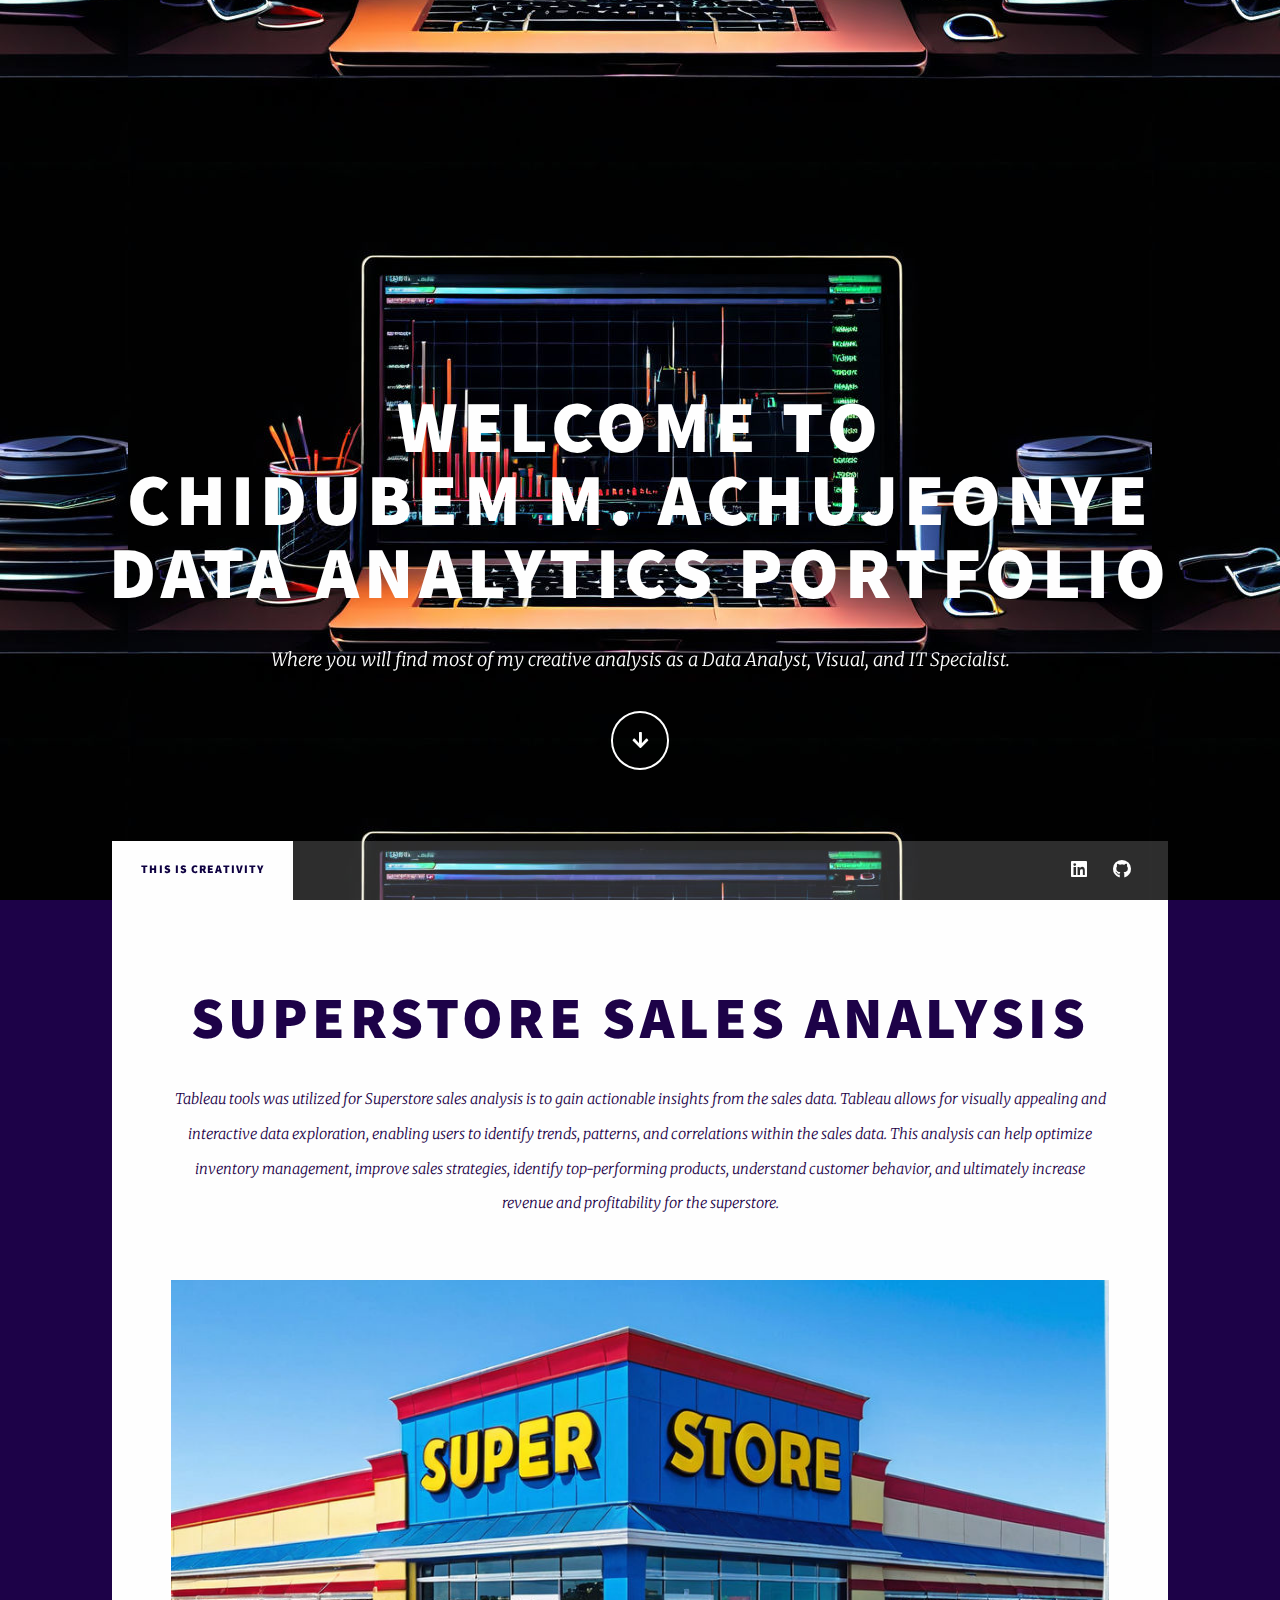
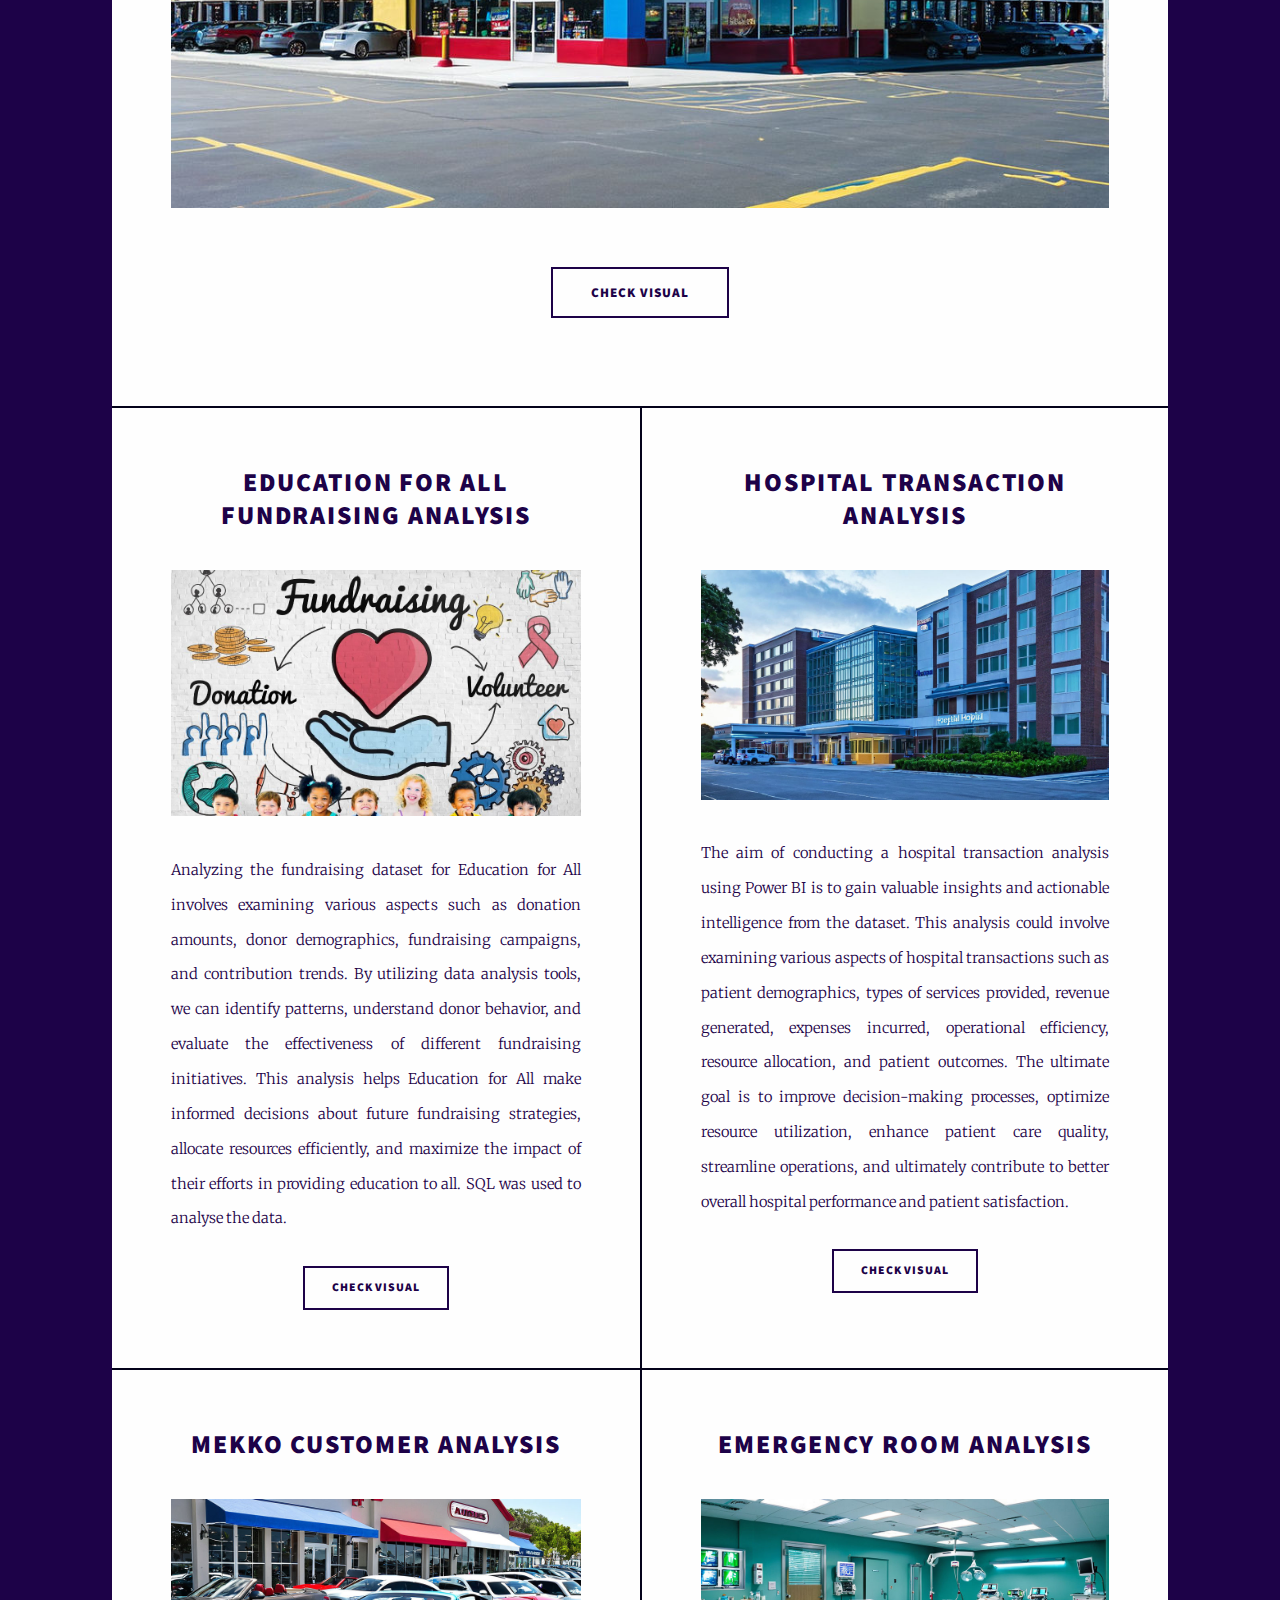
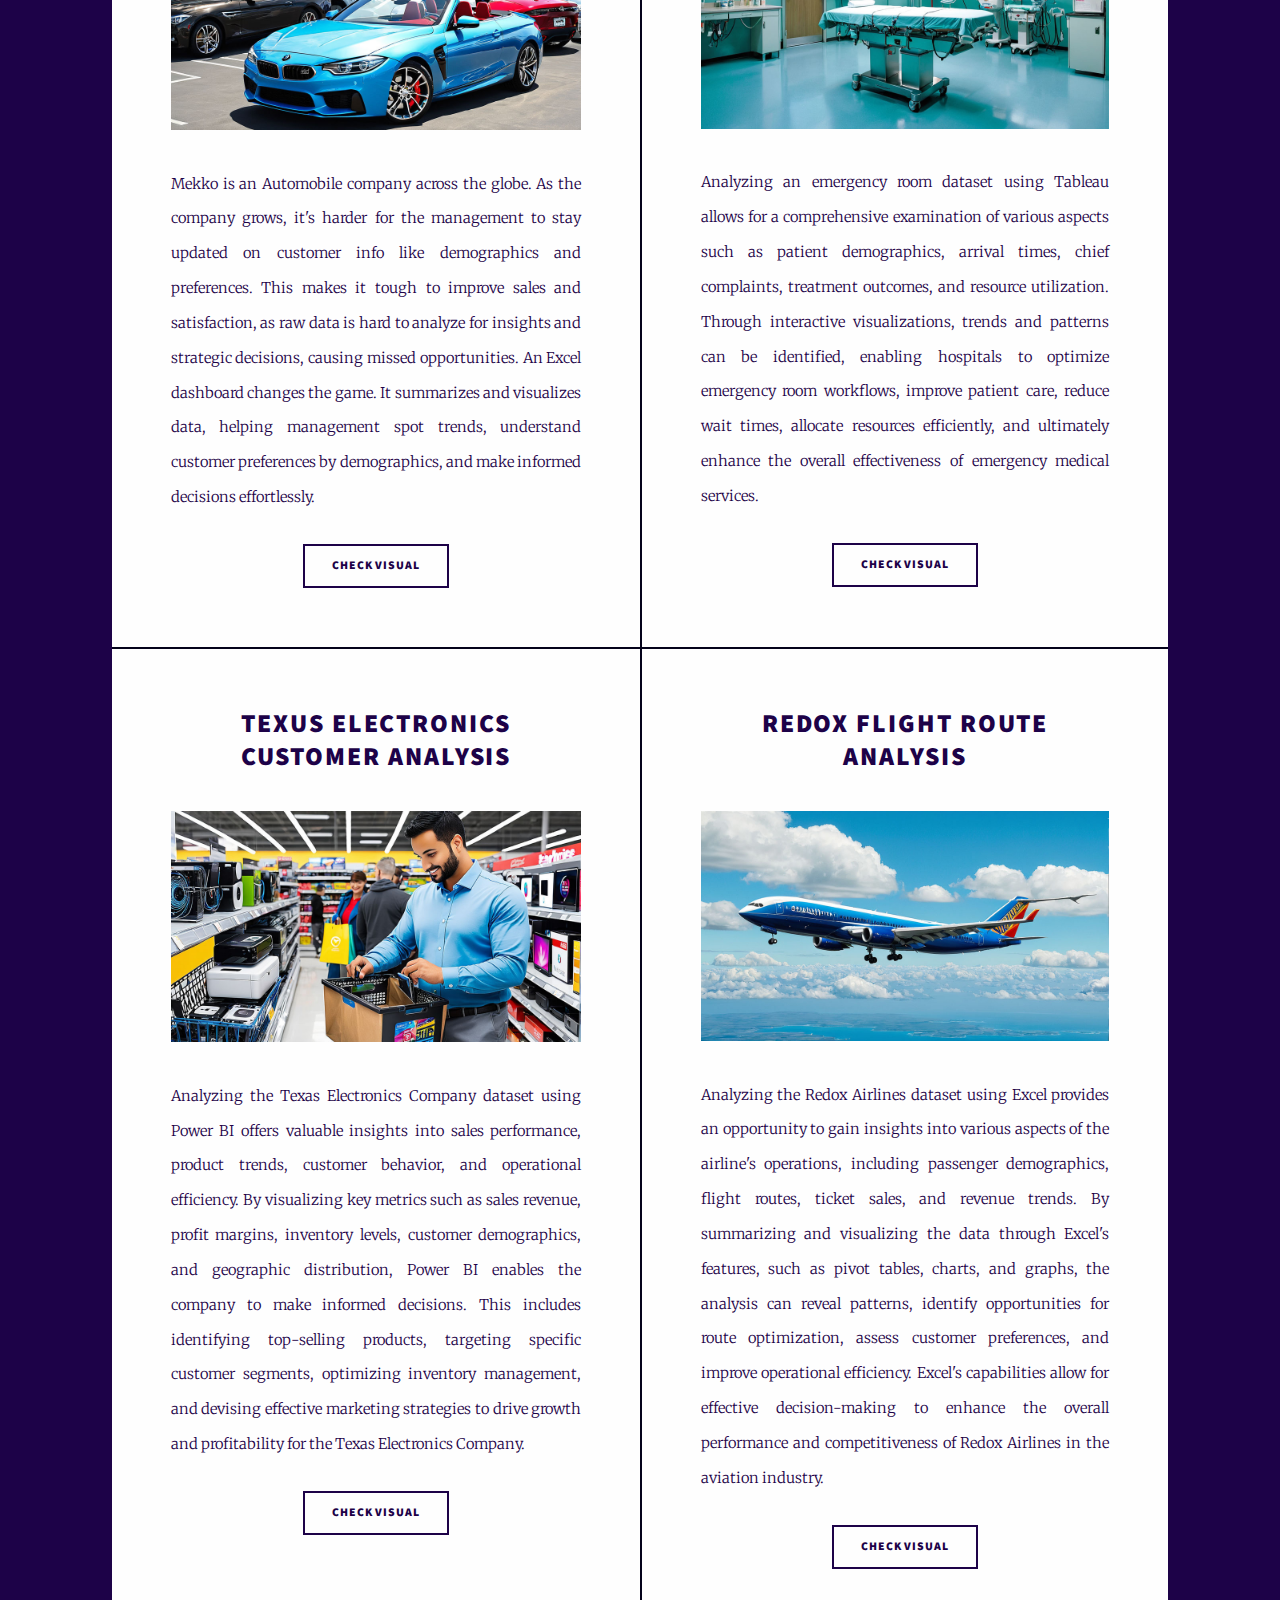
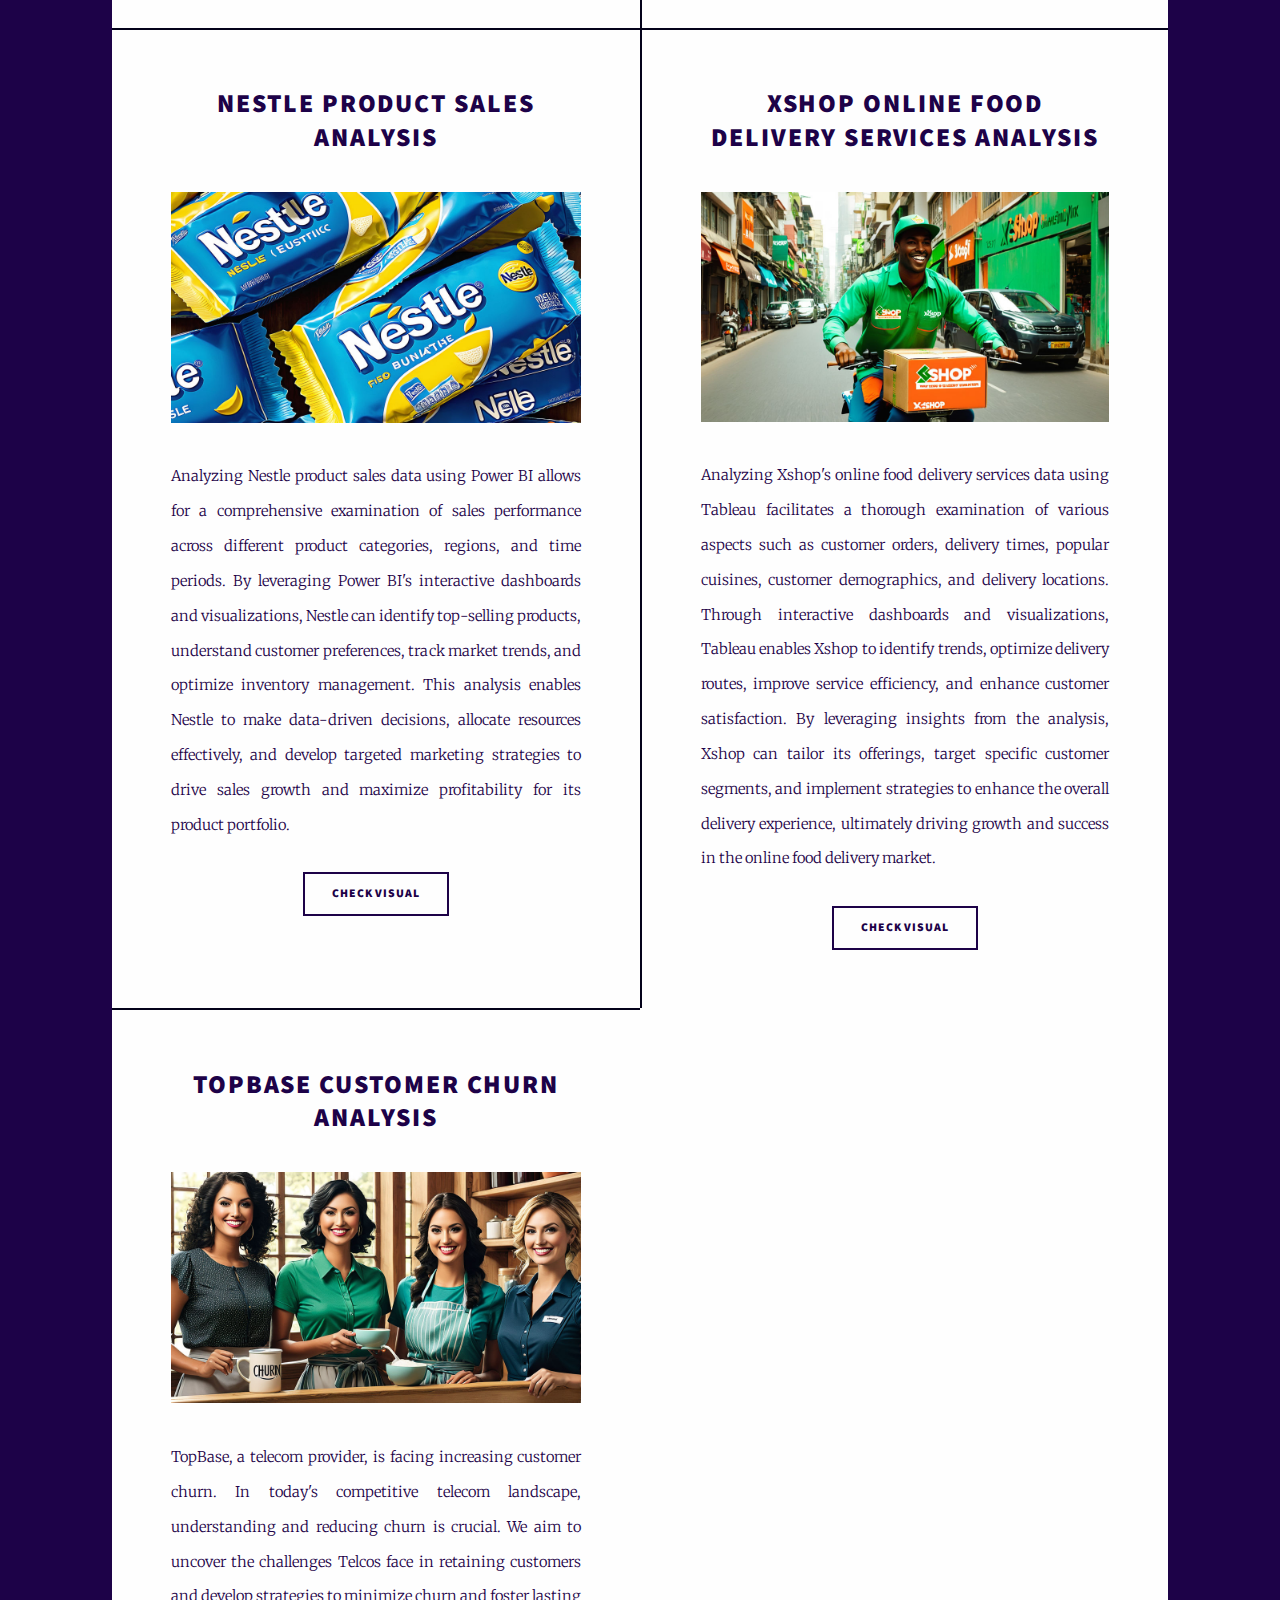
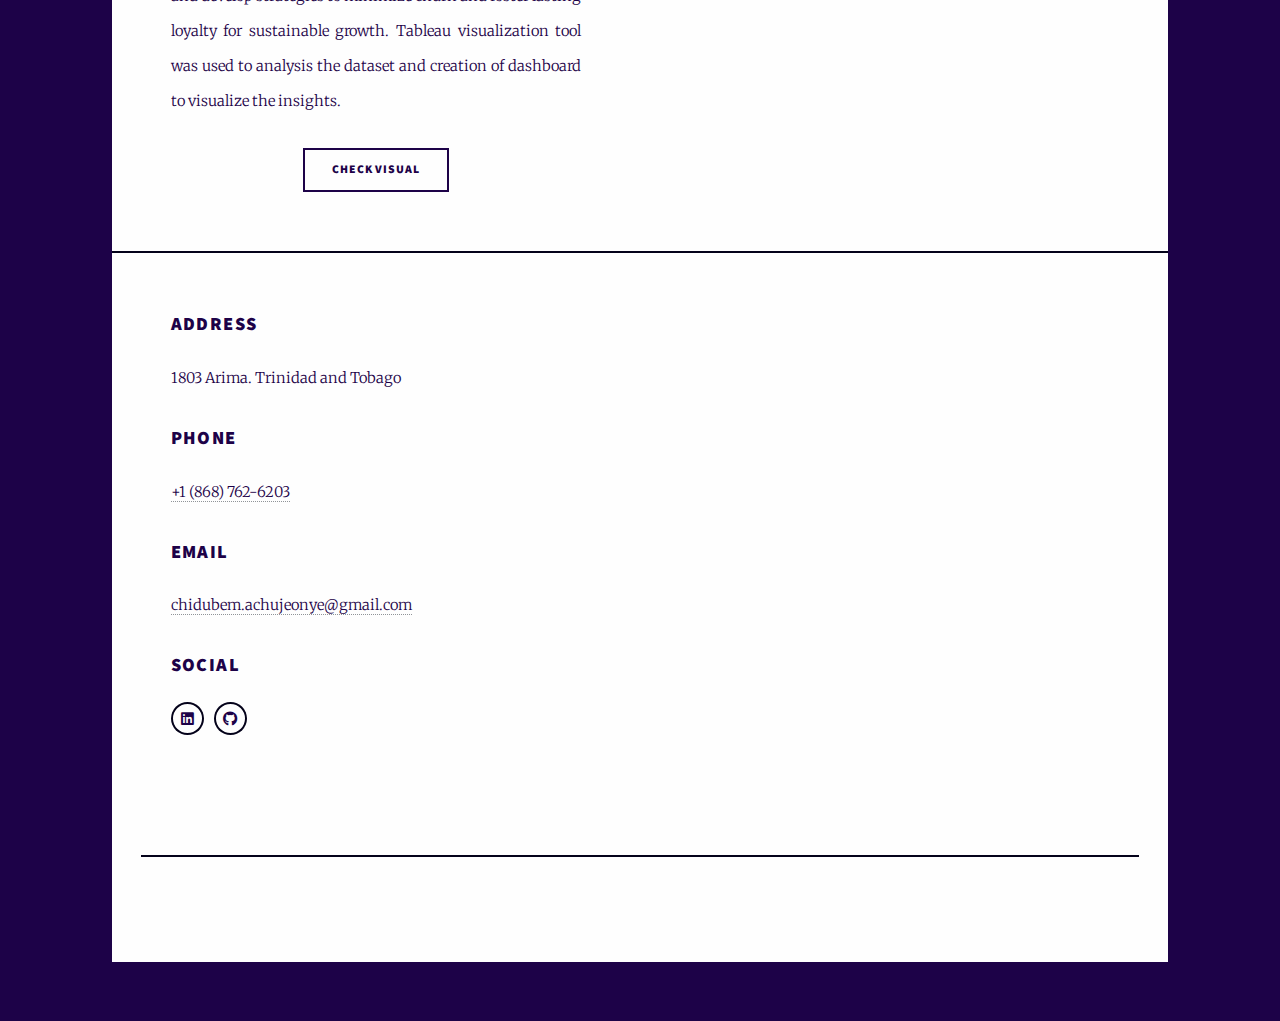
<file: index.html>
<!DOCTYPE HTML>
<!--
	Massively by HTML5 UP
	html5up.net | @ajlkn
	Free for personal and commercial use under the CCA 3.0 license (html5up.net/license)
-->
<html>
	<head>
		<title>datacreative</title>
		<meta charset="utf-8" />
		<meta name="viewport" content="width=device-width, initial-scale=1, user-scalable=no" />
		<link rel="stylesheet" href="assets/css/main.css" />
		<noscript><link rel="stylesheet" href="assets/css/noscript.css" /></noscript>
	</head>
	<body class="is-preload">

		<!-- Wrapper -->
			<div id="wrapper" class="fade-in">

				<!-- Intro -->
					<div id="intro">
						<h1>Welcome To<br /> 
							Chidubem M. Achujeonye <br/> 
							Data Analytics Portfolio</h1>
						<p>Where you will find most of my creative analysis as a Data Analyst, Visual, and IT Specialist. </p>
						<ul class="actions">
							<li><a href="#header" class="button icon solid solo fa-arrow-down scrolly">Continue</a></li>
						</ul>
					</div>

				<!-- Header -->
					<header id="header">
						<a href="index.html" class="logo">My Creatives</a>
					</header>

				<!-- Nav -->
					<nav id="nav">
						<ul class="links">
							<li class="active"><a href="index.html">This is Creativity</a></li>
						</ul>
						<ul class="icons">
							<li><a href="#" class="icon brands fa-linkedin"><span class="label">LinkedIn</span></a></li>
							<li><a href="#" class="icon brands fa-github"><span class="label">GitHub</span></a></li>
						</ul>
					</nav>

				<!-- Main -->
					<div id="main">

						<!-- Featured Post -->
							<article class="post featured">
								<header class="major">
									<h2><a href="#">Superstore Sales Analysis</a></h2>
									<p>Tableau tools was utilized for Superstore sales analysis is to gain actionable insights from the sales data. 
										Tableau allows for visually appealing and interactive data exploration, enabling users to identify trends, 
										patterns, and correlations within the sales data. This analysis can help optimize inventory management, 
										improve sales strategies, identify top-performing products, understand customer behavior, and ultimately increase revenue and 
										profitability for the superstore.</p>
								</header>
								<a href="#" class="image main"><img src="images/superstore.png" alt="" /></a>
								<ul class="actions special">
									<li><a href="https://public.tableau.com/app/profile/chidubem.achujeonye/viz/samplesuperstoredashboard_17082951757590/Dashboard1" class="button large">Check Visual</a></li>
								</ul>
							</article>

						<!-- Posts -->
							<section class="posts">
								<article>
									<header>
										<h2><a href="#">Education For All Fundraising Analysis
										</a></h2>
									</header>
									<a href="#" class="image fit"><img src="images/Fundraiser.jpg" alt="" /></a>
									<p>Analyzing the fundraising dataset for Education for All involves examining various aspects such as donation amounts, 
										donor demographics, fundraising campaigns, and contribution trends. By utilizing data analysis tools, 
										we can identify patterns, understand donor behavior, and evaluate the effectiveness of different fundraising initiatives. 
										This analysis helps Education for All make informed decisions about future fundraising strategies, allocate resources efficiently, 
										and maximize the impact of their efforts in providing education to all. SQL was used to analyse the data.</p>
									<ul class="actions special">
										<li><a href="https://docs.google.com/document/d/1_eRlFtrECzWrFahFotVz7cp06bpkMmKT/edit?usp=drive_link&ouid=106002669668019053512&rtpof=true&sd=true" class="button">Check Visual</a></li>
									</ul>
								</article>
								<article>
									<header>
										<h2><a href="#">Hospital Transaction Analysis
										</a></h2>
									</header>
									<a href="#" class="image fit"><img src="images/hospital.png" alt="" /></a>
									<p>The aim of conducting a hospital transaction analysis using Power BI is to gain valuable insights and actionable intelligence from the dataset. 
										This analysis could involve examining various aspects of hospital transactions such as patient demographics, types of services provided, revenue generated, 
										expenses incurred, operational efficiency, resource allocation, and patient outcomes. The ultimate goal is to improve decision-making processes, 
										optimize resource utilization, enhance patient care quality, streamline operations, and ultimately contribute to better overall hospital performance and patient satisfaction.</p>
									<ul class="actions special">
										<li><a href="https://drive.google.com/file/d/1hCz7YY3gaBQYx_SNJyFo_IHINPVNFaIi/view?usp=drive_link" class="button">Check Visual</a></li>
									</ul>
								</article>
								<article>
									<header>
										<h2><a href="#">Mekko Customer Analysis
										</a></h2>
									</header>
									<a href="#" class="image fit"><img src="images/mekko.png" alt="" /></a>
									<p>Mekko is an Automobile company across the globe. As the company grows, it's harder for the management to stay updated on customer info like demographics and preferences. 
										This makes it tough to improve sales and satisfaction, as raw data is hard to analyze for insights and strategic decisions, causing missed opportunities. 
										An Excel dashboard changes the game. It summarizes and visualizes data, helping management spot trends, understand customer preferences by demographics, and make informed decisions effortlessly.</p>
									<ul class="actions special">
										<li><a href="https://drive.google.com/file/d/13mm-gnrb035Ea2HIrGEWl8z8NSQUZBBU/view?usp=drive_link" class="button">Check Visual</a></li>
									</ul>
								</article>
								<article>
									<header>
										<h2><a href="#">Emergency Room Analysis
										</a></h2>
									</header>
									<a href="#" class="image fit"><img src="images/emr.png" alt="" /></a>
									<p>Analyzing an emergency room dataset using Tableau allows for a comprehensive examination of various aspects such as patient demographics, 
										arrival times, chief complaints, treatment outcomes, and resource utilization. Through interactive visualizations, 
										trends and patterns can be identified, enabling hospitals to optimize emergency room workflows, improve patient care, reduce wait times, 
										allocate resources efficiently, and ultimately enhance the overall effectiveness of emergency medical services.</p>
									<ul class="actions special">
										<li><a href="https://public.tableau.com/app/profile/chidubem.achujeonye/viz/EmergencyRoomVisualAnalysis/Dashboard1" class="button">Check Visual</a></li>
									</ul>
								</article>
								<article>
									<header>
										<h2><a href="#">Texus Electronics Customer Analysis
										</a></h2>
									</header>
									<a href="#" class="image fit"><img src="images/texus.png" alt="" /></a>
									<p>Analyzing the Texas Electronics Company dataset using Power BI offers valuable insights into sales performance, product trends, customer behavior, 
										and operational efficiency. By visualizing key metrics such as sales revenue, profit margins, inventory levels, customer demographics, and geographic distribution, 
										Power BI enables the company to make informed decisions. This includes identifying top-selling products, targeting specific customer segments, 
										optimizing inventory management, and devising effective marketing strategies to drive growth and profitability for the Texas Electronics Company.</p>
									<ul class="actions special">
										<li><a href="https://drive.google.com/file/d/1EgsNc7wln4CE_AfHU9MaRqj_Ol2HQDgj/view?usp=drive_link" class="button">Check Visual</a></li>
									</ul>
								</article>
								<article>
									<header>
										<h2><a href="#">Redox Flight Route Analysis
										</a></h2>
									</header>
									<a href="#" class="image fit"><img src="images/flight.png" alt="" /></a>
									<p>Analyzing the Redox Airlines dataset using Excel provides an opportunity to gain insights into various aspects of the airline's operations, 
										including passenger demographics, flight routes, ticket sales, and revenue trends. By summarizing and visualizing the data through Excel's features, 
										such as pivot tables, charts, and graphs, the analysis can reveal patterns, identify opportunities for route optimization, assess customer preferences, 
										and improve operational efficiency. Excel's capabilities allow for effective decision-making to enhance the overall performance and competitiveness of Redox Airlines in the aviation industry.</p>
									<ul class="actions special">
										<li><a href="https://drive.google.com/file/d/1OQKhlQsPnKS-5iL6q9R5wvG9bLzg5n3y/view?usp=drive_link" class="button">Check Visual</a></li>
									</ul>
								</article>
								<article>
									<header>
										<h2><a href="#">Nestle Product Sales Analysis
										</a></h2>
									</header>
									<a href="#" class="image fit"><img src="images/nestle.png" alt="" /></a>
									<p>Analyzing Nestle product sales data using Power BI allows for a comprehensive examination of sales performance across different product categories, 
										regions, and time periods. By leveraging Power BI's interactive dashboards and visualizations, Nestle can identify top-selling products, understand customer preferences, 
										track market trends, and optimize inventory management. This analysis enables Nestle to make data-driven decisions, allocate resources effectively, and 
										develop targeted marketing strategies to drive sales growth and maximize profitability for its product portfolio.</p>
									<ul class="actions special">
										<li><a href="https://drive.google.com/file/d/1zUOxL8X8IwtxbCxajvjUh_4WOAb7JQbv/view?usp=drive_link" class="button">Check Visual</a></li>
									</ul>
								</article>
								<article>
									<header>
										<h2><a href="#">Xshop Online Food Delivery Services Analysis
										</a></h2>
									</header>
									<a href="#" class="image fit"><img src="images/xshop.png" alt="" /></a>
									<p>Analyzing Xshop's online food delivery services data using Tableau facilitates a thorough examination of various aspects such as customer orders, 
										delivery times, popular cuisines, customer demographics, and delivery locations. Through interactive dashboards and visualizations, 
										Tableau enables Xshop to identify trends, optimize delivery routes, improve service efficiency, and enhance customer satisfaction. By leveraging insights from the analysis, 
										Xshop can tailor its offerings, target specific customer segments, and implement strategies to enhance the overall delivery experience, ultimately driving growth and success in the online food delivery market.</p>
									<ul class="actions special">
										<li><a href="https://public.tableau.com/app/profile/chidubem.achujeonye/viz/XshopOnlineFoodDeliveryAnalysis/RespondentBiography?publish=yes" class="button">Check Visual</a></li>
									</ul>
								</article>
								<article>
									<header>
										<h2><a href="#">TopBase Customer Churn Analysis
										</a></h2>
									</header>
									<a href="#" class="image fit"><img src="images/churn.png" alt="" /></a>
									<p>TopBase, a telecom provider, is facing increasing customer churn. 
										In today's competitive telecom landscape, understanding and reducing churn is crucial. 
										We aim to uncover the challenges Telcos face in retaining customers and develop strategies to minimize churn and foster lasting loyalty for sustainable growth. 
										Tableau visualization tool was used to analysis the dataset and creation of dashboard to visualize the insights.</p>
									<ul class="actions special">
										<li><a href="https://public.tableau.com/app/profile/chidubem.achujeonye/viz/TopBaseCustomerChurn_17075901256040/CustomerDemography" class="button">Check Visual</a></li>
									</ul>
								</article>
							</section>
						<section class="split contact">
							<section class="alt">
								<h3>Address</h3>
								<p>1803 Arima. Trinidad and Tobago</p>
							</section>
							<section>
								<h3>Phone</h3>
								<p><a href="#">+1 (868) 762-6203</a></p>
							</section>
							<section>
								<h3>Email</h3>
								<p><a href="#">chidubem.achujeonye@gmail.com</a></p>
							</section>
							<section>
								<h3>Social</h3>
								<ul class="icons alt">
									<li><a href="#" class="icon brands alt fa-linkedin"><span class="label">LinkedIn</span></a></li>
									<li><a href="#" class="icon brands alt fa-github"><span class="label">GitHub</span></a></li>
								</ul>
							</section>
						</section>
					</footer>

				<!-- Copyright -->
					<div id="copyright">
						<ul><li>&copy; Untitled</li><li>Design: <a href="https://html5up.net">Chidubem Maryjane</a></li></ul>
					</div>

			</div>

		<!-- Scripts -->
			<script src="assets/js/jquery.min.js"></script>
			<script src="assets/js/jquery.scrollex.min.js"></script>
			<script src="assets/js/jquery.scrolly.min.js"></script>
			<script src="assets/js/browser.min.js"></script>
			<script src="assets/js/breakpoints.min.js"></script>
			<script src="assets/js/util.js"></script>
			<script src="assets/js/main.js"></script>

	</body>
</html>
</file>
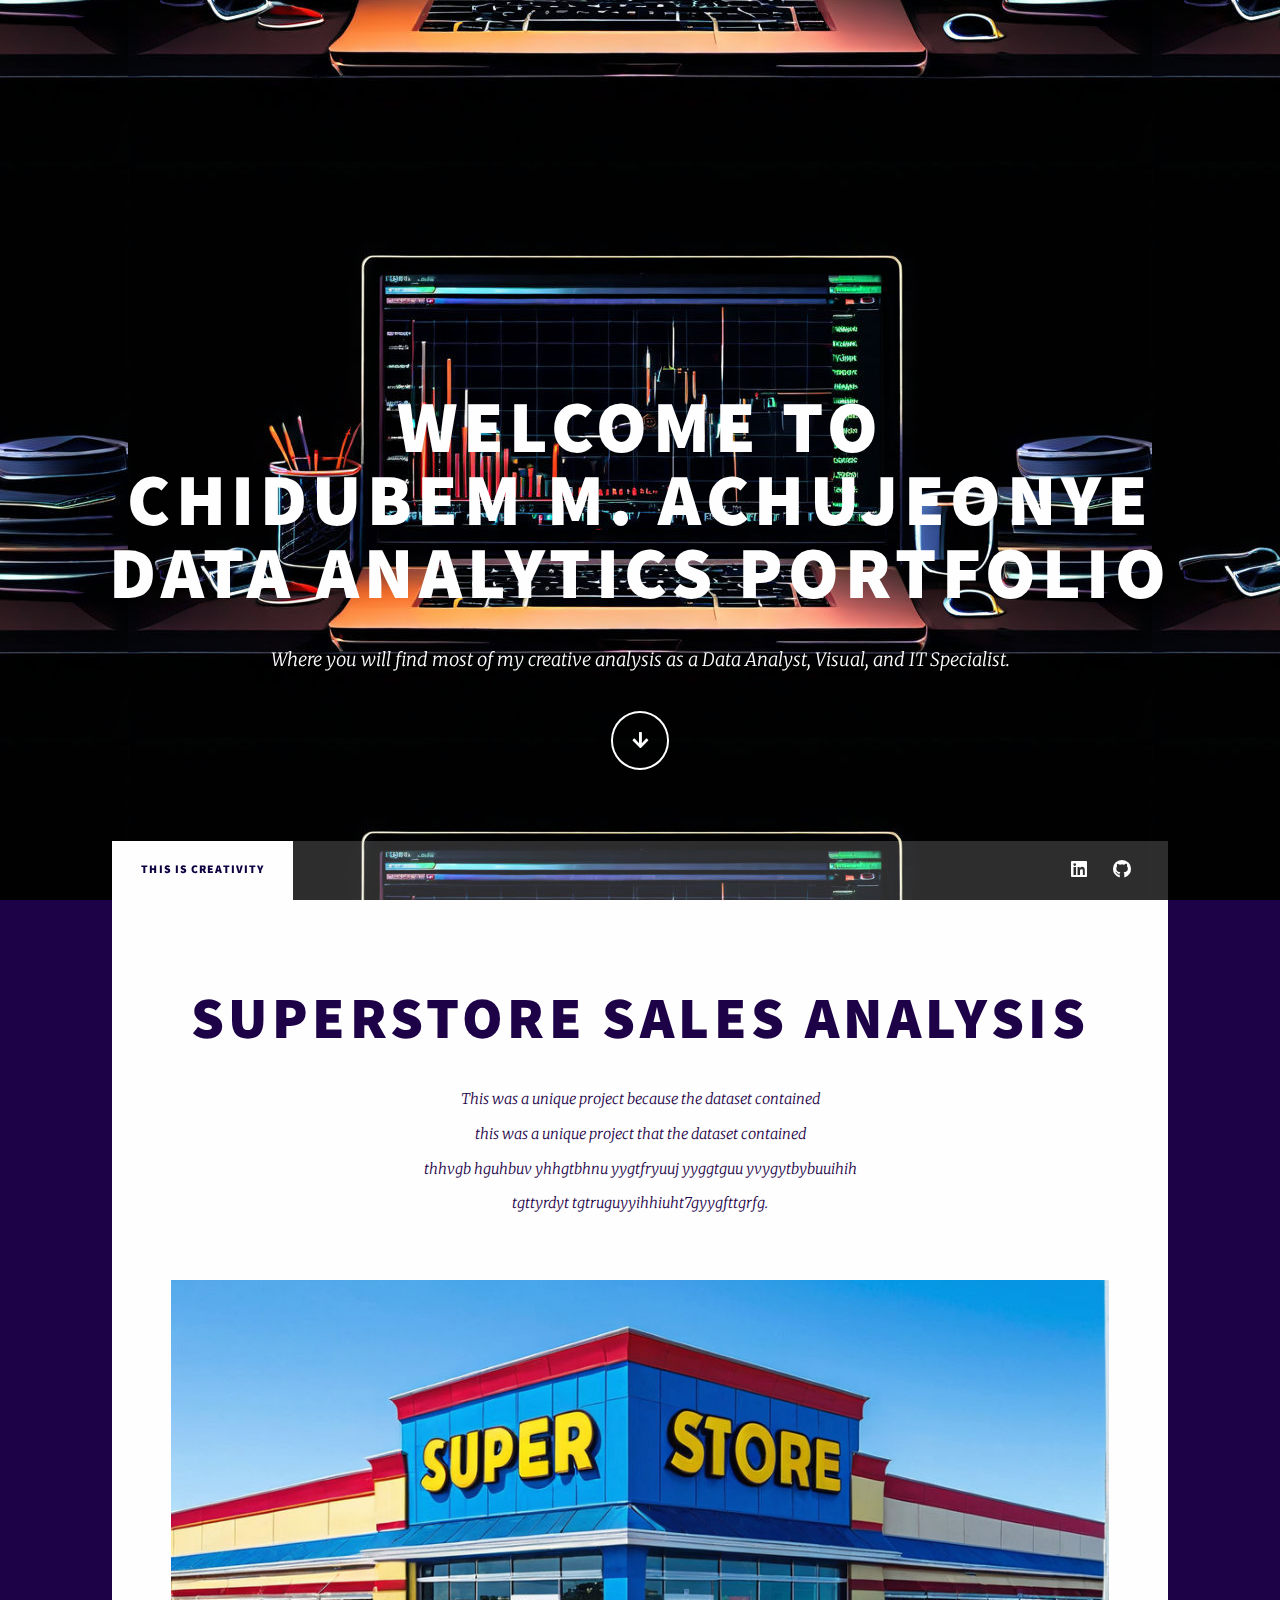
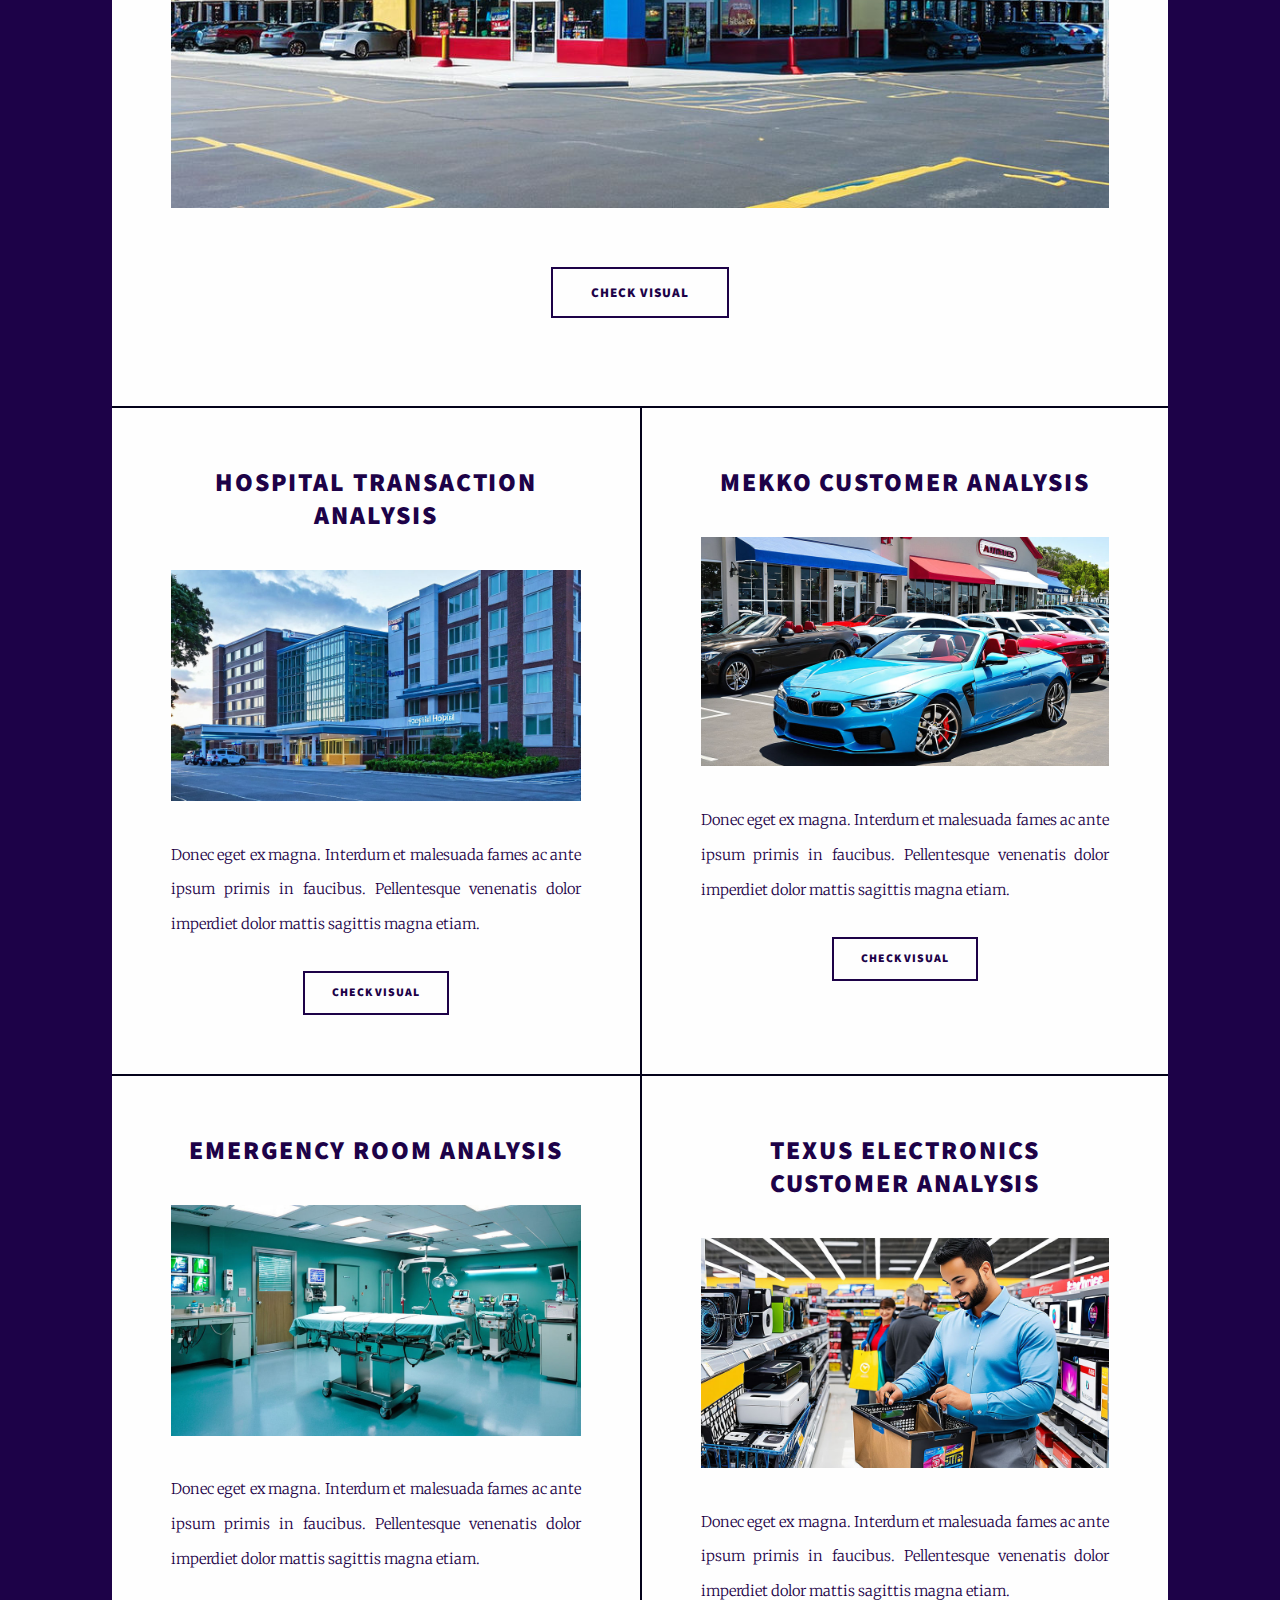
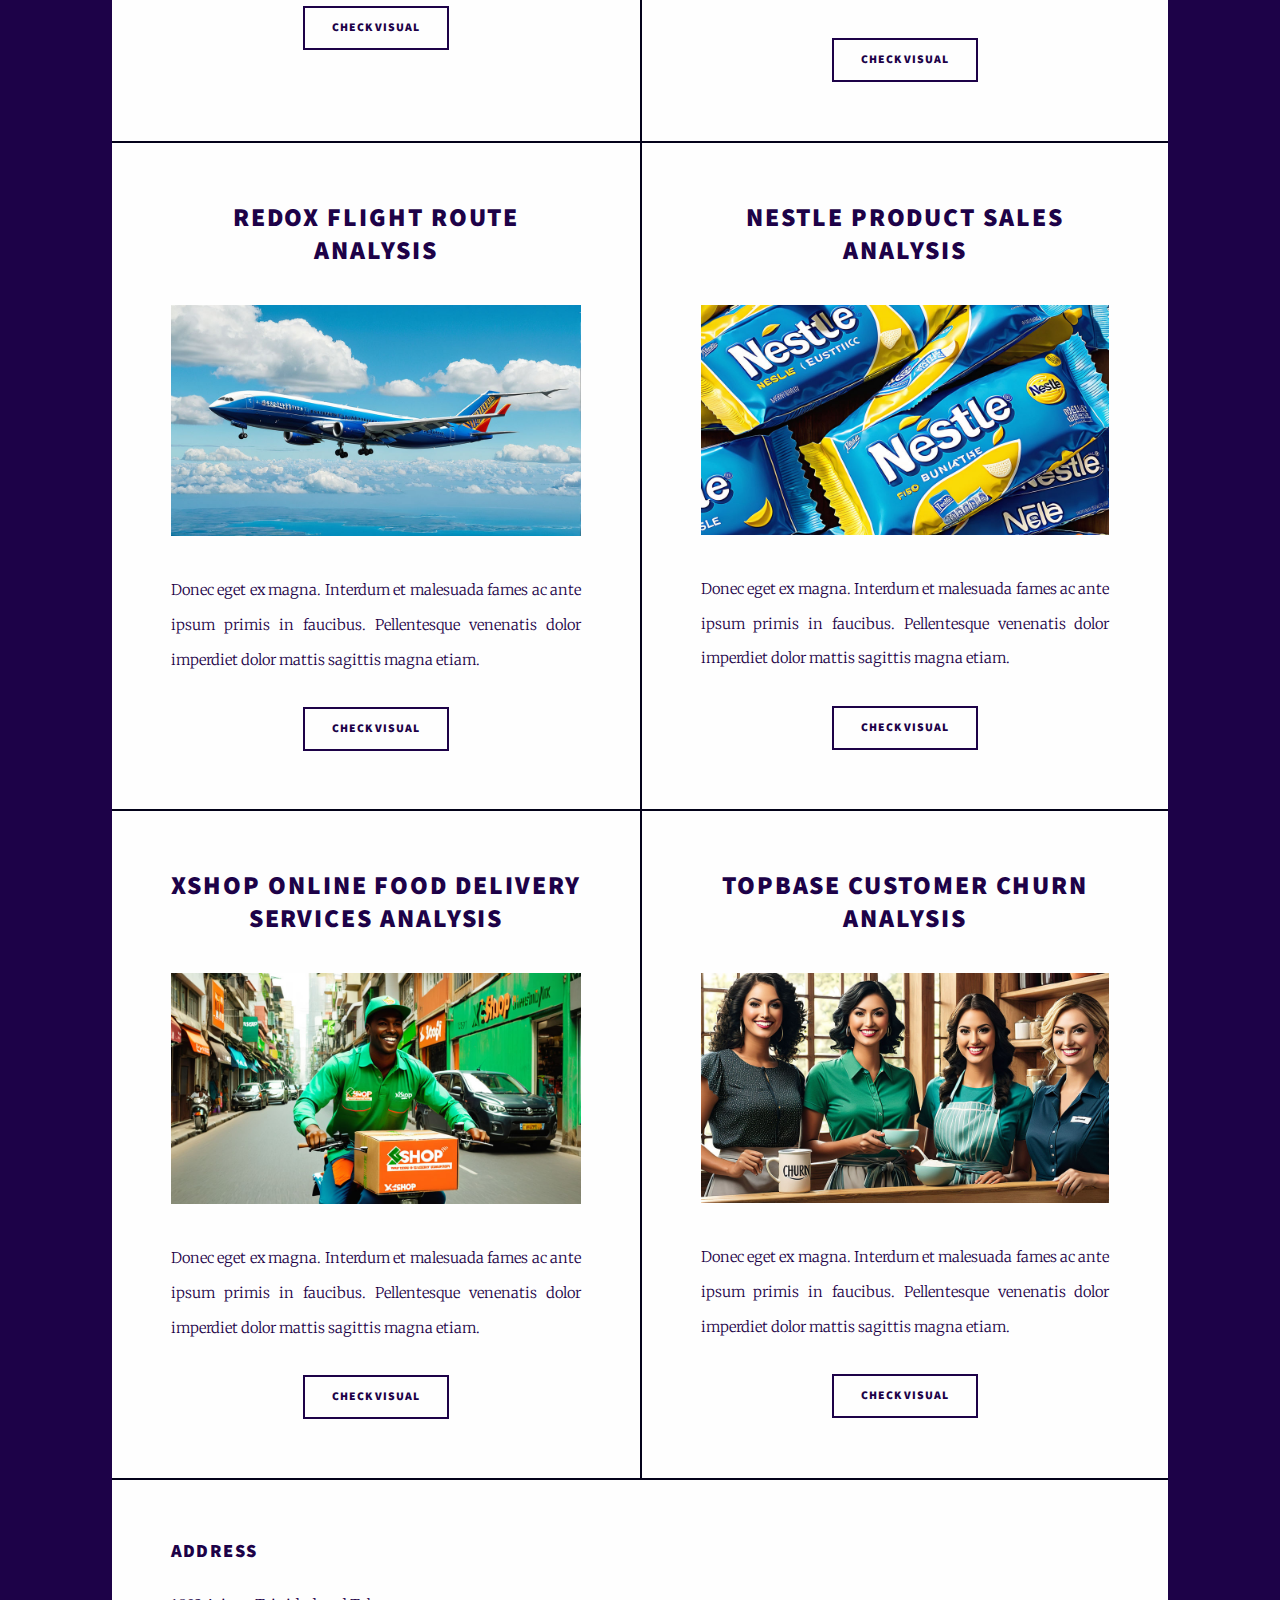
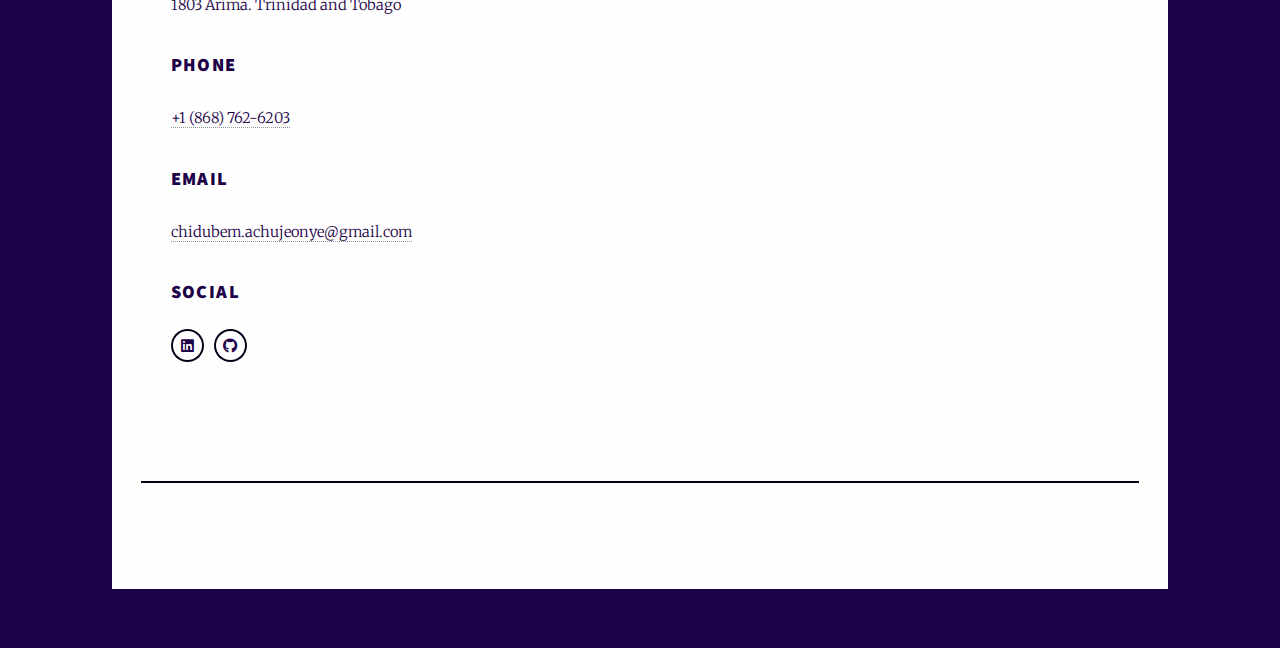
<file: html5up-massively/index.html>
<!DOCTYPE HTML>
<!--
	Massively by HTML5 UP
	html5up.net | @ajlkn
	Free for personal and commercial use under the CCA 3.0 license (html5up.net/license)
-->
<html>
	<head>
		<title>datacreative</title>
		<meta charset="utf-8" />
		<meta name="viewport" content="width=device-width, initial-scale=1, user-scalable=no" />
		<link rel="stylesheet" href="assets/css/main.css" />
		<noscript><link rel="stylesheet" href="assets/css/noscript.css" /></noscript>
	</head>
	<body class="is-preload">

		<!-- Wrapper -->
			<div id="wrapper" class="fade-in">

				<!-- Intro -->
					<div id="intro">
						<h1>Welcome To<br /> 
							Chidubem M. Achujeonye <br/> 
							Data Analytics Portfolio</h1>
						<p>Where you will find most of my creative analysis as a Data Analyst, Visual, and IT Specialist. </p>
						<ul class="actions">
							<li><a href="#header" class="button icon solid solo fa-arrow-down scrolly">Continue</a></li>
						</ul>
					</div>

				<!-- Header -->
					<header id="header">
						<a href="index.html" class="logo">My Creatives</a>
					</header>

				<!-- Nav -->
					<nav id="nav">
						<ul class="links">
							<li class="active"><a href="index.html">This is Creativity</a></li>
						</ul>
						<ul class="icons">
							<li><a href="#" class="icon brands fa-linkedin"><span class="label">LinkedIn</span></a></li>
							<li><a href="#" class="icon brands fa-github"><span class="label">GitHub</span></a></li>
						</ul>
					</nav>

				<!-- Main -->
					<div id="main">

						<!-- Featured Post -->
							<article class="post featured">
								<header class="major">
									<h2><a href="#">Superstore Sales Analysis</a></h2>
									<p>This was a unique project because the dataset contained <br /> 
										this was a unique project that the dataset contained <br/>
										thhvgb hguhbuv yhhgtbhnu yygtfryuuj yyggtguu yvygytbybuuihih <br/>
										tgttyrdyt tgtruguyyihhiuht7gyygfttgrfg.</p>
								</header>
								<a href="#" class="image main"><img src="images/superstore.png" alt="" /></a>
								<ul class="actions special">
									<li><a href="https://drive.google.com/file/d/1rhFcNLcke2vXUv4qCQGk1UOunk_dikOB/view?usp=drive_link" class="button large">Check Visual</a></li>
								</ul>
							</article>

						<!-- Posts -->
							<section class="posts">
								<article>
									<header>
										<h2><a href="#">Hospital Transaction Analysis
										</a></h2>
									</header>
									<a href="#" class="image fit"><img src="images/hospital.png" alt="" /></a>
									<p>Donec eget ex magna. Interdum et malesuada fames ac ante ipsum primis in faucibus. Pellentesque venenatis dolor imperdiet dolor mattis sagittis magna etiam.</p>
									<ul class="actions special">
										<li><a href="https://drive.google.com/file/d/1Uj8XlRcNS3PJZmgBEA7yUCpWNymi4VNt/view?usp=drive_link" class="button">Check Visual</a></li>
									</ul>
								</article>
								<article>
									<header>
										<h2><a href="#">Mekko Customer Analysis
										</a></h2>
									</header>
									<a href="#" class="image fit"><img src="images/mekko.png" alt="" /></a>
									<p>Donec eget ex magna. Interdum et malesuada fames ac ante ipsum primis in faucibus. Pellentesque venenatis dolor imperdiet dolor mattis sagittis magna etiam.</p>
									<ul class="actions special">
										<li><a href="https://drive.google.com/file/d/1U3YQQfnSEdDk5Q_LhfPdIX0gcq2LAnNr/view?usp=drive_link" class="button">Check Visual</a></li>
									</ul>
								</article>
								<article>
									<header>
										<h2><a href="#">Emergency Room Analysis
										</a></h2>
									</header>
									<a href="#" class="image fit"><img src="images/emr.png" alt="" /></a>
									<p>Donec eget ex magna. Interdum et malesuada fames ac ante ipsum primis in faucibus. Pellentesque venenatis dolor imperdiet dolor mattis sagittis magna etiam.</p>
									<ul class="actions special">
										<li><a href="https://drive.google.com/open?id=1jEg4GifZado3BITuP5rDhm0xlz1JDpJL&usp=drive_copy" class="button">Check Visual</a></li>
									</ul>
								</article>
								<article>
									<header>
										<h2><a href="#">Texus Electronics Customer Analysis
										</a></h2>
									</header>
									<a href="#" class="image fit"><img src="images/texus.png" alt="" /></a>
									<p>Donec eget ex magna. Interdum et malesuada fames ac ante ipsum primis in faucibus. Pellentesque venenatis dolor imperdiet dolor mattis sagittis magna etiam.</p>
									<ul class="actions special">
										<li><a href="https://drive.google.com/file/d/1Hsg6kmWYuDsIEGgjQ9NPKl1BO4J6gkTC/view?usp=drive_link" class="button">Check Visual</a></li>
									</ul>
								</article>
								<article>
									<header>
										<h2><a href="#">Redox Flight Route Analysis
										</a></h2>
									</header>
									<a href="#" class="image fit"><img src="images/flight.png" alt="" /></a>
									<p>Donec eget ex magna. Interdum et malesuada fames ac ante ipsum primis in faucibus. Pellentesque venenatis dolor imperdiet dolor mattis sagittis magna etiam.</p>
									<ul class="actions special">
										<li><a href="https://drive.google.com/file/d/1nNfBCwY78gSVVFWhh8iNnHoVA2hTO3VP/view?usp=drive_link" class="button">Check Visual</a></li>
									</ul>
								</article>
								<article>
									<header>
										<h2><a href="#">Nestle Product Sales Analysis
										</a></h2>
									</header>
									<a href="#" class="image fit"><img src="images/nestle.png" alt="" /></a>
									<p>Donec eget ex magna. Interdum et malesuada fames ac ante ipsum primis in faucibus. Pellentesque venenatis dolor imperdiet dolor mattis sagittis magna etiam.</p>
									<ul class="actions special">
										<li><a href="https://drive.google.com/file/d/1y3EQp6lrVqqATpyHoCMoI-VJlpquzTZG/view?usp=drive_link" class="button">Check Visual</a></li>
									</ul>
								</article>
								<article>
									<header>
										<h2><a href="#">Xshop Online Food Delivery Services Analysis
										</a></h2>
									</header>
									<a href="#" class="image fit"><img src="images/xshop.png" alt="" /></a>
									<p>Donec eget ex magna. Interdum et malesuada fames ac ante ipsum primis in faucibus. Pellentesque venenatis dolor imperdiet dolor mattis sagittis magna etiam.</p>
									<ul class="actions special">
										<li><a href="https://drive.google.com/file/d/1LynmY9NUZNbaS1sL1L3Nw4izpX4OiT6v/view?usp=drive_link" class="button">Check Visual</a></li>
									</ul>
								</article>
								<article>
									<header>
										<h2><a href="#">TopBase Customer Churn Analysis
										</a></h2>
									</header>
									<a href="#" class="image fit"><img src="images/churn.png" alt="" /></a>
									<p>Donec eget ex magna. Interdum et malesuada fames ac ante ipsum primis in faucibus. Pellentesque venenatis dolor imperdiet dolor mattis sagittis magna etiam.</p>
									<ul class="actions special">
										<li><a href="https://drive.google.com/file/d/1bqsiTzXb4URCPmjp0oyV3xcD8VZnmRBv/view?usp=drive_link" class="button">Check Visual</a></li>
									</ul>
								</article>
							</section>
						<section class="split contact">
							<section class="alt">
								<h3>Address</h3>
								<p>1803 Arima. Trinidad and Tobago</p>
							</section>
							<section>
								<h3>Phone</h3>
								<p><a href="#">+1 (868) 762-6203</a></p>
							</section>
							<section>
								<h3>Email</h3>
								<p><a href="#">chidubem.achujeonye@gmail.com</a></p>
							</section>
							<section>
								<h3>Social</h3>
								<ul class="icons alt">
									<li><a href="#" class="icon brands alt fa-linkedin"><span class="label">LinkedIn</span></a></li>
									<li><a href="#" class="icon brands alt fa-github"><span class="label">GitHub</span></a></li>
								</ul>
							</section>
						</section>
					</footer>

				<!-- Copyright -->
					<div id="copyright">
						<ul><li>&copy; Untitled</li><li>Design: <a href="https://html5up.net">Chidubem Maryjane</a></li></ul>
					</div>

			</div>

		<!-- Scripts -->
			<script src="assets/js/jquery.min.js"></script>
			<script src="assets/js/jquery.scrollex.min.js"></script>
			<script src="assets/js/jquery.scrolly.min.js"></script>
			<script src="assets/js/browser.min.js"></script>
			<script src="assets/js/breakpoints.min.js"></script>
			<script src="assets/js/util.js"></script>
			<script src="assets/js/main.js"></script>

	</body>
</html>
</file>
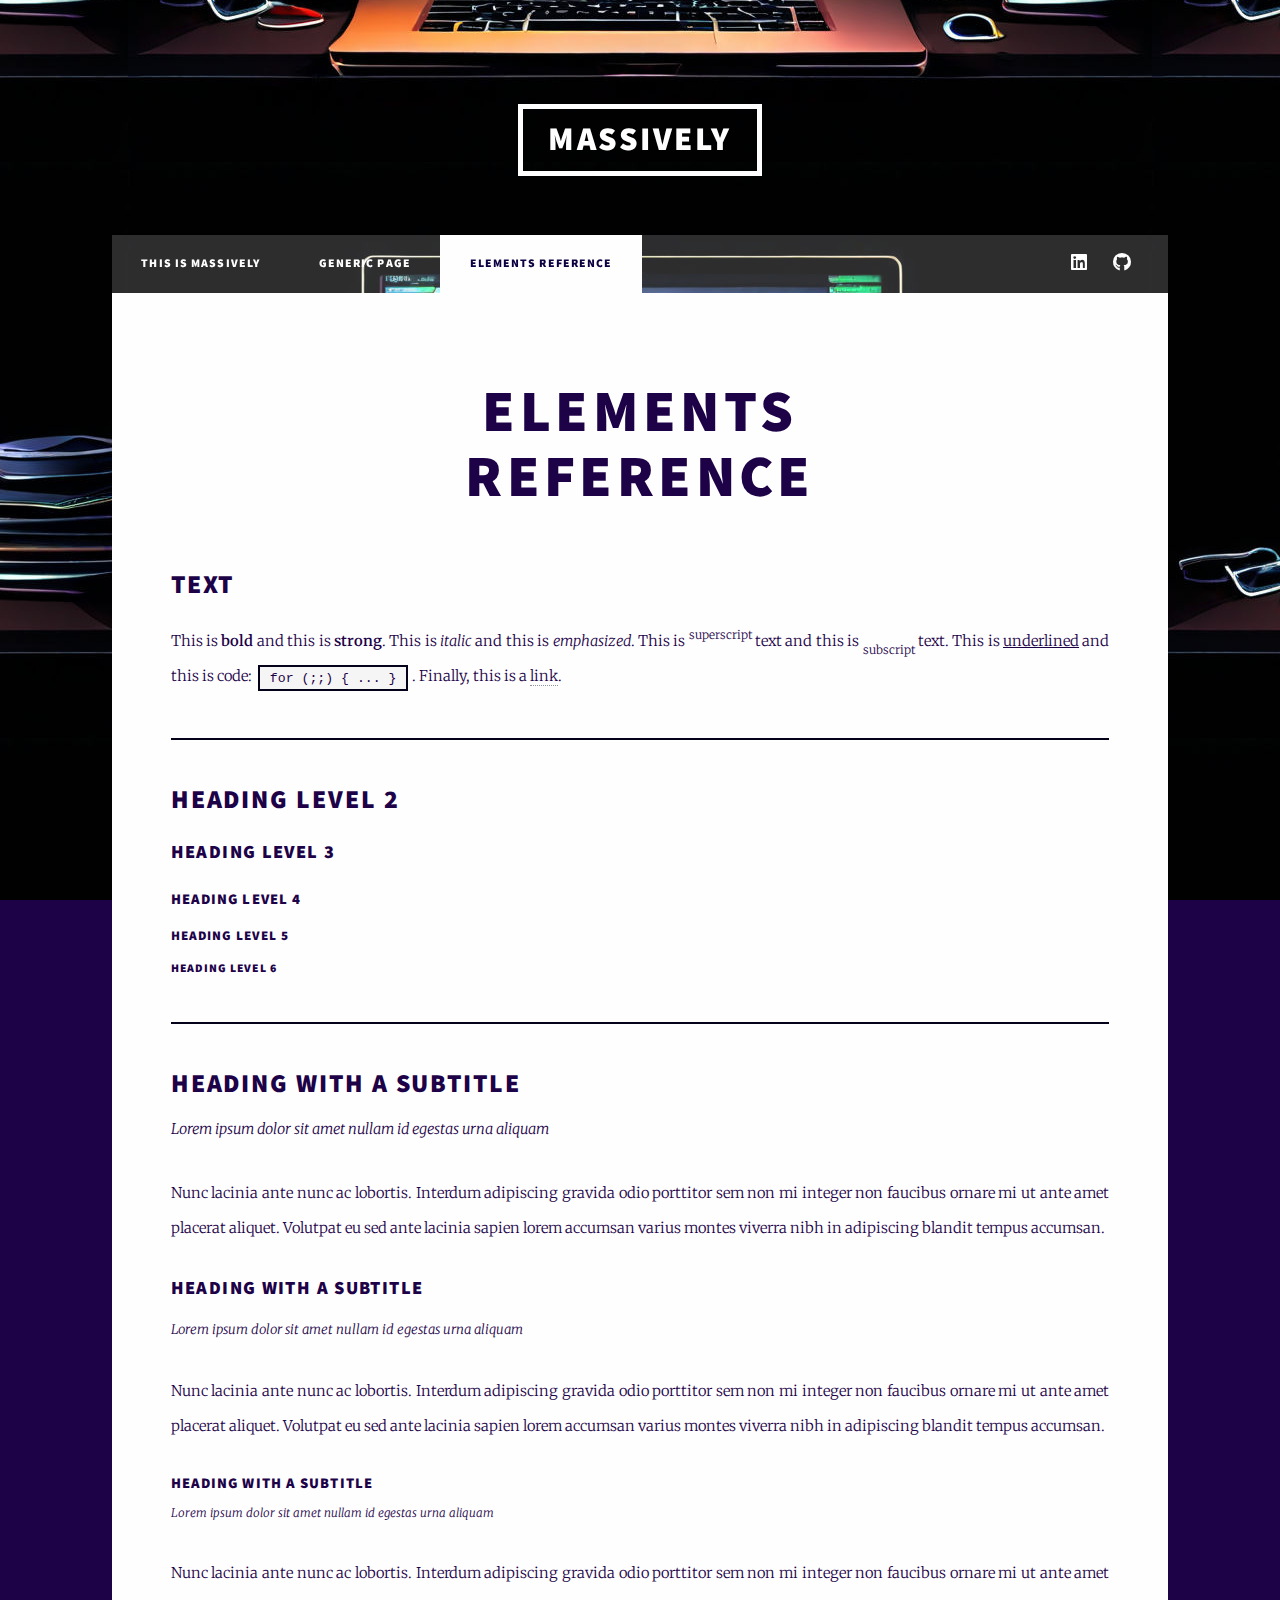
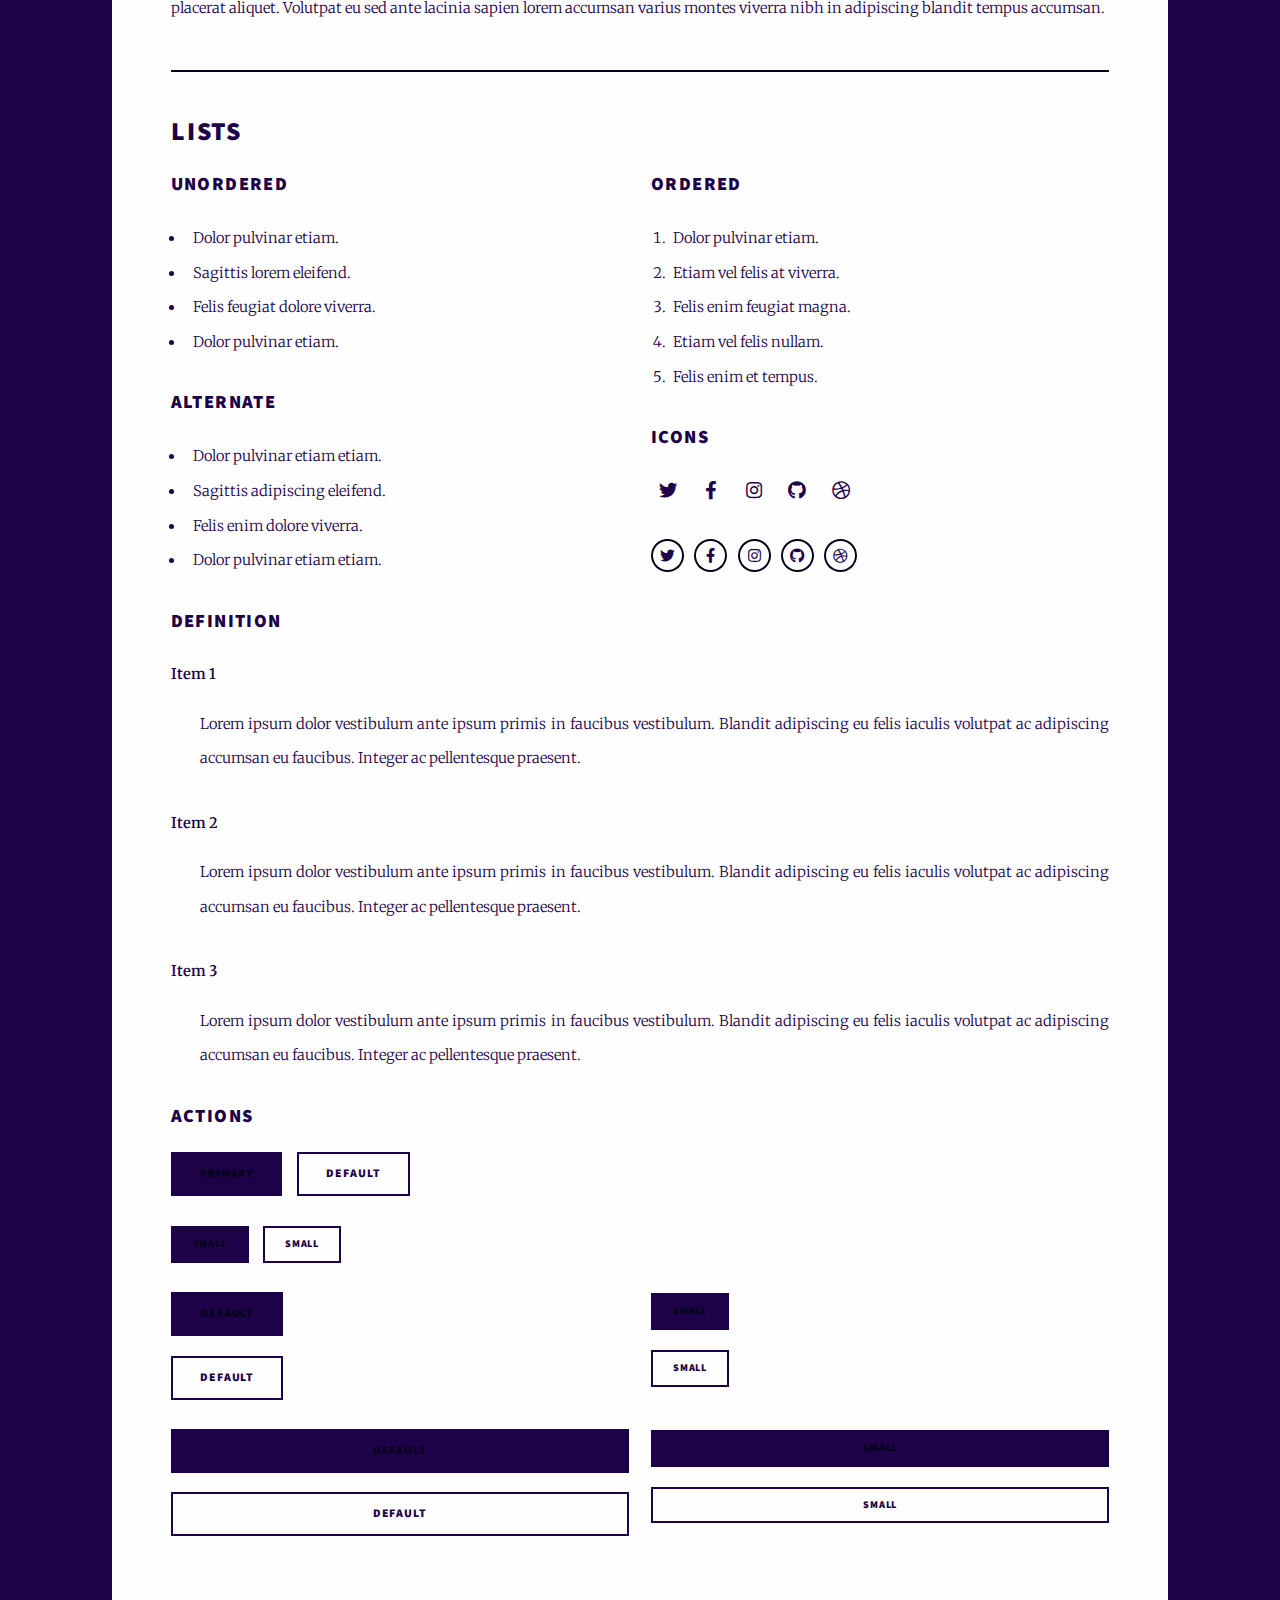
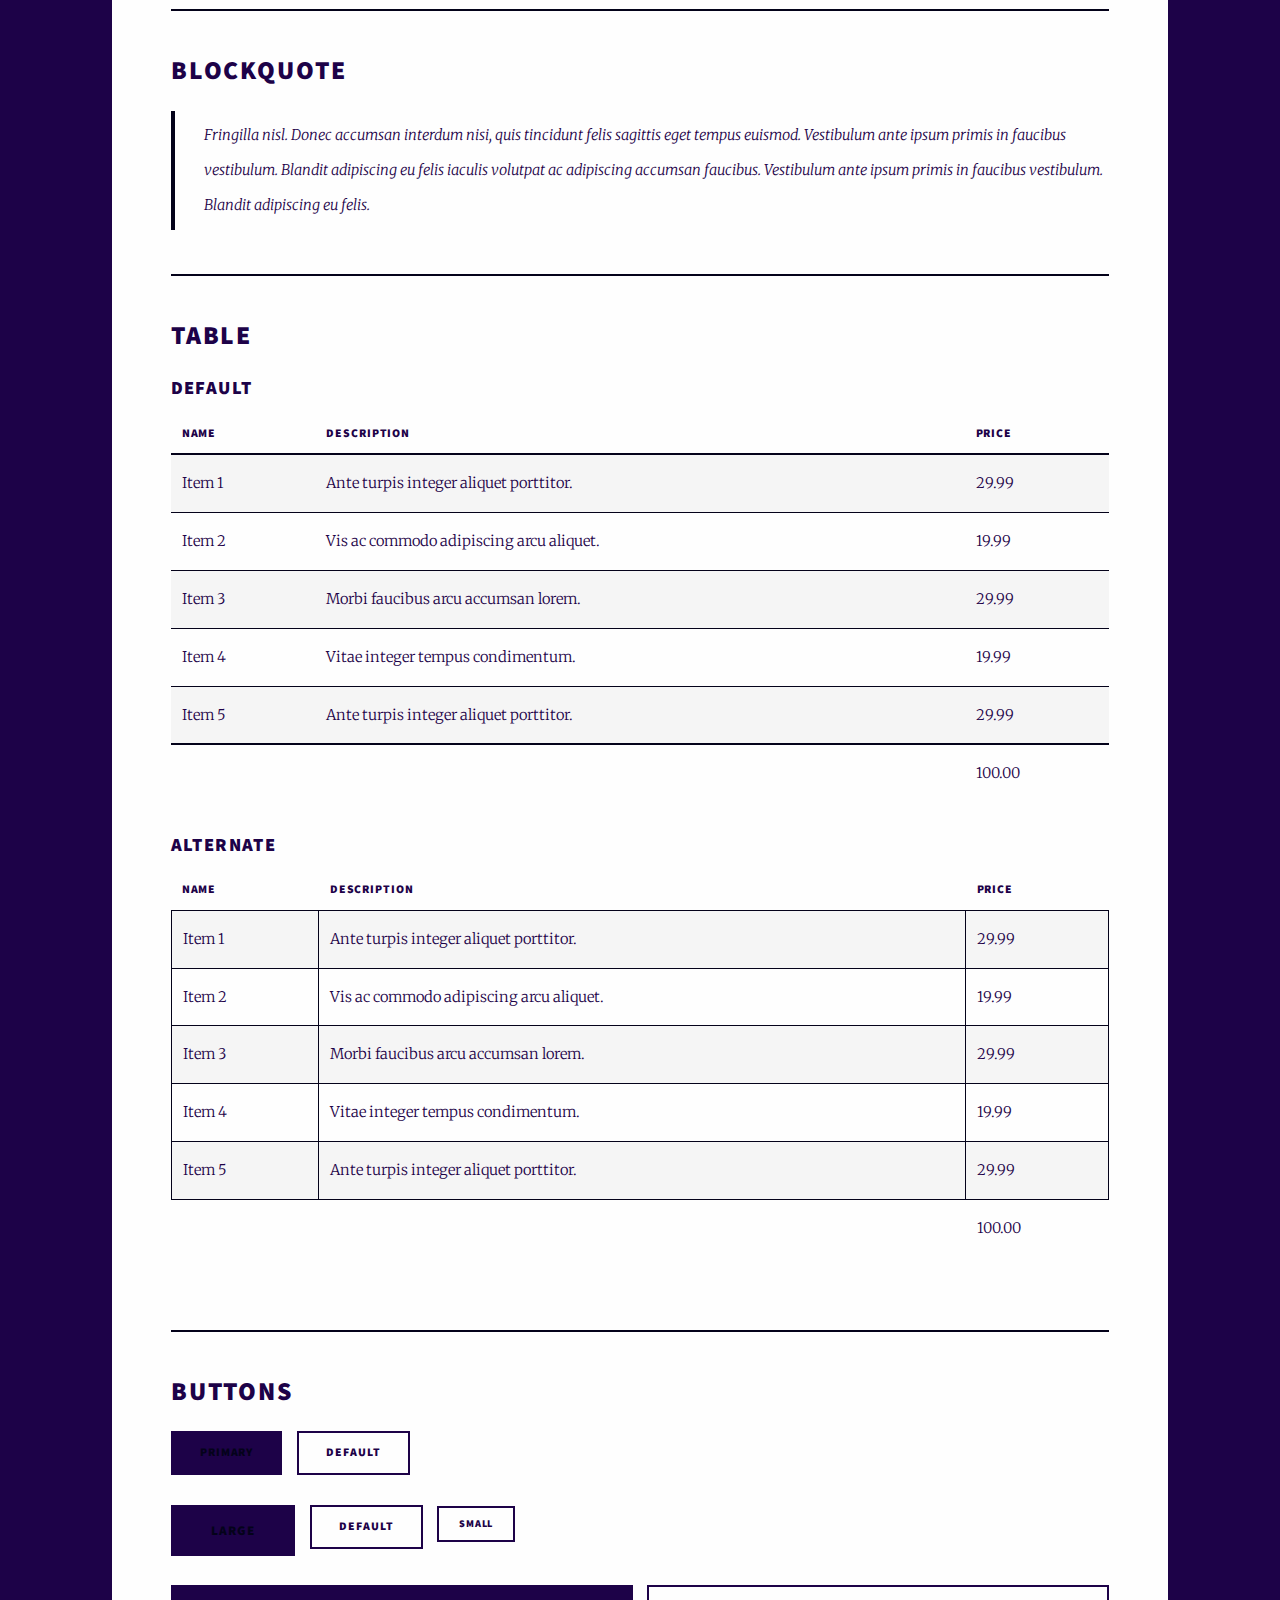
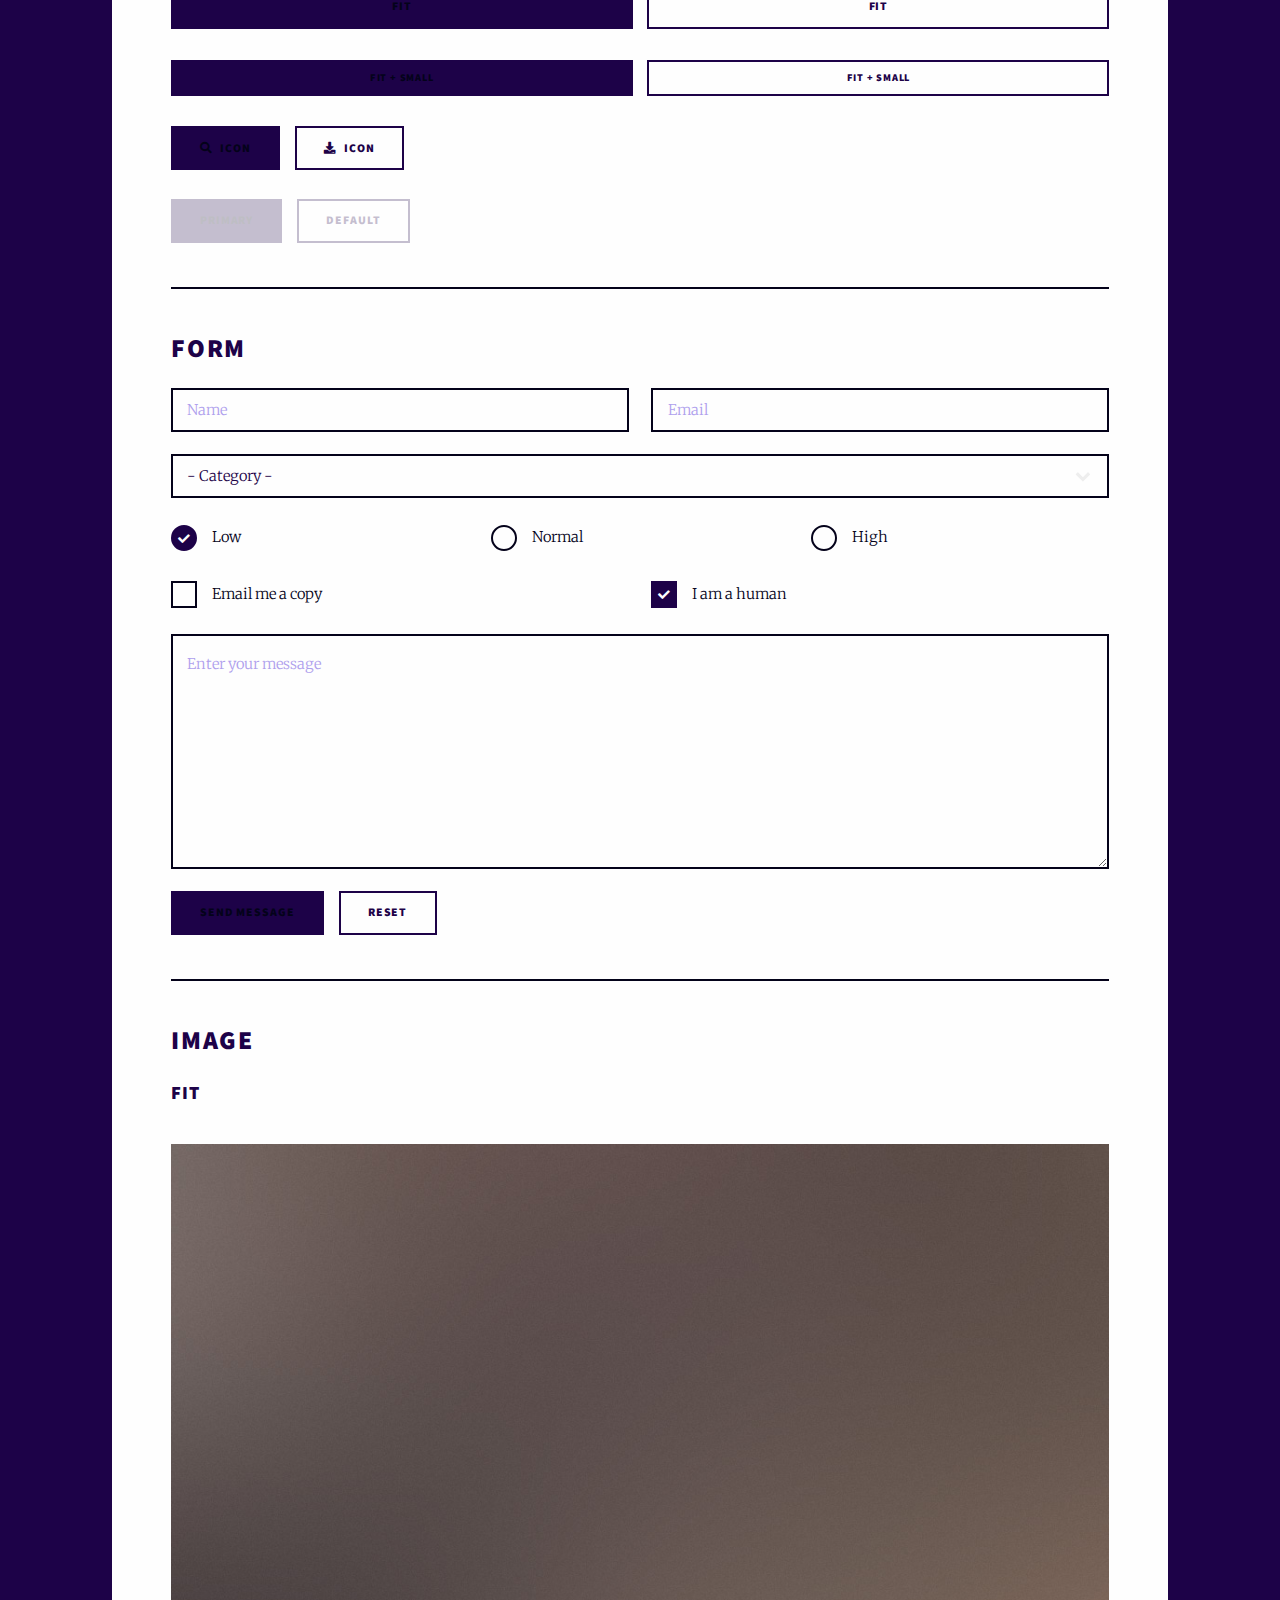
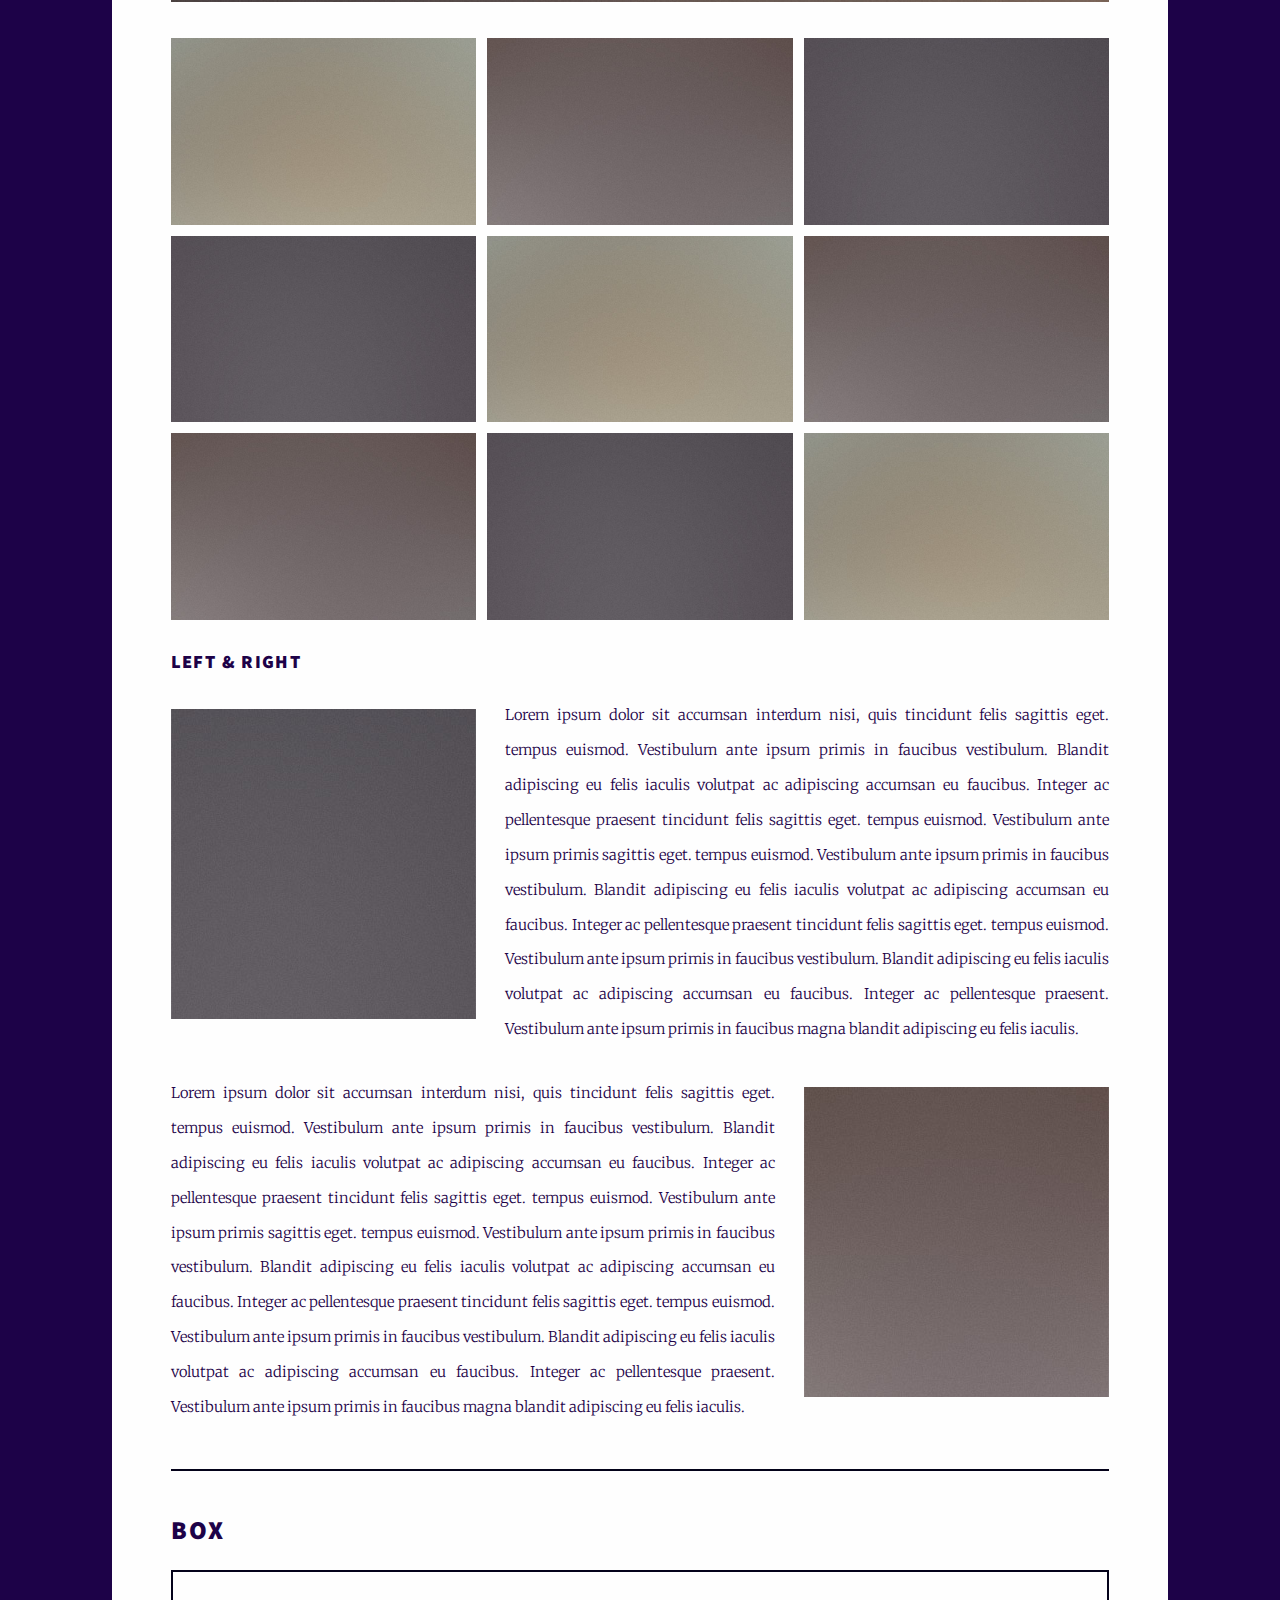
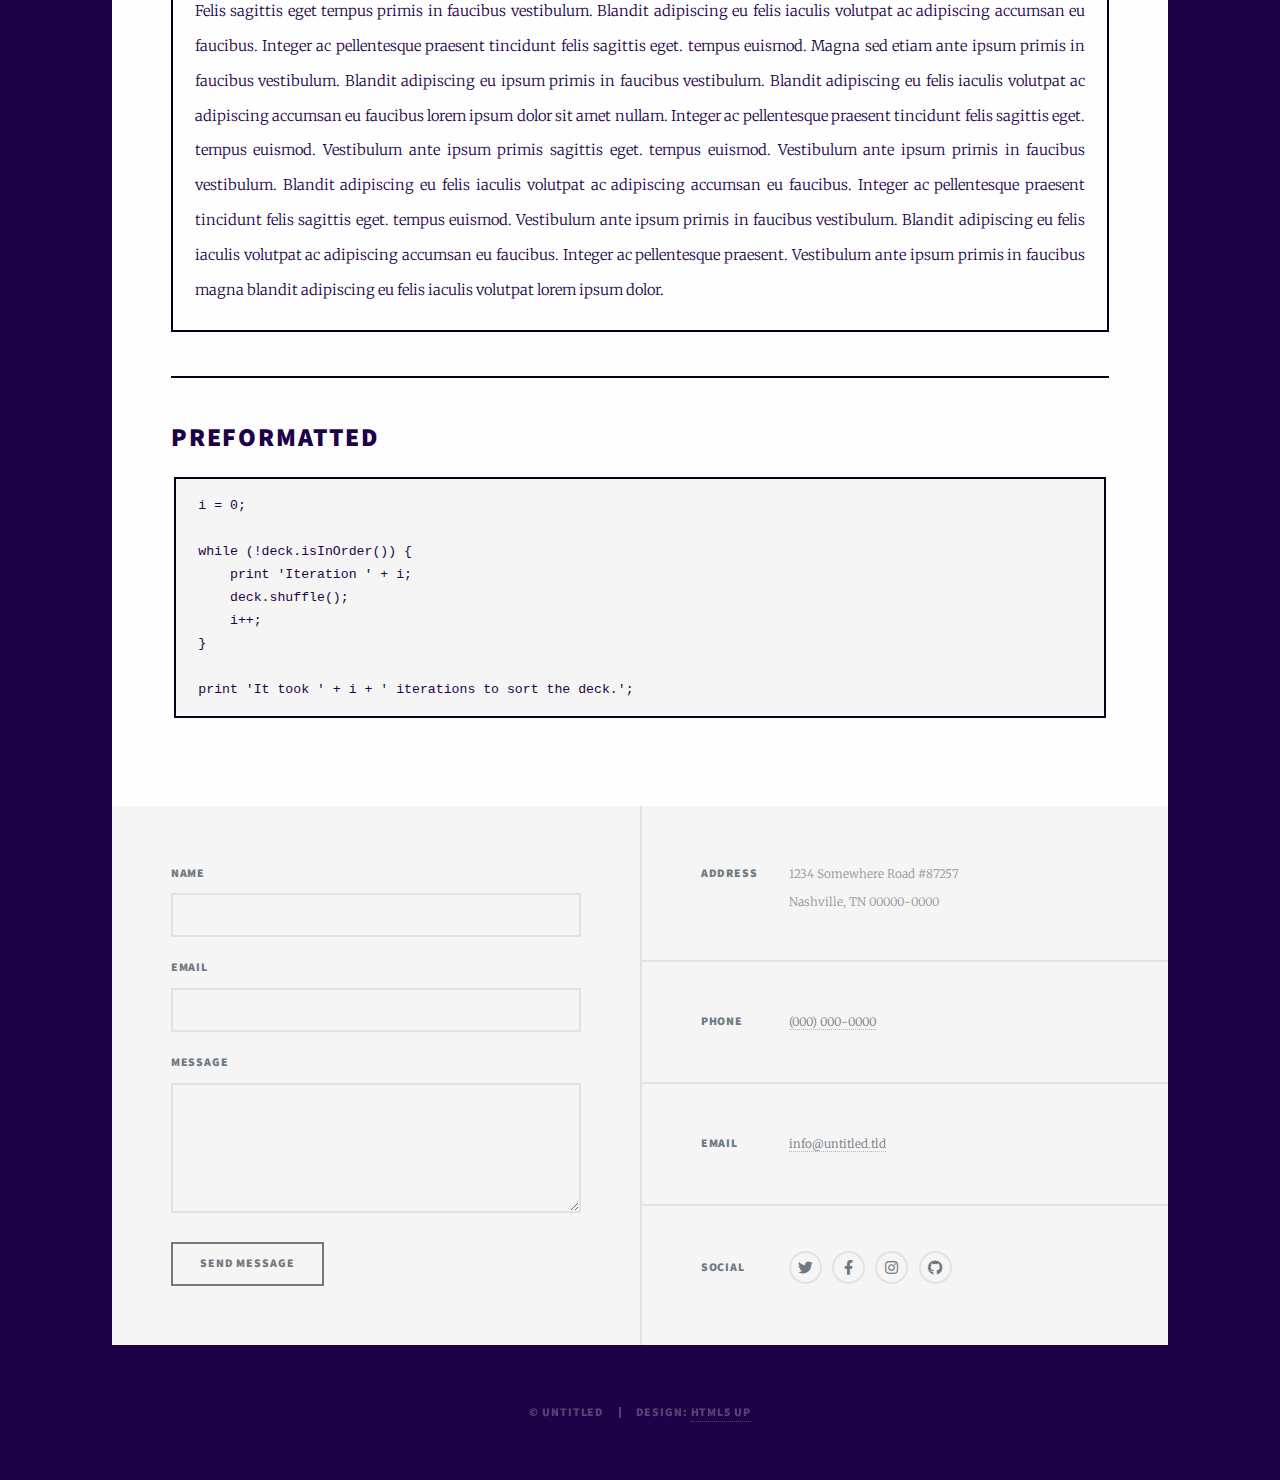
<file: elements.html>
<!DOCTYPE HTML>
<!--
	Massively by HTML5 UP
	html5up.net | @ajlkn
	Free for personal and commercial use under the CCA 3.0 license (html5up.net/license)
-->
<html>
	<head>
		<title>Elements Reference - Massively by HTML5 UP</title>
		<meta charset="utf-8" />
		<meta name="viewport" content="width=device-width, initial-scale=1, user-scalable=no" />
		<link rel="stylesheet" href="assets/css/main.css" />
		<noscript><link rel="stylesheet" href="assets/css/noscript.css" /></noscript>
	</head>
	<body class="is-preload">

		<!-- Wrapper -->
			<div id="wrapper">

				<!-- Header -->
					<header id="header">
						<a href="index.html" class="logo">Massively</a>
					</header>

				<!-- Nav -->
					<nav id="nav">
						<ul class="links">
							<li><a href="index.html">This is Massively</a></li>
							<li><a href="generic.html">Generic Page</a></li>
							<li class="active"><a href="elements.html">Elements Reference</a></li>
						</ul>
						<ul class="icons">
							<li><a href="#" class="icon brands fa-linkedin"><span class="label">LinkedIn</span></a></li>
							<li><a href="#" class="icon brands fa-github"><span class="label">GitHub</span></a></li>
						</ul>
					</nav>

				<!-- Main -->
					<div id="main">

						<!-- Post -->
							<section class="post">
								<header class="major">
									<h1>Elements<br />
									Reference</h1>
								</header>

								<!-- Text stuff -->
									<h2>Text</h2>
									<p>This is <b>bold</b> and this is <strong>strong</strong>. This is <i>italic</i> and this is <em>emphasized</em>.
									This is <sup>superscript</sup> text and this is <sub>subscript</sub> text.
									This is <u>underlined</u> and this is code: <code>for (;;) { ... }</code>.
									Finally, this is a <a href="#">link</a>.</p>
									<hr />
									<h2>Heading Level 2</h2>
									<h3>Heading Level 3</h3>
									<h4>Heading Level 4</h4>
									<h5>Heading Level 5</h5>
									<h6>Heading Level 6</h6>
									<hr />
									<header>
										<h2>Heading with a Subtitle</h2>
										<p>Lorem ipsum dolor sit amet nullam id egestas urna aliquam</p>
									</header>
									<p>Nunc lacinia ante nunc ac lobortis. Interdum adipiscing gravida odio porttitor sem non mi integer non faucibus ornare mi ut ante amet placerat aliquet. Volutpat eu sed ante lacinia sapien lorem accumsan varius montes viverra nibh in adipiscing blandit tempus accumsan.</p>
									<header>
										<h3>Heading with a Subtitle</h3>
										<p>Lorem ipsum dolor sit amet nullam id egestas urna aliquam</p>
									</header>
									<p>Nunc lacinia ante nunc ac lobortis. Interdum adipiscing gravida odio porttitor sem non mi integer non faucibus ornare mi ut ante amet placerat aliquet. Volutpat eu sed ante lacinia sapien lorem accumsan varius montes viverra nibh in adipiscing blandit tempus accumsan.</p>
									<header>
										<h4>Heading with a Subtitle</h4>
										<p>Lorem ipsum dolor sit amet nullam id egestas urna aliquam</p>
									</header>
									<p>Nunc lacinia ante nunc ac lobortis. Interdum adipiscing gravida odio porttitor sem non mi integer non faucibus ornare mi ut ante amet placerat aliquet. Volutpat eu sed ante lacinia sapien lorem accumsan varius montes viverra nibh in adipiscing blandit tempus accumsan.</p>

									<hr />

								<!-- Lists -->
									<h2>Lists</h2>
									<div class="row">
										<div class="col-6 col-12-small">

											<h3>Unordered</h3>
											<ul>
												<li>Dolor pulvinar etiam.</li>
												<li>Sagittis lorem eleifend.</li>
												<li>Felis feugiat dolore viverra.</li>
												<li>Dolor pulvinar etiam.</li>
											</ul>

											<h3>Alternate</h3>
											<ul class="alt">
												<li>Dolor pulvinar etiam etiam.</li>
												<li>Sagittis adipiscing eleifend.</li>
												<li>Felis enim dolore viverra.</li>
												<li>Dolor pulvinar etiam etiam.</li>
											</ul>

										</div>
										<div class="col-6 col-12-small">

											<h3>Ordered</h3>
											<ol>
												<li>Dolor pulvinar etiam.</li>
												<li>Etiam vel felis at viverra.</li>
												<li>Felis enim feugiat magna.</li>
												<li>Etiam vel felis nullam.</li>
												<li>Felis enim et tempus.</li>
											</ol>

											<h3>Icons</h3>
											<ul class="icons">
												<li><a href="#" class="icon brands fa-twitter"><span class="label">Twitter</span></a></li>
												<li><a href="#" class="icon brands fa-facebook-f"><span class="label">Facebook</span></a></li>
												<li><a href="#" class="icon brands fa-instagram"><span class="label">Instagram</span></a></li>
												<li><a href="#" class="icon brands fa-github"><span class="label">Github</span></a></li>
												<li><a href="#" class="icon brands fa-dribbble"><span class="label">Dribbble</span></a></li>
											</ul>
											<ul class="icons alt">
												<li><a href="#" class="icon brands alt fa-twitter"><span class="label">Twitter</span></a></li>
												<li><a href="#" class="icon brands alt fa-facebook-f"><span class="label">Facebook</span></a></li>
												<li><a href="#" class="icon brands alt fa-instagram"><span class="label">Instagram</span></a></li>
												<li><a href="#" class="icon brands alt fa-github"><span class="label">Github</span></a></li>
												<li><a href="#" class="icon brands alt fa-dribbble"><span class="label">Dribbble</span></a></li>
											</ul>

										</div>
									</div>
									<h3>Definition</h3>
									<dl>
										<dt>Item 1</dt>
										<dd>
											<p>Lorem ipsum dolor vestibulum ante ipsum primis in faucibus vestibulum. Blandit adipiscing eu felis iaculis volutpat ac adipiscing accumsan eu faucibus. Integer ac pellentesque praesent.</p>
										</dd>
										<dt>Item 2</dt>
										<dd>
											<p>Lorem ipsum dolor vestibulum ante ipsum primis in faucibus vestibulum. Blandit adipiscing eu felis iaculis volutpat ac adipiscing accumsan eu faucibus. Integer ac pellentesque praesent.</p>
										</dd>
										<dt>Item 3</dt>
										<dd>
											<p>Lorem ipsum dolor vestibulum ante ipsum primis in faucibus vestibulum. Blandit adipiscing eu felis iaculis volutpat ac adipiscing accumsan eu faucibus. Integer ac pellentesque praesent.</p>
										</dd>
									</dl>

									<h3>Actions</h3>
									<ul class="actions">
										<li><a href="#" class="button primary">Primary</a></li>
										<li><a href="#" class="button">Default</a></li>
									</ul>
									<ul class="actions small">
										<li><a href="#" class="button primary small">Small</a></li>
										<li><a href="#" class="button small">Small</a></li>
									</ul>
									<div class="row">
										<div class="col-6 col-12-small">
											<ul class="actions stacked">
												<li><a href="#" class="button primary">Default</a></li>
												<li><a href="#" class="button">Default</a></li>
											</ul>
										</div>
										<div class="col-6 col-12-small">
											<ul class="actions stacked">
												<li><a href="#" class="button primary small">Small</a></li>
												<li><a href="#" class="button small">Small</a></li>
											</ul>
										</div>
									</div>
									<div class="row">
										<div class="col-6 col-12-small">
											<ul class="actions stacked">
												<li><a href="#" class="button primary fit">Default</a></li>
												<li><a href="#" class="button fit">Default</a></li>
											</ul>
										</div>
										<div class="col-6 col-12-small">
											<ul class="actions stacked">
												<li><a href="#" class="button primary small fit">Small</a></li>
												<li><a href="#" class="button small fit">Small</a></li>
											</ul>
										</div>
									</div>

									<hr />

								<!-- Blockquote -->
									<h2>Blockquote</h2>
									<blockquote>Fringilla nisl. Donec accumsan interdum nisi, quis tincidunt felis sagittis eget tempus euismod. Vestibulum ante ipsum primis in faucibus vestibulum. Blandit adipiscing eu felis iaculis volutpat ac adipiscing accumsan faucibus. Vestibulum ante ipsum primis in faucibus vestibulum. Blandit adipiscing eu felis.</blockquote>

									<hr />

								<!-- Table -->
									<h2>Table</h2>

									<h3>Default</h3>
									<div class="table-wrapper">
										<table>
											<thead>
												<tr>
													<th>Name</th>
													<th>Description</th>
													<th>Price</th>
												</tr>
											</thead>
											<tbody>
												<tr>
													<td>Item 1</td>
													<td>Ante turpis integer aliquet porttitor.</td>
													<td>29.99</td>
												</tr>
												<tr>
													<td>Item 2</td>
													<td>Vis ac commodo adipiscing arcu aliquet.</td>
													<td>19.99</td>
												</tr>
												<tr>
													<td>Item 3</td>
													<td> Morbi faucibus arcu accumsan lorem.</td>
													<td>29.99</td>
												</tr>
												<tr>
													<td>Item 4</td>
													<td>Vitae integer tempus condimentum.</td>
													<td>19.99</td>
												</tr>
												<tr>
													<td>Item 5</td>
													<td>Ante turpis integer aliquet porttitor.</td>
													<td>29.99</td>
												</tr>
											</tbody>
											<tfoot>
												<tr>
													<td colspan="2"></td>
													<td>100.00</td>
												</tr>
											</tfoot>
										</table>
									</div>

									<h3>Alternate</h3>
									<div class="table-wrapper">
										<table class="alt">
											<thead>
												<tr>
													<th>Name</th>
													<th>Description</th>
													<th>Price</th>
												</tr>
											</thead>
											<tbody>
												<tr>
													<td>Item 1</td>
													<td>Ante turpis integer aliquet porttitor.</td>
													<td>29.99</td>
												</tr>
												<tr>
													<td>Item 2</td>
													<td>Vis ac commodo adipiscing arcu aliquet.</td>
													<td>19.99</td>
												</tr>
												<tr>
													<td>Item 3</td>
													<td> Morbi faucibus arcu accumsan lorem.</td>
													<td>29.99</td>
												</tr>
												<tr>
													<td>Item 4</td>
													<td>Vitae integer tempus condimentum.</td>
													<td>19.99</td>
												</tr>
												<tr>
													<td>Item 5</td>
													<td>Ante turpis integer aliquet porttitor.</td>
													<td>29.99</td>
												</tr>
											</tbody>
											<tfoot>
												<tr>
													<td colspan="2"></td>
													<td>100.00</td>
												</tr>
											</tfoot>
										</table>
									</div>

									<hr />

								<!-- Buttons -->
									<h2>Buttons</h2>
									<ul class="actions">
										<li><a href="#" class="button primary">Primary</a></li>
										<li><a href="#" class="button">Default</a></li>
									</ul>
									<ul class="actions">
										<li><a href="#" class="button primary large">Large</a></li>
										<li><a href="#" class="button">Default</a></li>
										<li><a href="#" class="button small">Small</a></li>
									</ul>
									<ul class="actions fit">
										<li><a href="#" class="button primary fit">Fit</a></li>
										<li><a href="#" class="button fit">Fit</a></li>
									</ul>
									<ul class="actions fit small">
										<li><a href="#" class="button primary fit small">Fit + Small</a></li>
										<li><a href="#" class="button fit small">Fit + Small</a></li>
									</ul>
									<ul class="actions">
										<li><a href="#" class="button primary icon solid fa-search">Icon</a></li>
										<li><a href="#" class="button icon solid fa-download">Icon</a></li>
									</ul>
									<ul class="actions">
										<li><span class="button primary disabled">Primary</span></li>
										<li><span class="button disabled">Default</span></li>
									</ul>

									<hr />

								<!-- Form -->
									<h2>Form</h2>

									<form method="post" action="#">
										<div class="row gtr-uniform">
											<div class="col-6 col-12-xsmall">
												<input type="text" name="demo-name" id="demo-name" value="" placeholder="Name" />
											</div>
											<div class="col-6 col-12-xsmall">
												<input type="email" name="demo-email" id="demo-email" value="" placeholder="Email" />
											</div>
											<!-- Break -->
											<div class="col-12">
												<select name="demo-category" id="demo-category">
													<option value="">- Category -</option>
													<option value="1">Manufacturing</option>
													<option value="1">Shipping</option>
													<option value="1">Administration</option>
													<option value="1">Human Resources</option>
												</select>
											</div>
											<!-- Break -->
											<div class="col-4 col-12-small">
												<input type="radio" id="demo-priority-low" name="demo-priority" checked>
												<label for="demo-priority-low">Low</label>
											</div>
											<div class="col-4 col-12-small">
												<input type="radio" id="demo-priority-normal" name="demo-priority">
												<label for="demo-priority-normal">Normal</label>
											</div>
											<div class="col-4 col-12-small">
												<input type="radio" id="demo-priority-high" name="demo-priority">
												<label for="demo-priority-high">High</label>
											</div>
											<!-- Break -->
											<div class="col-6 col-12-small">
												<input type="checkbox" id="demo-copy" name="demo-copy">
												<label for="demo-copy">Email me a copy</label>
											</div>
											<div class="col-6 col-12-small">
												<input type="checkbox" id="demo-human" name="demo-human" checked>
												<label for="demo-human">I am a human</label>
											</div>
											<!-- Break -->
											<div class="col-12">
												<textarea name="demo-message" id="demo-message" placeholder="Enter your message" rows="6"></textarea>
											</div>
											<!-- Break -->
											<div class="col-12">
												<ul class="actions">
													<li><input type="submit" value="Send Message" class="primary" /></li>
													<li><input type="reset" value="Reset" /></li>
												</ul>
											</div>
										</div>
									</form>

									<hr />

								<!-- Image -->
									<h2>Image</h2>

									<h3>Fit</h3>
									<span class="image fit"><img src="images/pic01.jpg" alt="" /></span>
									<div class="box alt">
										<div class="row gtr-50 gtr-uniform">
											<div class="col-4"><span class="image fit"><img src="images/pic02.jpg" alt="" /></span></div>
											<div class="col-4"><span class="image fit"><img src="images/pic03.jpg" alt="" /></span></div>
											<div class="col-4"><span class="image fit"><img src="images/pic04.jpg" alt="" /></span></div>
											<!-- Break -->
											<div class="col-4"><span class="image fit"><img src="images/pic04.jpg" alt="" /></span></div>
											<div class="col-4"><span class="image fit"><img src="images/pic02.jpg" alt="" /></span></div>
											<div class="col-4"><span class="image fit"><img src="images/pic03.jpg" alt="" /></span></div>
											<!-- Break -->
											<div class="col-4"><span class="image fit"><img src="images/pic03.jpg" alt="" /></span></div>
											<div class="col-4"><span class="image fit"><img src="images/pic04.jpg" alt="" /></span></div>
											<div class="col-4"><span class="image fit"><img src="images/pic02.jpg" alt="" /></span></div>
										</div>
									</div>

									<h3>Left &amp; Right</h3>
									<p><span class="image left"><img src="images/pic08.jpg" alt="" /></span>Lorem ipsum dolor sit accumsan interdum nisi, quis tincidunt felis sagittis eget. tempus euismod. Vestibulum ante ipsum primis in faucibus vestibulum. Blandit adipiscing eu felis iaculis volutpat ac adipiscing accumsan eu faucibus. Integer ac pellentesque praesent tincidunt felis sagittis eget. tempus euismod. Vestibulum ante ipsum primis sagittis eget. tempus euismod. Vestibulum ante ipsum primis in faucibus vestibulum. Blandit adipiscing eu felis iaculis volutpat ac adipiscing accumsan eu faucibus. Integer ac pellentesque praesent tincidunt felis sagittis eget. tempus euismod. Vestibulum ante ipsum primis in faucibus vestibulum. Blandit adipiscing eu felis iaculis volutpat ac adipiscing accumsan eu faucibus. Integer ac pellentesque praesent. Vestibulum ante ipsum primis in faucibus magna blandit adipiscing eu felis iaculis.</p>
									<p><span class="image right"><img src="images/pic09.jpg" alt="" /></span>Lorem ipsum dolor sit accumsan interdum nisi, quis tincidunt felis sagittis eget. tempus euismod. Vestibulum ante ipsum primis in faucibus vestibulum. Blandit adipiscing eu felis iaculis volutpat ac adipiscing accumsan eu faucibus. Integer ac pellentesque praesent tincidunt felis sagittis eget. tempus euismod. Vestibulum ante ipsum primis sagittis eget. tempus euismod. Vestibulum ante ipsum primis in faucibus vestibulum. Blandit adipiscing eu felis iaculis volutpat ac adipiscing accumsan eu faucibus. Integer ac pellentesque praesent tincidunt felis sagittis eget. tempus euismod. Vestibulum ante ipsum primis in faucibus vestibulum. Blandit adipiscing eu felis iaculis volutpat ac adipiscing accumsan eu faucibus. Integer ac pellentesque praesent. Vestibulum ante ipsum primis in faucibus magna blandit adipiscing eu felis iaculis.</p>

									<hr />

								<!-- Box -->
									<h2>Box</h2>
									<div class="box">
										<p>Felis sagittis eget tempus primis in faucibus vestibulum. Blandit adipiscing eu felis iaculis volutpat ac adipiscing accumsan eu faucibus. Integer ac pellentesque praesent tincidunt felis sagittis eget. tempus euismod. Magna sed etiam ante ipsum primis in faucibus vestibulum. Blandit adipiscing eu ipsum primis in faucibus vestibulum. Blandit adipiscing eu felis iaculis volutpat ac adipiscing accumsan eu faucibus lorem ipsum dolor sit amet nullam. Integer ac pellentesque praesent tincidunt felis sagittis eget. tempus euismod. Vestibulum ante ipsum primis sagittis eget. tempus euismod. Vestibulum ante ipsum primis in faucibus vestibulum. Blandit adipiscing eu felis iaculis volutpat ac adipiscing accumsan eu faucibus. Integer ac pellentesque praesent tincidunt felis sagittis eget. tempus euismod. Vestibulum ante ipsum primis in faucibus vestibulum. Blandit adipiscing eu felis iaculis volutpat ac adipiscing accumsan eu faucibus. Integer ac pellentesque praesent. Vestibulum ante ipsum primis in faucibus magna blandit adipiscing eu felis iaculis volutpat lorem ipsum dolor.</p>
									</div>

									<hr />

								<!-- Preformatted Code -->
									<h2>Preformatted</h2>
									<pre><code>i = 0;

while (!deck.isInOrder()) {
    print 'Iteration ' + i;
    deck.shuffle();
    i++;
}

print 'It took ' + i + ' iterations to sort the deck.';
</code></pre>

							</section>

					</div>

				<!-- Footer -->
					<footer id="footer">
						<section>
							<form method="post" action="#">
								<div class="fields">
									<div class="field">
										<label for="name">Name</label>
										<input type="text" name="name" id="name" />
									</div>
									<div class="field">
										<label for="email">Email</label>
										<input type="text" name="email" id="email" />
									</div>
									<div class="field">
										<label for="message">Message</label>
										<textarea name="message" id="message" rows="3"></textarea>
									</div>
								</div>
								<ul class="actions">
									<li><input type="submit" value="Send Message" /></li>
								</ul>
							</form>
						</section>
						<section class="split contact">
							<section class="alt">
								<h3>Address</h3>
								<p>1234 Somewhere Road #87257<br />
								Nashville, TN 00000-0000</p>
							</section>
							<section>
								<h3>Phone</h3>
								<p><a href="#">(000) 000-0000</a></p>
							</section>
							<section>
								<h3>Email</h3>
								<p><a href="#">info@untitled.tld</a></p>
							</section>
							<section>
								<h3>Social</h3>
								<ul class="icons alt">
									<li><a href="#" class="icon brands alt fa-twitter"><span class="label">Twitter</span></a></li>
									<li><a href="#" class="icon brands alt fa-facebook-f"><span class="label">Facebook</span></a></li>
									<li><a href="#" class="icon brands alt fa-instagram"><span class="label">Instagram</span></a></li>
									<li><a href="#" class="icon brands alt fa-github"><span class="label">GitHub</span></a></li>
								</ul>
							</section>
						</section>
					</footer>

				<!-- Copyright -->
					<div id="copyright">
						<ul><li>&copy; Untitled</li><li>Design: <a href="https://html5up.net">HTML5 UP</a></li></ul>
					</div>

			</div>

		<!-- Scripts -->
			<script src="assets/js/jquery.min.js"></script>
			<script src="assets/js/jquery.scrollex.min.js"></script>
			<script src="assets/js/jquery.scrolly.min.js"></script>
			<script src="assets/js/browser.min.js"></script>
			<script src="assets/js/breakpoints.min.js"></script>
			<script src="assets/js/util.js"></script>
			<script src="assets/js/main.js"></script>

	</body>
</html>
</file>
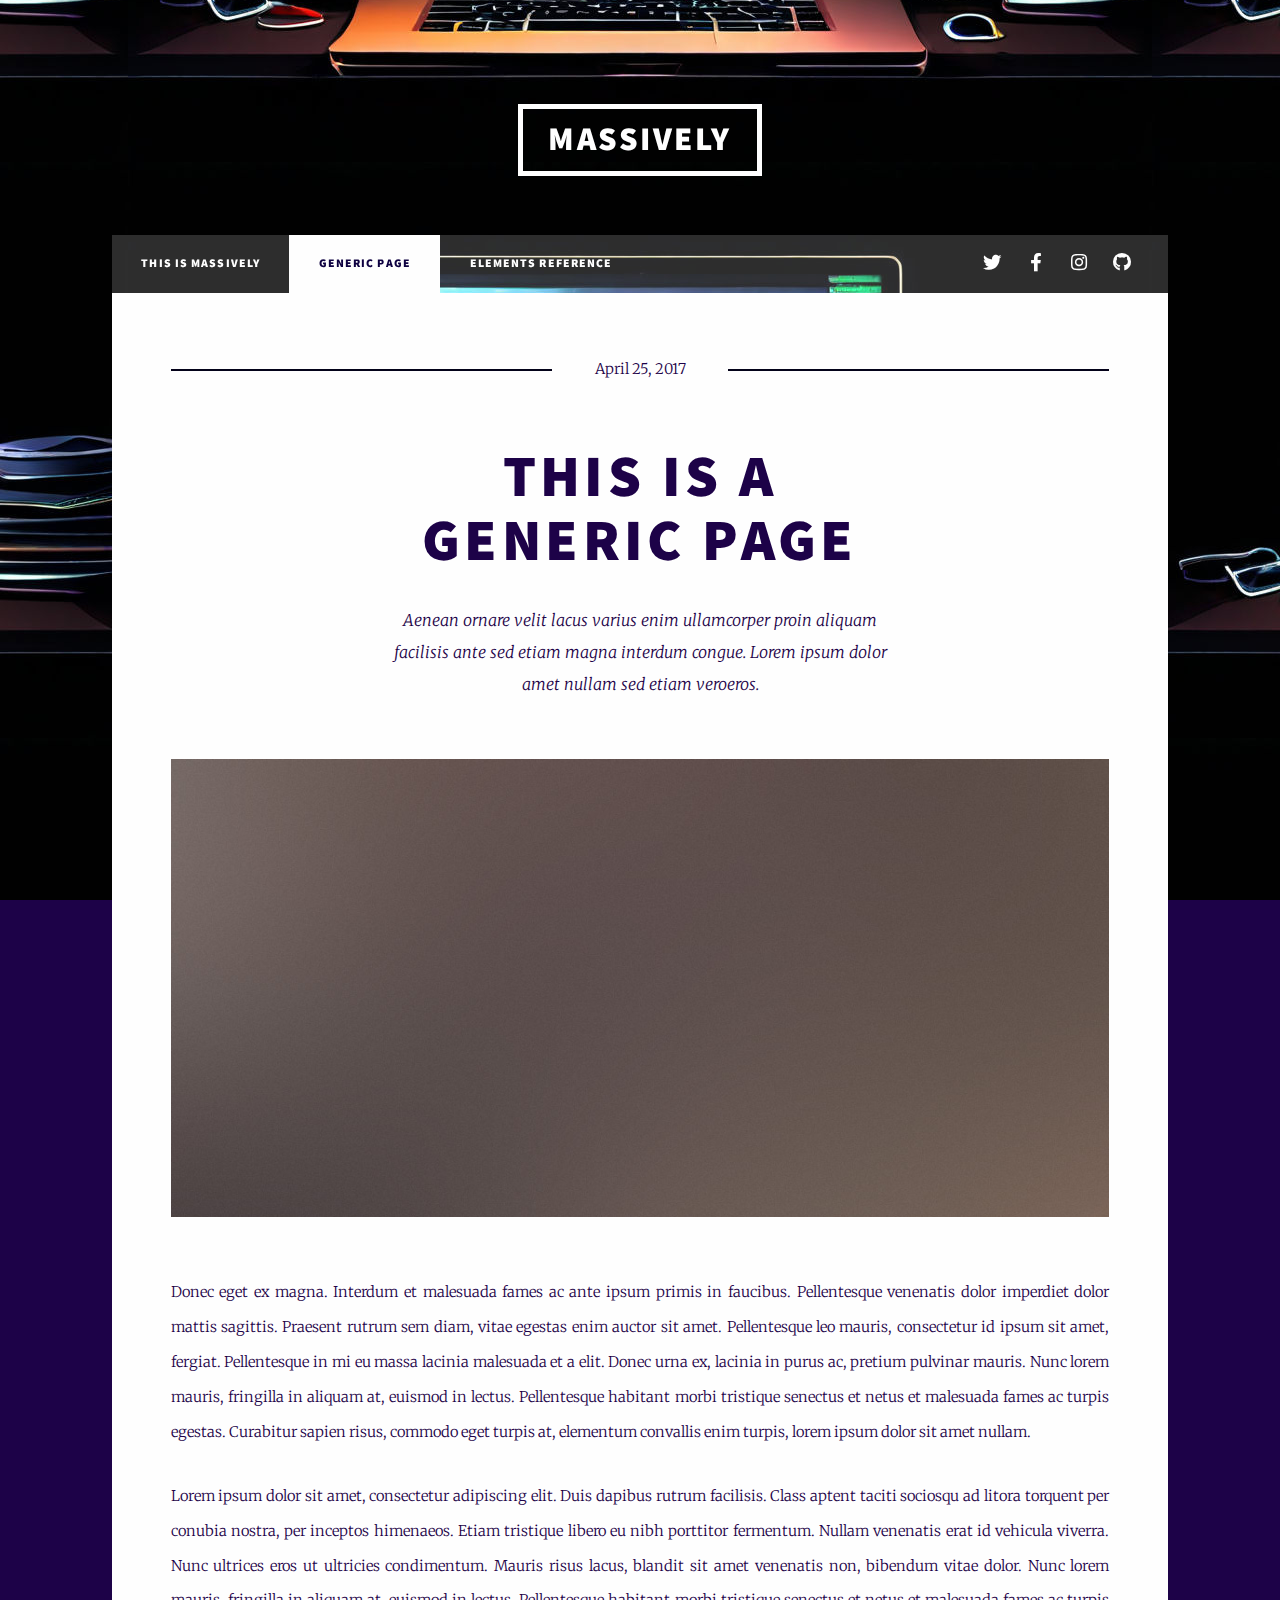
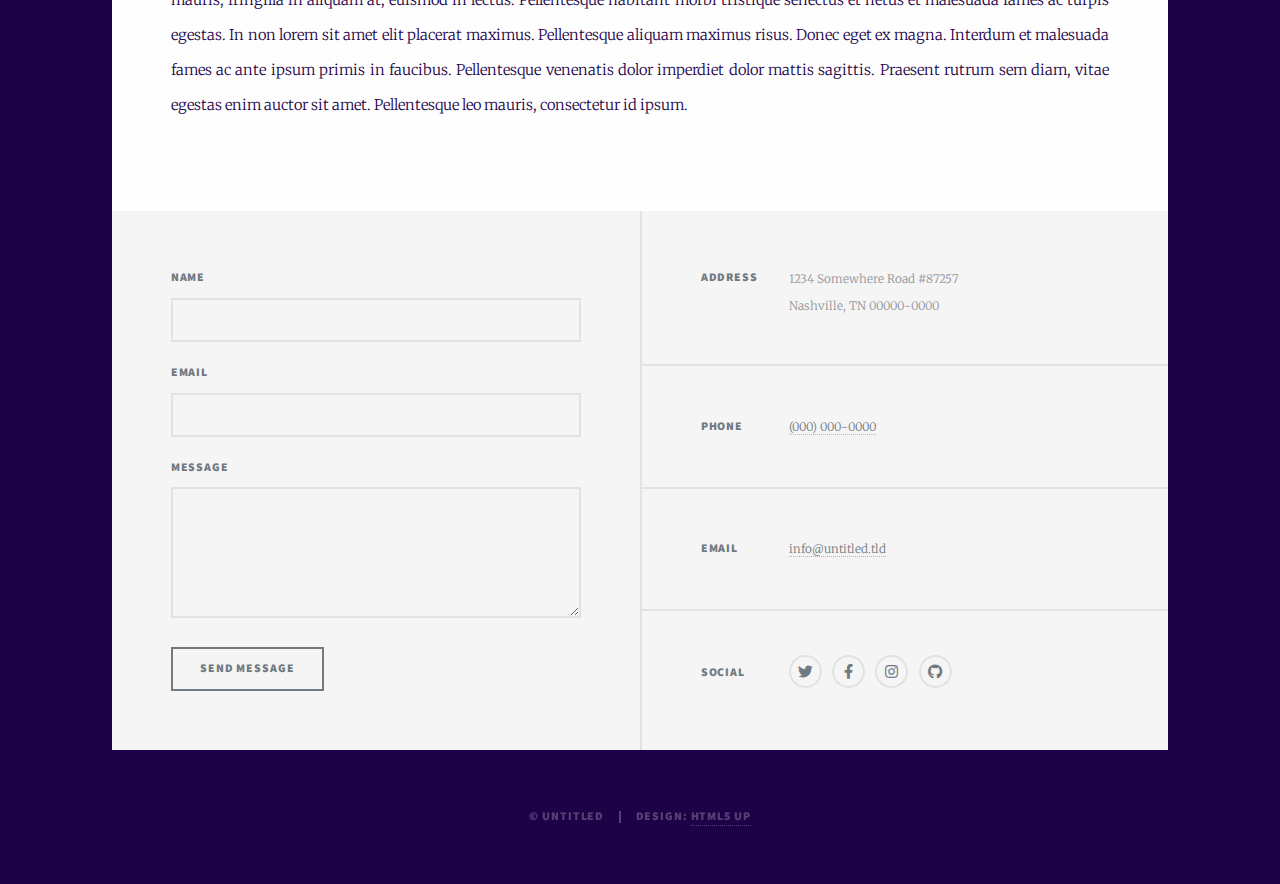
<file: generic.html>
<!DOCTYPE HTML>
<!--
	Massively by HTML5 UP
	html5up.net | @ajlkn
	Free for personal and commercial use under the CCA 3.0 license (html5up.net/license)
-->
<html>
	<head>
		<title>Generic Page - Massively by HTML5 UP</title>
		<meta charset="utf-8" />
		<meta name="viewport" content="width=device-width, initial-scale=1, user-scalable=no" />
		<link rel="stylesheet" href="assets/css/main.css" />
		<noscript><link rel="stylesheet" href="assets/css/noscript.css" /></noscript>
	</head>
	<body class="is-preload">

		<!-- Wrapper -->
			<div id="wrapper">

				<!-- Header -->
					<header id="header">
						<a href="index.html" class="logo">Massively</a>
					</header>

				<!-- Nav -->
					<nav id="nav">
						<ul class="links">
							<li><a href="index.html">This is Massively</a></li>
							<li class="active"><a href="generic.html">Generic Page</a></li>
							<li><a href="elements.html">Elements Reference</a></li>
						</ul>
						<ul class="icons">
							<li><a href="#" class="icon brands fa-twitter"><span class="label">Twitter</span></a></li>
							<li><a href="#" class="icon brands fa-facebook-f"><span class="label">Facebook</span></a></li>
							<li><a href="#" class="icon brands fa-instagram"><span class="label">Instagram</span></a></li>
							<li><a href="#" class="icon brands fa-github"><span class="label">GitHub</span></a></li>
						</ul>
					</nav>

				<!-- Main -->
					<div id="main">

						<!-- Post -->
							<section class="post">
								<header class="major">
									<span class="date">April 25, 2017</span>
									<h1>This is a<br />
									Generic Page</h1>
									<p>Aenean ornare velit lacus varius enim ullamcorper proin aliquam<br />
									facilisis ante sed etiam magna interdum congue. Lorem ipsum dolor<br />
									amet nullam sed etiam veroeros.</p>
								</header>
								<div class="image main"><img src="images/pic01.jpg" alt="" /></div>
								<p>Donec eget ex magna. Interdum et malesuada fames ac ante ipsum primis in faucibus. Pellentesque venenatis dolor imperdiet dolor mattis sagittis. Praesent rutrum sem diam, vitae egestas enim auctor sit amet. Pellentesque leo mauris, consectetur id ipsum sit amet, fergiat. Pellentesque in mi eu massa lacinia malesuada et a elit. Donec urna ex, lacinia in purus ac, pretium pulvinar mauris. Nunc lorem mauris, fringilla in aliquam at, euismod in lectus. Pellentesque habitant morbi tristique senectus et netus et malesuada fames ac turpis egestas. Curabitur sapien risus, commodo eget turpis at, elementum convallis enim turpis, lorem ipsum dolor sit amet nullam.</p>
								<p>Lorem ipsum dolor sit amet, consectetur adipiscing elit. Duis dapibus rutrum facilisis. Class aptent taciti sociosqu ad litora torquent per conubia nostra, per inceptos himenaeos. Etiam tristique libero eu nibh porttitor fermentum. Nullam venenatis erat id vehicula viverra. Nunc ultrices eros ut ultricies condimentum. Mauris risus lacus, blandit sit amet venenatis non, bibendum vitae dolor. Nunc lorem mauris, fringilla in aliquam at, euismod in lectus. Pellentesque habitant morbi tristique senectus et netus et malesuada fames ac turpis egestas. In non lorem sit amet elit placerat maximus. Pellentesque aliquam maximus risus. Donec eget ex magna. Interdum et malesuada fames ac ante ipsum primis in faucibus. Pellentesque venenatis dolor imperdiet dolor mattis sagittis. Praesent rutrum sem diam, vitae egestas enim auctor sit amet. Pellentesque leo mauris, consectetur id ipsum.</p>
							</section>

					</div>

				<!-- Footer -->
					<footer id="footer">
						<section>
							<form method="post" action="#">
								<div class="fields">
									<div class="field">
										<label for="name">Name</label>
										<input type="text" name="name" id="name" />
									</div>
									<div class="field">
										<label for="email">Email</label>
										<input type="text" name="email" id="email" />
									</div>
									<div class="field">
										<label for="message">Message</label>
										<textarea name="message" id="message" rows="3"></textarea>
									</div>
								</div>
								<ul class="actions">
									<li><input type="submit" value="Send Message" /></li>
								</ul>
							</form>
						</section>
						<section class="split contact">
							<section class="alt">
								<h3>Address</h3>
								<p>1234 Somewhere Road #87257<br />
								Nashville, TN 00000-0000</p>
							</section>
							<section>
								<h3>Phone</h3>
								<p><a href="#">(000) 000-0000</a></p>
							</section>
							<section>
								<h3>Email</h3>
								<p><a href="#">info@untitled.tld</a></p>
							</section>
							<section>
								<h3>Social</h3>
								<ul class="icons alt">
									<li><a href="#" class="icon brands alt fa-twitter"><span class="label">Twitter</span></a></li>
									<li><a href="#" class="icon brands alt fa-facebook-f"><span class="label">Facebook</span></a></li>
									<li><a href="#" class="icon brands alt fa-instagram"><span class="label">Instagram</span></a></li>
									<li><a href="#" class="icon brands alt fa-github"><span class="label">GitHub</span></a></li>
								</ul>
							</section>
						</section>
					</footer>

				<!-- Copyright -->
					<div id="copyright">
						<ul><li>&copy; Untitled</li><li>Design: <a href="https://html5up.net">HTML5 UP</a></li></ul>
					</div>

			</div>

		<!-- Scripts -->
			<script src="assets/js/jquery.min.js"></script>
			<script src="assets/js/jquery.scrollex.min.js"></script>
			<script src="assets/js/jquery.scrolly.min.js"></script>
			<script src="assets/js/browser.min.js"></script>
			<script src="assets/js/breakpoints.min.js"></script>
			<script src="assets/js/util.js"></script>
			<script src="assets/js/main.js"></script>

	</body>
</html>
</file>
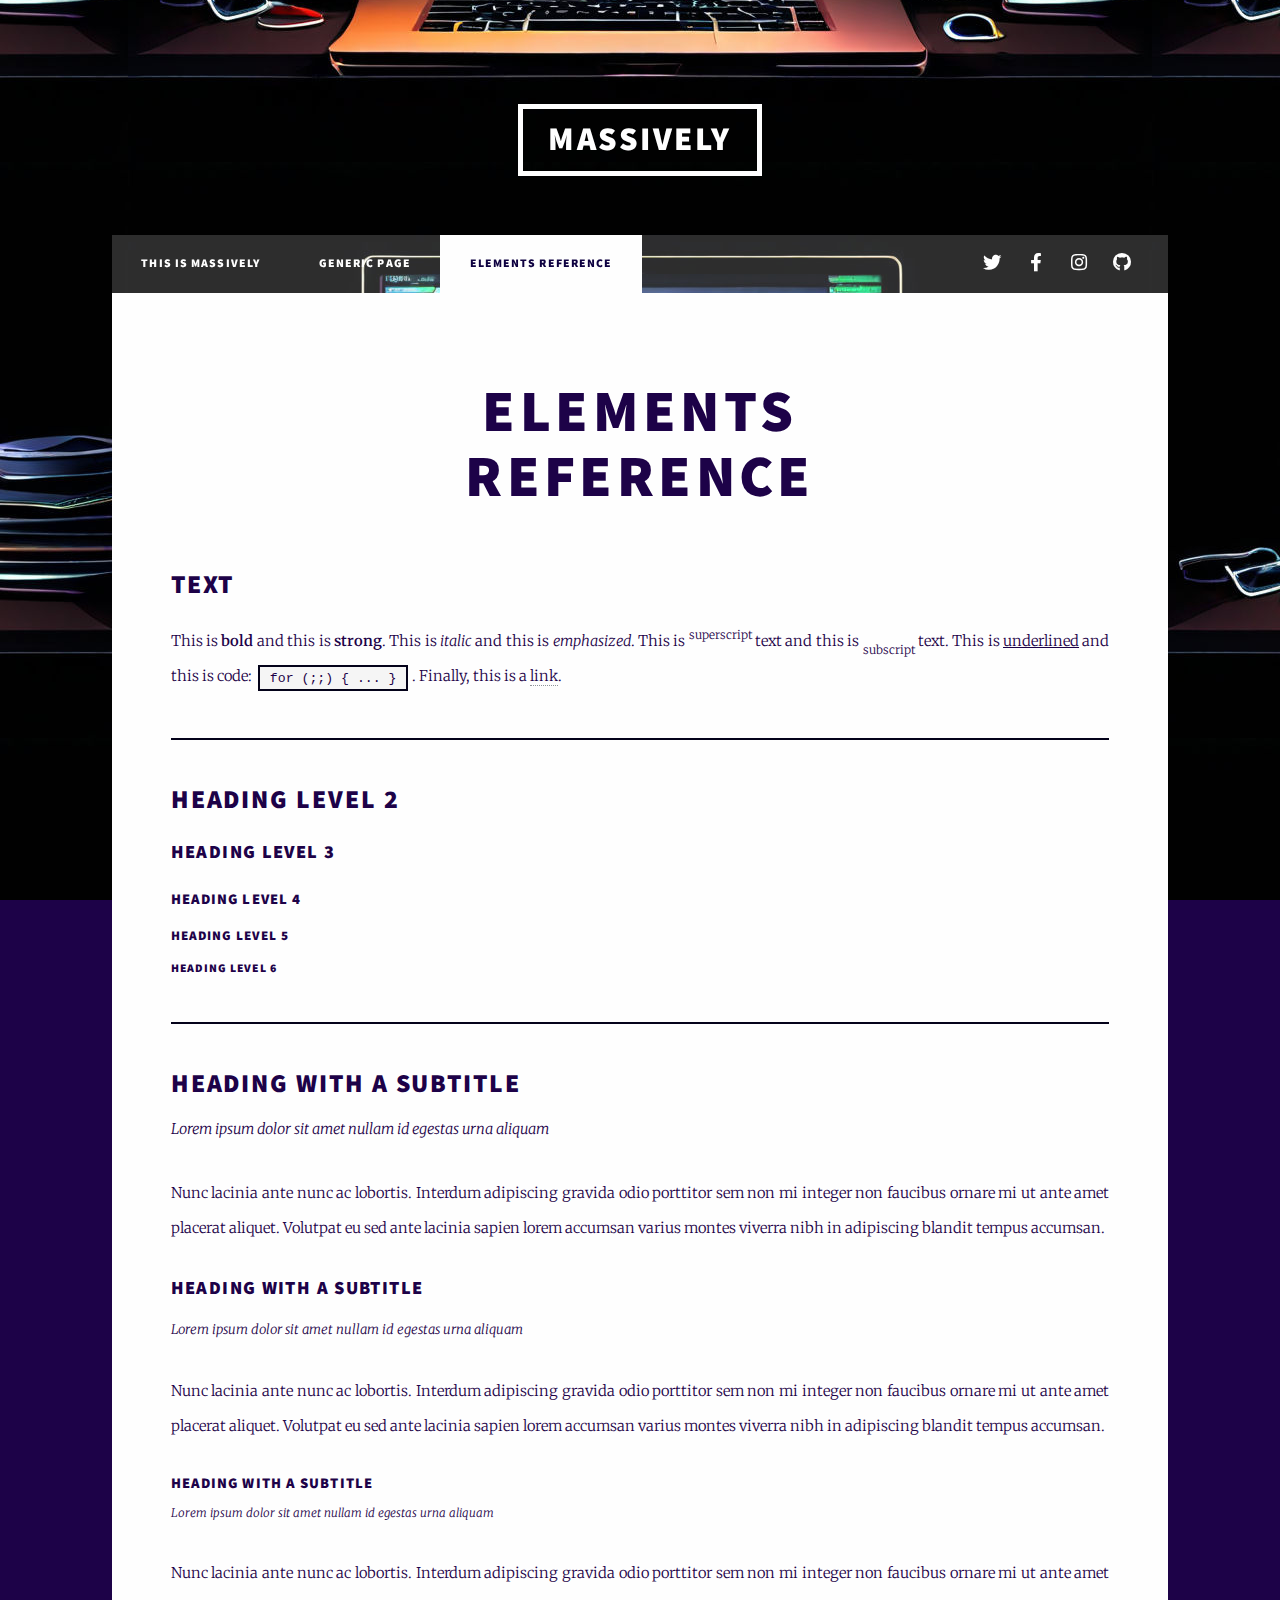
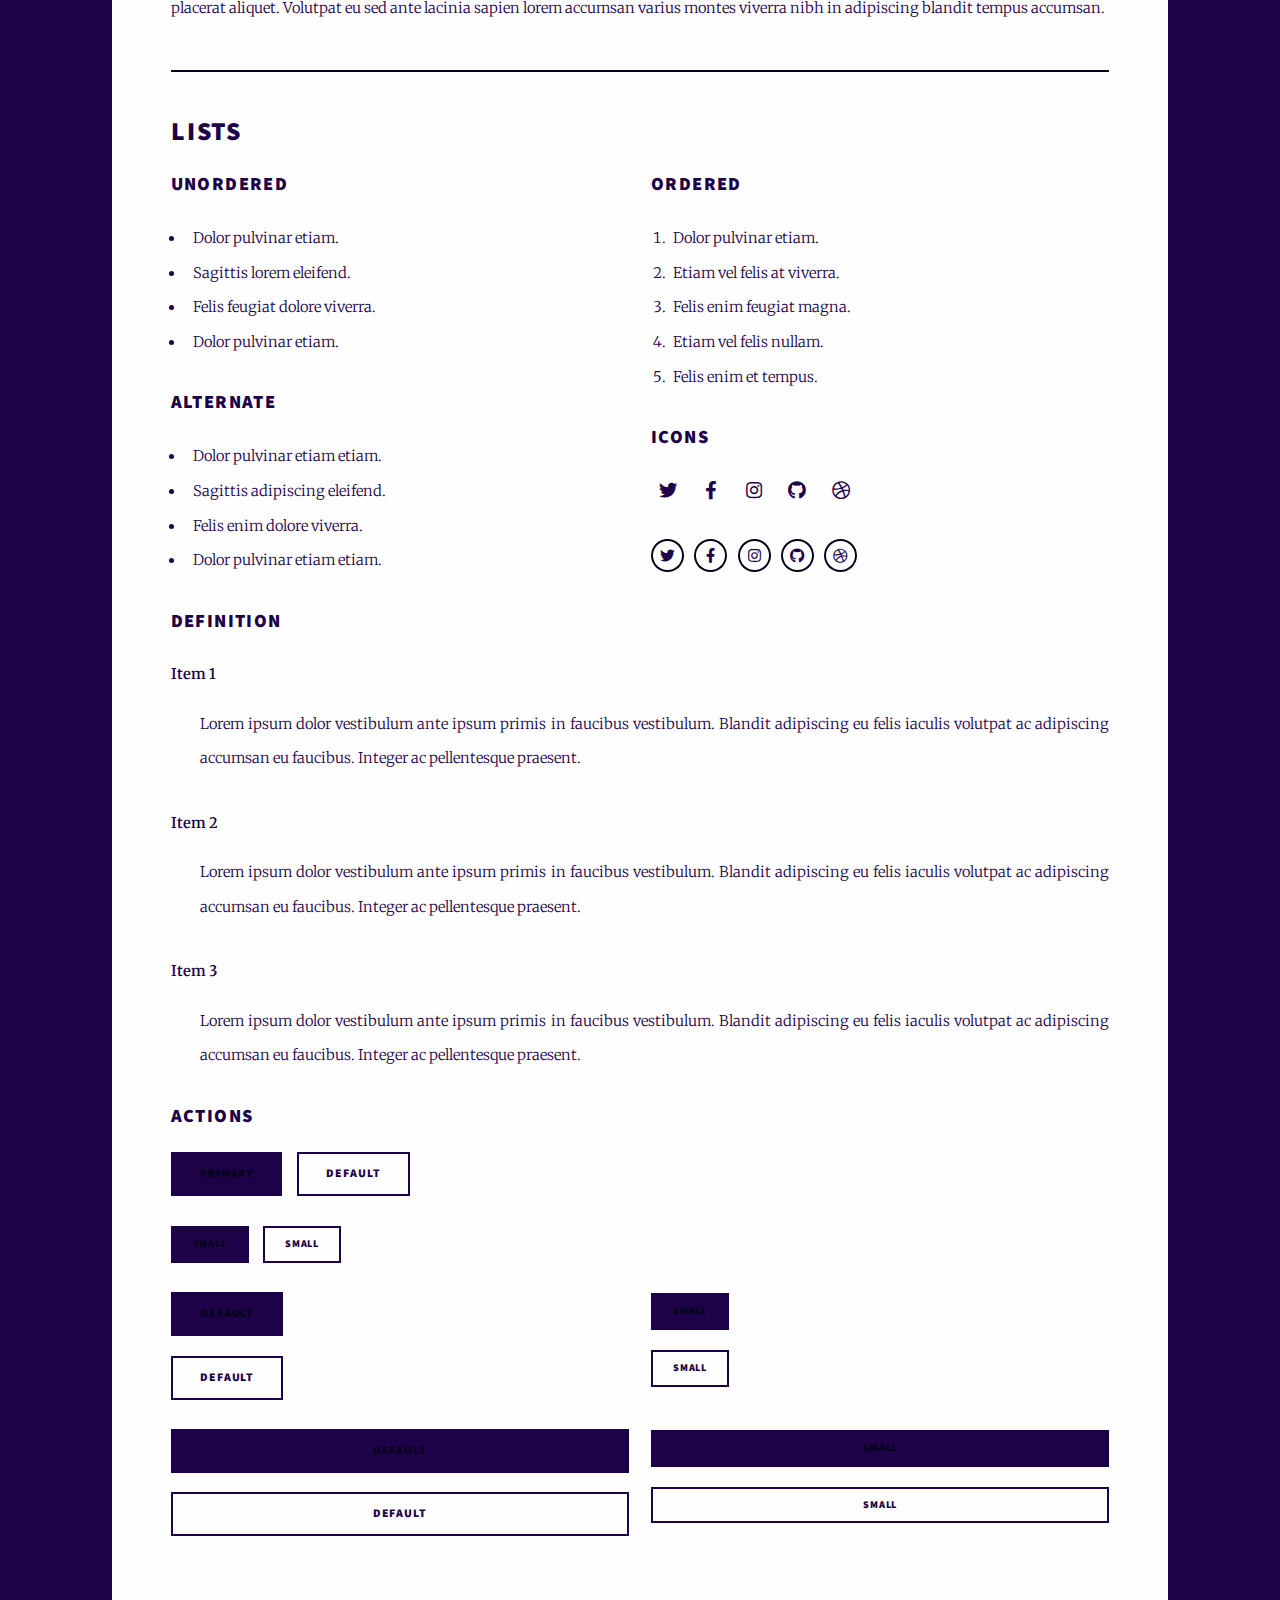
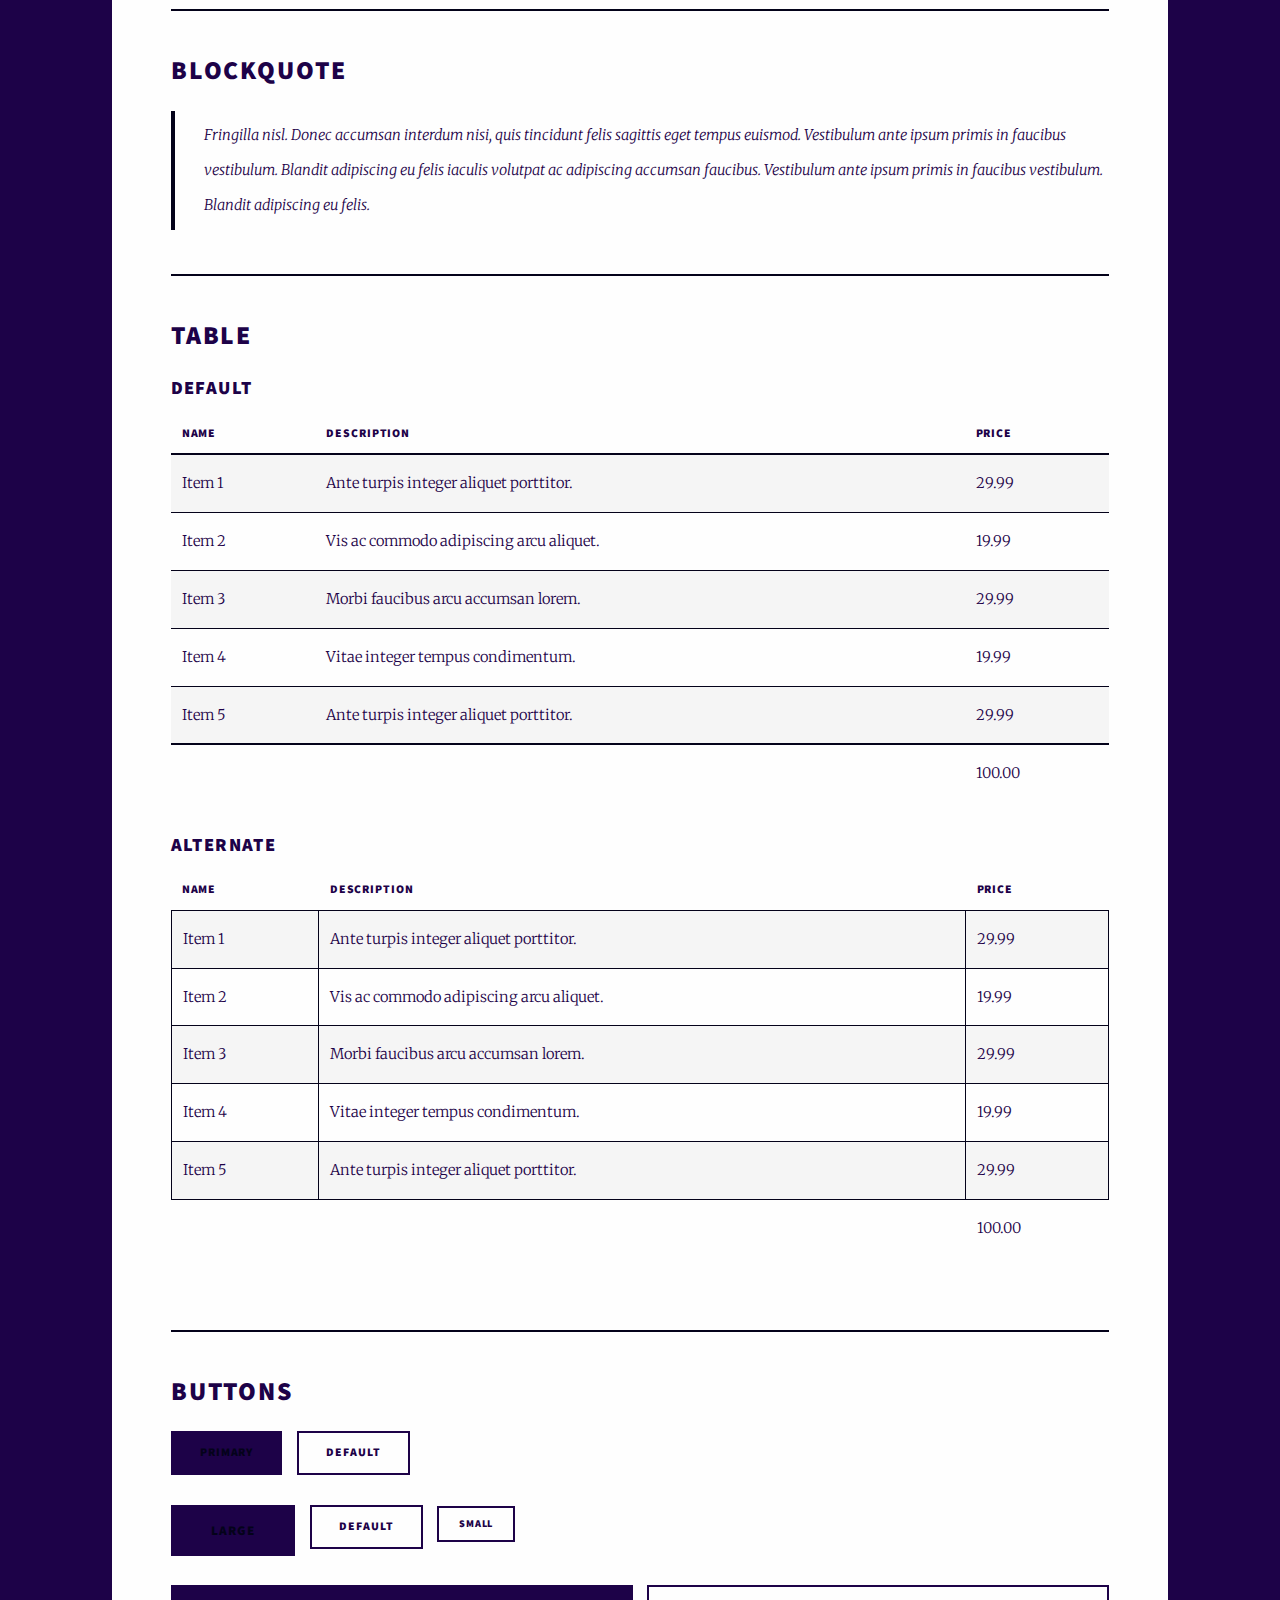
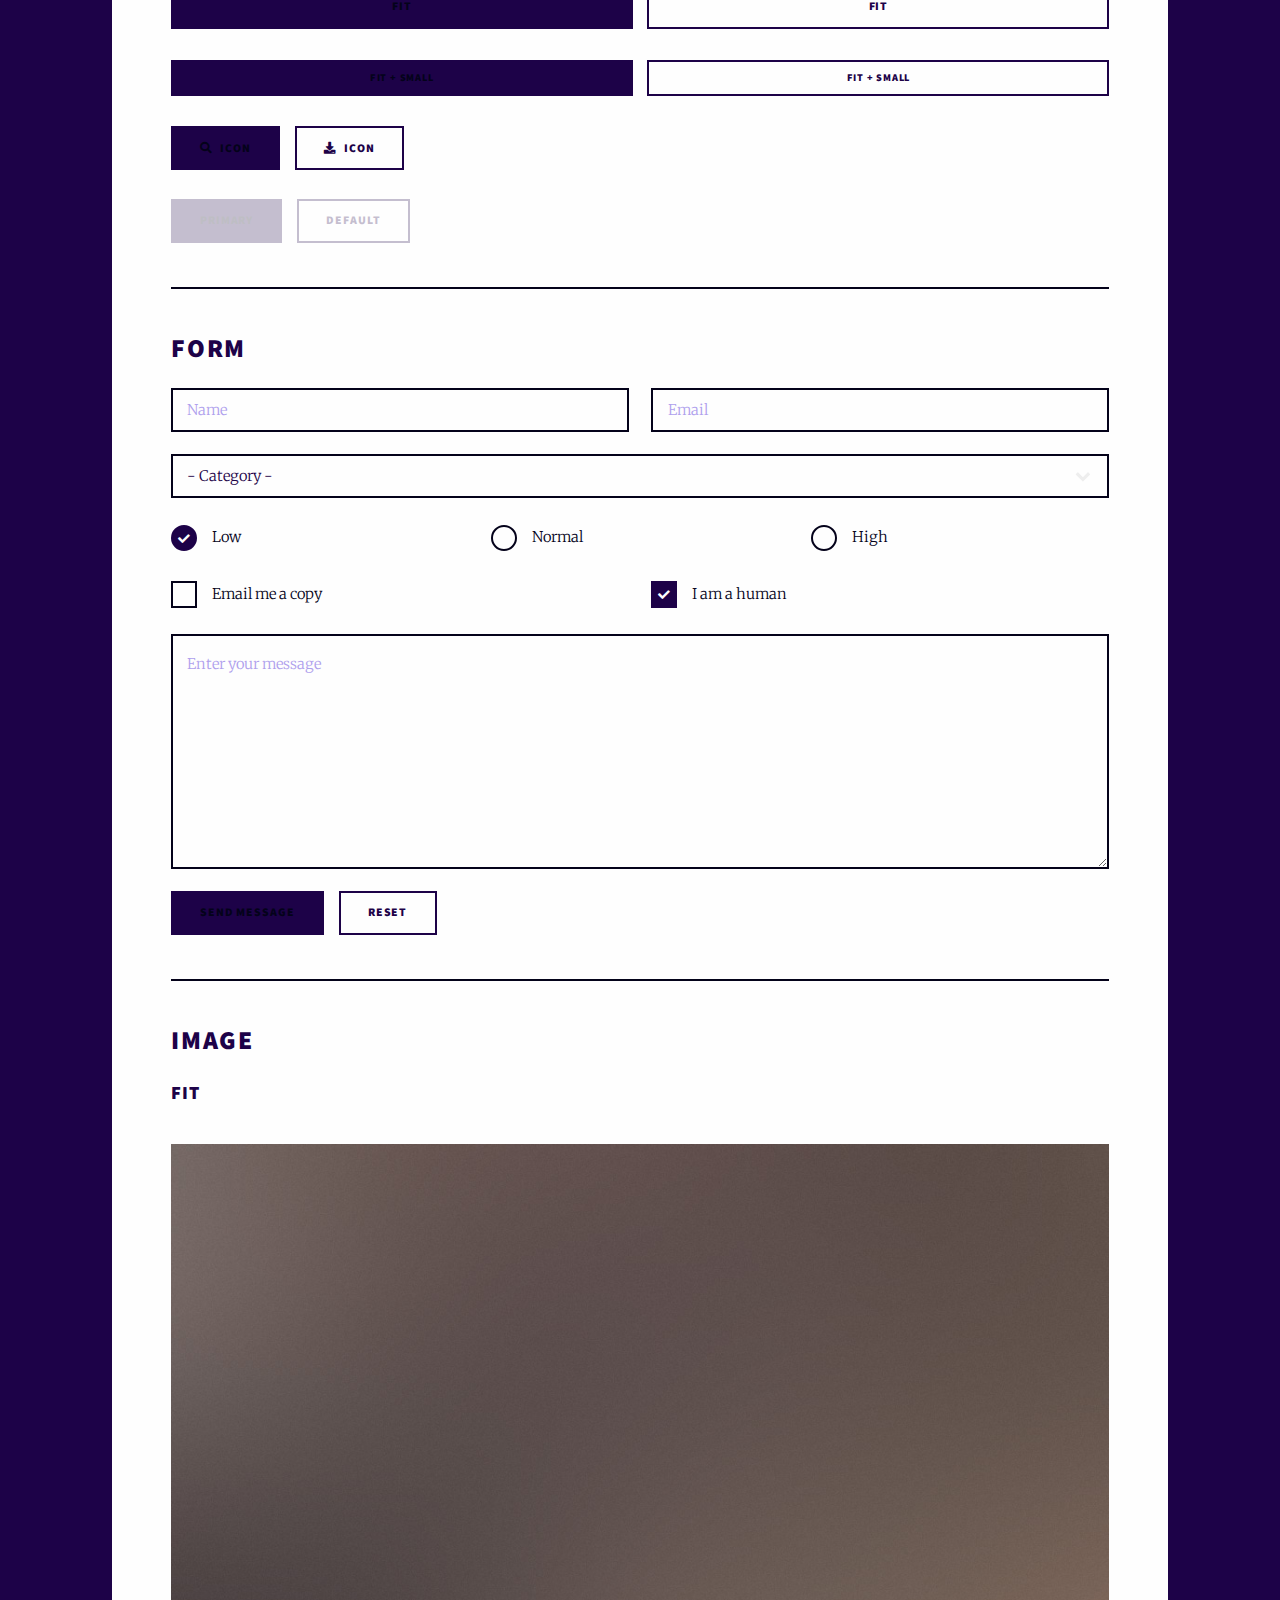
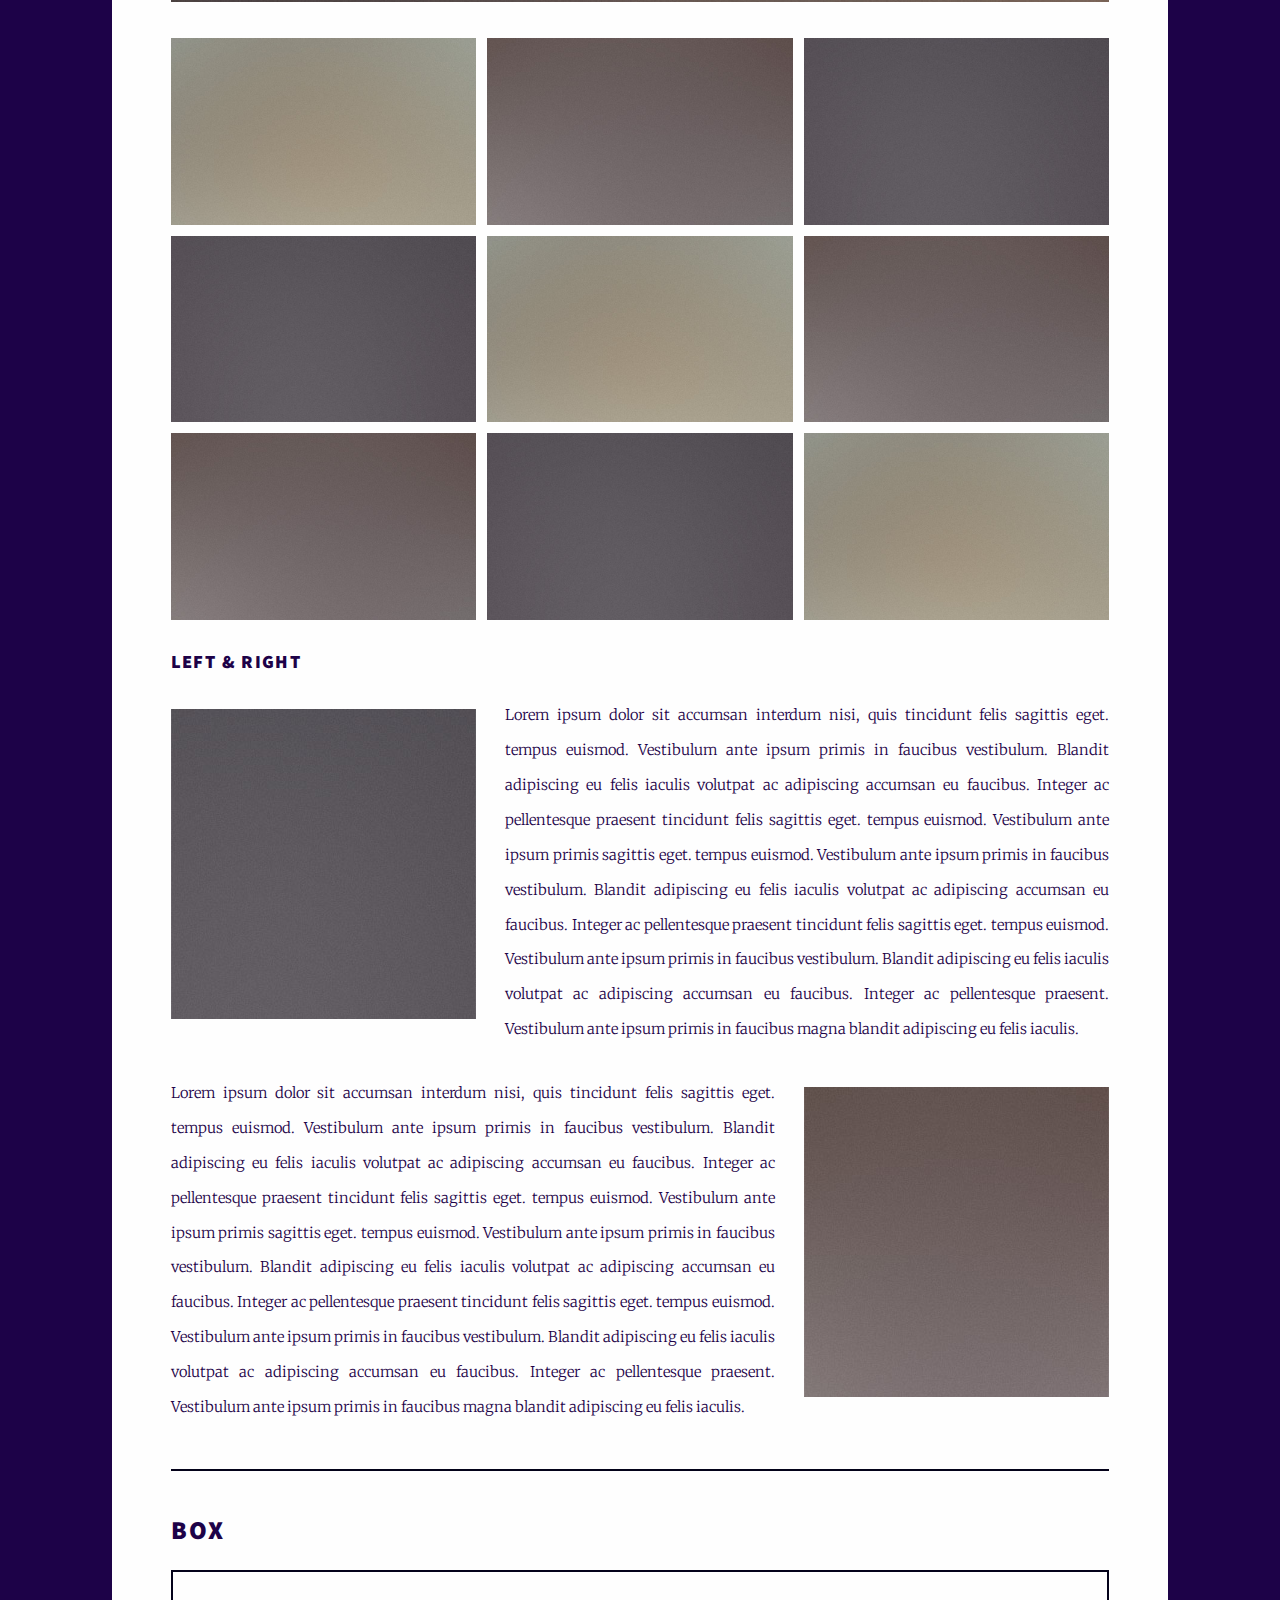
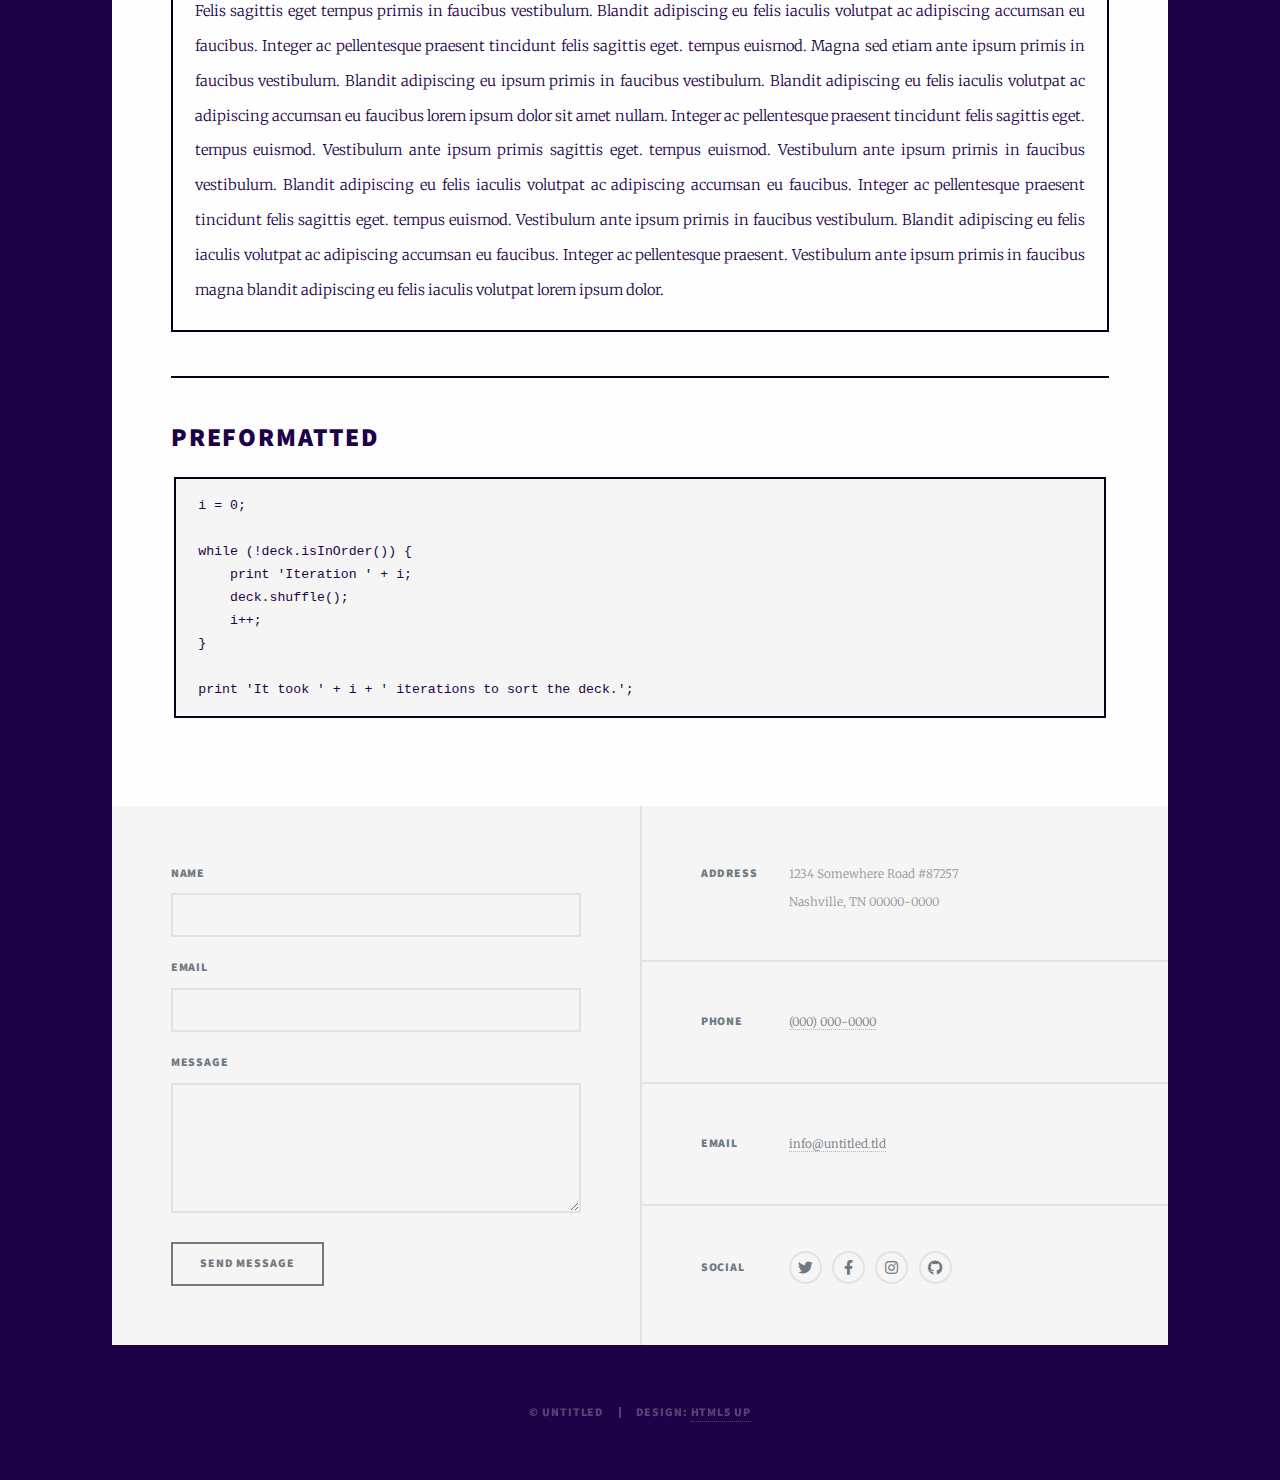
<file: html5up-massively/elements.html>
<!DOCTYPE HTML>
<!--
	Massively by HTML5 UP
	html5up.net | @ajlkn
	Free for personal and commercial use under the CCA 3.0 license (html5up.net/license)
-->
<html>
	<head>
		<title>Elements Reference - Massively by HTML5 UP</title>
		<meta charset="utf-8" />
		<meta name="viewport" content="width=device-width, initial-scale=1, user-scalable=no" />
		<link rel="stylesheet" href="assets/css/main.css" />
		<noscript><link rel="stylesheet" href="assets/css/noscript.css" /></noscript>
	</head>
	<body class="is-preload">

		<!-- Wrapper -->
			<div id="wrapper">

				<!-- Header -->
					<header id="header">
						<a href="index.html" class="logo">Massively</a>
					</header>

				<!-- Nav -->
					<nav id="nav">
						<ul class="links">
							<li><a href="index.html">This is Massively</a></li>
							<li><a href="generic.html">Generic Page</a></li>
							<li class="active"><a href="elements.html">Elements Reference</a></li>
						</ul>
						<ul class="icons">
							<li><a href="#" class="icon brands fa-twitter"><span class="label">Twitter</span></a></li>
							<li><a href="#" class="icon brands fa-facebook-f"><span class="label">Facebook</span></a></li>
							<li><a href="#" class="icon brands fa-instagram"><span class="label">Instagram</span></a></li>
							<li><a href="#" class="icon brands fa-github"><span class="label">GitHub</span></a></li>
						</ul>
					</nav>

				<!-- Main -->
					<div id="main">

						<!-- Post -->
							<section class="post">
								<header class="major">
									<h1>Elements<br />
									Reference</h1>
								</header>

								<!-- Text stuff -->
									<h2>Text</h2>
									<p>This is <b>bold</b> and this is <strong>strong</strong>. This is <i>italic</i> and this is <em>emphasized</em>.
									This is <sup>superscript</sup> text and this is <sub>subscript</sub> text.
									This is <u>underlined</u> and this is code: <code>for (;;) { ... }</code>.
									Finally, this is a <a href="#">link</a>.</p>
									<hr />
									<h2>Heading Level 2</h2>
									<h3>Heading Level 3</h3>
									<h4>Heading Level 4</h4>
									<h5>Heading Level 5</h5>
									<h6>Heading Level 6</h6>
									<hr />
									<header>
										<h2>Heading with a Subtitle</h2>
										<p>Lorem ipsum dolor sit amet nullam id egestas urna aliquam</p>
									</header>
									<p>Nunc lacinia ante nunc ac lobortis. Interdum adipiscing gravida odio porttitor sem non mi integer non faucibus ornare mi ut ante amet placerat aliquet. Volutpat eu sed ante lacinia sapien lorem accumsan varius montes viverra nibh in adipiscing blandit tempus accumsan.</p>
									<header>
										<h3>Heading with a Subtitle</h3>
										<p>Lorem ipsum dolor sit amet nullam id egestas urna aliquam</p>
									</header>
									<p>Nunc lacinia ante nunc ac lobortis. Interdum adipiscing gravida odio porttitor sem non mi integer non faucibus ornare mi ut ante amet placerat aliquet. Volutpat eu sed ante lacinia sapien lorem accumsan varius montes viverra nibh in adipiscing blandit tempus accumsan.</p>
									<header>
										<h4>Heading with a Subtitle</h4>
										<p>Lorem ipsum dolor sit amet nullam id egestas urna aliquam</p>
									</header>
									<p>Nunc lacinia ante nunc ac lobortis. Interdum adipiscing gravida odio porttitor sem non mi integer non faucibus ornare mi ut ante amet placerat aliquet. Volutpat eu sed ante lacinia sapien lorem accumsan varius montes viverra nibh in adipiscing blandit tempus accumsan.</p>

									<hr />

								<!-- Lists -->
									<h2>Lists</h2>
									<div class="row">
										<div class="col-6 col-12-small">

											<h3>Unordered</h3>
											<ul>
												<li>Dolor pulvinar etiam.</li>
												<li>Sagittis lorem eleifend.</li>
												<li>Felis feugiat dolore viverra.</li>
												<li>Dolor pulvinar etiam.</li>
											</ul>

											<h3>Alternate</h3>
											<ul class="alt">
												<li>Dolor pulvinar etiam etiam.</li>
												<li>Sagittis adipiscing eleifend.</li>
												<li>Felis enim dolore viverra.</li>
												<li>Dolor pulvinar etiam etiam.</li>
											</ul>

										</div>
										<div class="col-6 col-12-small">

											<h3>Ordered</h3>
											<ol>
												<li>Dolor pulvinar etiam.</li>
												<li>Etiam vel felis at viverra.</li>
												<li>Felis enim feugiat magna.</li>
												<li>Etiam vel felis nullam.</li>
												<li>Felis enim et tempus.</li>
											</ol>

											<h3>Icons</h3>
											<ul class="icons">
												<li><a href="#" class="icon brands fa-twitter"><span class="label">Twitter</span></a></li>
												<li><a href="#" class="icon brands fa-facebook-f"><span class="label">Facebook</span></a></li>
												<li><a href="#" class="icon brands fa-instagram"><span class="label">Instagram</span></a></li>
												<li><a href="#" class="icon brands fa-github"><span class="label">Github</span></a></li>
												<li><a href="#" class="icon brands fa-dribbble"><span class="label">Dribbble</span></a></li>
											</ul>
											<ul class="icons alt">
												<li><a href="#" class="icon brands alt fa-twitter"><span class="label">Twitter</span></a></li>
												<li><a href="#" class="icon brands alt fa-facebook-f"><span class="label">Facebook</span></a></li>
												<li><a href="#" class="icon brands alt fa-instagram"><span class="label">Instagram</span></a></li>
												<li><a href="#" class="icon brands alt fa-github"><span class="label">Github</span></a></li>
												<li><a href="#" class="icon brands alt fa-dribbble"><span class="label">Dribbble</span></a></li>
											</ul>

										</div>
									</div>
									<h3>Definition</h3>
									<dl>
										<dt>Item 1</dt>
										<dd>
											<p>Lorem ipsum dolor vestibulum ante ipsum primis in faucibus vestibulum. Blandit adipiscing eu felis iaculis volutpat ac adipiscing accumsan eu faucibus. Integer ac pellentesque praesent.</p>
										</dd>
										<dt>Item 2</dt>
										<dd>
											<p>Lorem ipsum dolor vestibulum ante ipsum primis in faucibus vestibulum. Blandit adipiscing eu felis iaculis volutpat ac adipiscing accumsan eu faucibus. Integer ac pellentesque praesent.</p>
										</dd>
										<dt>Item 3</dt>
										<dd>
											<p>Lorem ipsum dolor vestibulum ante ipsum primis in faucibus vestibulum. Blandit adipiscing eu felis iaculis volutpat ac adipiscing accumsan eu faucibus. Integer ac pellentesque praesent.</p>
										</dd>
									</dl>

									<h3>Actions</h3>
									<ul class="actions">
										<li><a href="#" class="button primary">Primary</a></li>
										<li><a href="#" class="button">Default</a></li>
									</ul>
									<ul class="actions small">
										<li><a href="#" class="button primary small">Small</a></li>
										<li><a href="#" class="button small">Small</a></li>
									</ul>
									<div class="row">
										<div class="col-6 col-12-small">
											<ul class="actions stacked">
												<li><a href="#" class="button primary">Default</a></li>
												<li><a href="#" class="button">Default</a></li>
											</ul>
										</div>
										<div class="col-6 col-12-small">
											<ul class="actions stacked">
												<li><a href="#" class="button primary small">Small</a></li>
												<li><a href="#" class="button small">Small</a></li>
											</ul>
										</div>
									</div>
									<div class="row">
										<div class="col-6 col-12-small">
											<ul class="actions stacked">
												<li><a href="#" class="button primary fit">Default</a></li>
												<li><a href="#" class="button fit">Default</a></li>
											</ul>
										</div>
										<div class="col-6 col-12-small">
											<ul class="actions stacked">
												<li><a href="#" class="button primary small fit">Small</a></li>
												<li><a href="#" class="button small fit">Small</a></li>
											</ul>
										</div>
									</div>

									<hr />

								<!-- Blockquote -->
									<h2>Blockquote</h2>
									<blockquote>Fringilla nisl. Donec accumsan interdum nisi, quis tincidunt felis sagittis eget tempus euismod. Vestibulum ante ipsum primis in faucibus vestibulum. Blandit adipiscing eu felis iaculis volutpat ac adipiscing accumsan faucibus. Vestibulum ante ipsum primis in faucibus vestibulum. Blandit adipiscing eu felis.</blockquote>

									<hr />

								<!-- Table -->
									<h2>Table</h2>

									<h3>Default</h3>
									<div class="table-wrapper">
										<table>
											<thead>
												<tr>
													<th>Name</th>
													<th>Description</th>
													<th>Price</th>
												</tr>
											</thead>
											<tbody>
												<tr>
													<td>Item 1</td>
													<td>Ante turpis integer aliquet porttitor.</td>
													<td>29.99</td>
												</tr>
												<tr>
													<td>Item 2</td>
													<td>Vis ac commodo adipiscing arcu aliquet.</td>
													<td>19.99</td>
												</tr>
												<tr>
													<td>Item 3</td>
													<td> Morbi faucibus arcu accumsan lorem.</td>
													<td>29.99</td>
												</tr>
												<tr>
													<td>Item 4</td>
													<td>Vitae integer tempus condimentum.</td>
													<td>19.99</td>
												</tr>
												<tr>
													<td>Item 5</td>
													<td>Ante turpis integer aliquet porttitor.</td>
													<td>29.99</td>
												</tr>
											</tbody>
											<tfoot>
												<tr>
													<td colspan="2"></td>
													<td>100.00</td>
												</tr>
											</tfoot>
										</table>
									</div>

									<h3>Alternate</h3>
									<div class="table-wrapper">
										<table class="alt">
											<thead>
												<tr>
													<th>Name</th>
													<th>Description</th>
													<th>Price</th>
												</tr>
											</thead>
											<tbody>
												<tr>
													<td>Item 1</td>
													<td>Ante turpis integer aliquet porttitor.</td>
													<td>29.99</td>
												</tr>
												<tr>
													<td>Item 2</td>
													<td>Vis ac commodo adipiscing arcu aliquet.</td>
													<td>19.99</td>
												</tr>
												<tr>
													<td>Item 3</td>
													<td> Morbi faucibus arcu accumsan lorem.</td>
													<td>29.99</td>
												</tr>
												<tr>
													<td>Item 4</td>
													<td>Vitae integer tempus condimentum.</td>
													<td>19.99</td>
												</tr>
												<tr>
													<td>Item 5</td>
													<td>Ante turpis integer aliquet porttitor.</td>
													<td>29.99</td>
												</tr>
											</tbody>
											<tfoot>
												<tr>
													<td colspan="2"></td>
													<td>100.00</td>
												</tr>
											</tfoot>
										</table>
									</div>

									<hr />

								<!-- Buttons -->
									<h2>Buttons</h2>
									<ul class="actions">
										<li><a href="#" class="button primary">Primary</a></li>
										<li><a href="#" class="button">Default</a></li>
									</ul>
									<ul class="actions">
										<li><a href="#" class="button primary large">Large</a></li>
										<li><a href="#" class="button">Default</a></li>
										<li><a href="#" class="button small">Small</a></li>
									</ul>
									<ul class="actions fit">
										<li><a href="#" class="button primary fit">Fit</a></li>
										<li><a href="#" class="button fit">Fit</a></li>
									</ul>
									<ul class="actions fit small">
										<li><a href="#" class="button primary fit small">Fit + Small</a></li>
										<li><a href="#" class="button fit small">Fit + Small</a></li>
									</ul>
									<ul class="actions">
										<li><a href="#" class="button primary icon solid fa-search">Icon</a></li>
										<li><a href="#" class="button icon solid fa-download">Icon</a></li>
									</ul>
									<ul class="actions">
										<li><span class="button primary disabled">Primary</span></li>
										<li><span class="button disabled">Default</span></li>
									</ul>

									<hr />

								<!-- Form -->
									<h2>Form</h2>

									<form method="post" action="#">
										<div class="row gtr-uniform">
											<div class="col-6 col-12-xsmall">
												<input type="text" name="demo-name" id="demo-name" value="" placeholder="Name" />
											</div>
											<div class="col-6 col-12-xsmall">
												<input type="email" name="demo-email" id="demo-email" value="" placeholder="Email" />
											</div>
											<!-- Break -->
											<div class="col-12">
												<select name="demo-category" id="demo-category">
													<option value="">- Category -</option>
													<option value="1">Manufacturing</option>
													<option value="1">Shipping</option>
													<option value="1">Administration</option>
													<option value="1">Human Resources</option>
												</select>
											</div>
											<!-- Break -->
											<div class="col-4 col-12-small">
												<input type="radio" id="demo-priority-low" name="demo-priority" checked>
												<label for="demo-priority-low">Low</label>
											</div>
											<div class="col-4 col-12-small">
												<input type="radio" id="demo-priority-normal" name="demo-priority">
												<label for="demo-priority-normal">Normal</label>
											</div>
											<div class="col-4 col-12-small">
												<input type="radio" id="demo-priority-high" name="demo-priority">
												<label for="demo-priority-high">High</label>
											</div>
											<!-- Break -->
											<div class="col-6 col-12-small">
												<input type="checkbox" id="demo-copy" name="demo-copy">
												<label for="demo-copy">Email me a copy</label>
											</div>
											<div class="col-6 col-12-small">
												<input type="checkbox" id="demo-human" name="demo-human" checked>
												<label for="demo-human">I am a human</label>
											</div>
											<!-- Break -->
											<div class="col-12">
												<textarea name="demo-message" id="demo-message" placeholder="Enter your message" rows="6"></textarea>
											</div>
											<!-- Break -->
											<div class="col-12">
												<ul class="actions">
													<li><input type="submit" value="Send Message" class="primary" /></li>
													<li><input type="reset" value="Reset" /></li>
												</ul>
											</div>
										</div>
									</form>

									<hr />

								<!-- Image -->
									<h2>Image</h2>

									<h3>Fit</h3>
									<span class="image fit"><img src="images/pic01.jpg" alt="" /></span>
									<div class="box alt">
										<div class="row gtr-50 gtr-uniform">
											<div class="col-4"><span class="image fit"><img src="images/pic02.jpg" alt="" /></span></div>
											<div class="col-4"><span class="image fit"><img src="images/pic03.jpg" alt="" /></span></div>
											<div class="col-4"><span class="image fit"><img src="images/pic04.jpg" alt="" /></span></div>
											<!-- Break -->
											<div class="col-4"><span class="image fit"><img src="images/pic04.jpg" alt="" /></span></div>
											<div class="col-4"><span class="image fit"><img src="images/pic02.jpg" alt="" /></span></div>
											<div class="col-4"><span class="image fit"><img src="images/pic03.jpg" alt="" /></span></div>
											<!-- Break -->
											<div class="col-4"><span class="image fit"><img src="images/pic03.jpg" alt="" /></span></div>
											<div class="col-4"><span class="image fit"><img src="images/pic04.jpg" alt="" /></span></div>
											<div class="col-4"><span class="image fit"><img src="images/pic02.jpg" alt="" /></span></div>
										</div>
									</div>

									<h3>Left &amp; Right</h3>
									<p><span class="image left"><img src="images/pic08.jpg" alt="" /></span>Lorem ipsum dolor sit accumsan interdum nisi, quis tincidunt felis sagittis eget. tempus euismod. Vestibulum ante ipsum primis in faucibus vestibulum. Blandit adipiscing eu felis iaculis volutpat ac adipiscing accumsan eu faucibus. Integer ac pellentesque praesent tincidunt felis sagittis eget. tempus euismod. Vestibulum ante ipsum primis sagittis eget. tempus euismod. Vestibulum ante ipsum primis in faucibus vestibulum. Blandit adipiscing eu felis iaculis volutpat ac adipiscing accumsan eu faucibus. Integer ac pellentesque praesent tincidunt felis sagittis eget. tempus euismod. Vestibulum ante ipsum primis in faucibus vestibulum. Blandit adipiscing eu felis iaculis volutpat ac adipiscing accumsan eu faucibus. Integer ac pellentesque praesent. Vestibulum ante ipsum primis in faucibus magna blandit adipiscing eu felis iaculis.</p>
									<p><span class="image right"><img src="images/pic09.jpg" alt="" /></span>Lorem ipsum dolor sit accumsan interdum nisi, quis tincidunt felis sagittis eget. tempus euismod. Vestibulum ante ipsum primis in faucibus vestibulum. Blandit adipiscing eu felis iaculis volutpat ac adipiscing accumsan eu faucibus. Integer ac pellentesque praesent tincidunt felis sagittis eget. tempus euismod. Vestibulum ante ipsum primis sagittis eget. tempus euismod. Vestibulum ante ipsum primis in faucibus vestibulum. Blandit adipiscing eu felis iaculis volutpat ac adipiscing accumsan eu faucibus. Integer ac pellentesque praesent tincidunt felis sagittis eget. tempus euismod. Vestibulum ante ipsum primis in faucibus vestibulum. Blandit adipiscing eu felis iaculis volutpat ac adipiscing accumsan eu faucibus. Integer ac pellentesque praesent. Vestibulum ante ipsum primis in faucibus magna blandit adipiscing eu felis iaculis.</p>

									<hr />

								<!-- Box -->
									<h2>Box</h2>
									<div class="box">
										<p>Felis sagittis eget tempus primis in faucibus vestibulum. Blandit adipiscing eu felis iaculis volutpat ac adipiscing accumsan eu faucibus. Integer ac pellentesque praesent tincidunt felis sagittis eget. tempus euismod. Magna sed etiam ante ipsum primis in faucibus vestibulum. Blandit adipiscing eu ipsum primis in faucibus vestibulum. Blandit adipiscing eu felis iaculis volutpat ac adipiscing accumsan eu faucibus lorem ipsum dolor sit amet nullam. Integer ac pellentesque praesent tincidunt felis sagittis eget. tempus euismod. Vestibulum ante ipsum primis sagittis eget. tempus euismod. Vestibulum ante ipsum primis in faucibus vestibulum. Blandit adipiscing eu felis iaculis volutpat ac adipiscing accumsan eu faucibus. Integer ac pellentesque praesent tincidunt felis sagittis eget. tempus euismod. Vestibulum ante ipsum primis in faucibus vestibulum. Blandit adipiscing eu felis iaculis volutpat ac adipiscing accumsan eu faucibus. Integer ac pellentesque praesent. Vestibulum ante ipsum primis in faucibus magna blandit adipiscing eu felis iaculis volutpat lorem ipsum dolor.</p>
									</div>

									<hr />

								<!-- Preformatted Code -->
									<h2>Preformatted</h2>
									<pre><code>i = 0;

while (!deck.isInOrder()) {
    print 'Iteration ' + i;
    deck.shuffle();
    i++;
}

print 'It took ' + i + ' iterations to sort the deck.';
</code></pre>

							</section>

					</div>

				<!-- Footer -->
					<footer id="footer">
						<section>
							<form method="post" action="#">
								<div class="fields">
									<div class="field">
										<label for="name">Name</label>
										<input type="text" name="name" id="name" />
									</div>
									<div class="field">
										<label for="email">Email</label>
										<input type="text" name="email" id="email" />
									</div>
									<div class="field">
										<label for="message">Message</label>
										<textarea name="message" id="message" rows="3"></textarea>
									</div>
								</div>
								<ul class="actions">
									<li><input type="submit" value="Send Message" /></li>
								</ul>
							</form>
						</section>
						<section class="split contact">
							<section class="alt">
								<h3>Address</h3>
								<p>1234 Somewhere Road #87257<br />
								Nashville, TN 00000-0000</p>
							</section>
							<section>
								<h3>Phone</h3>
								<p><a href="#">(000) 000-0000</a></p>
							</section>
							<section>
								<h3>Email</h3>
								<p><a href="#">info@untitled.tld</a></p>
							</section>
							<section>
								<h3>Social</h3>
								<ul class="icons alt">
									<li><a href="#" class="icon brands alt fa-twitter"><span class="label">Twitter</span></a></li>
									<li><a href="#" class="icon brands alt fa-facebook-f"><span class="label">Facebook</span></a></li>
									<li><a href="#" class="icon brands alt fa-instagram"><span class="label">Instagram</span></a></li>
									<li><a href="#" class="icon brands alt fa-github"><span class="label">GitHub</span></a></li>
								</ul>
							</section>
						</section>
					</footer>

				<!-- Copyright -->
					<div id="copyright">
						<ul><li>&copy; Untitled</li><li>Design: <a href="https://html5up.net">HTML5 UP</a></li></ul>
					</div>

			</div>

		<!-- Scripts -->
			<script src="assets/js/jquery.min.js"></script>
			<script src="assets/js/jquery.scrollex.min.js"></script>
			<script src="assets/js/jquery.scrolly.min.js"></script>
			<script src="assets/js/browser.min.js"></script>
			<script src="assets/js/breakpoints.min.js"></script>
			<script src="assets/js/util.js"></script>
			<script src="assets/js/main.js"></script>

	</body>
</html>
</file>
<file: assets/css/main.css>
@import url(fontawesome-all.min.css);
@import url("https://fonts.googleapis.com/css?family=Merriweather:300,700,300italic,700italic|Source+Sans+Pro:900");

/*
	Massively by HTML5 UP
	html5up.net | @ajlkn
	Free for personal and commercial use under the CCA 3.0 license (html5up.net/license)
*/

html, body, div, span, applet, object,
iframe, h1, h2, h3, h4, h5, h6, p, blockquote,
pre, a, abbr, acronym, address, big, cite,
code, del, dfn, em, img, ins, kbd, q, s, samp,
small, strike, strong, sub, sup, tt, var, b,
u, i, center, dl, dt, dd, ol, ul, li, fieldset,
form, label, legend, table, caption, tbody,
tfoot, thead, tr, th, td, article, aside,
canvas, details, embed, figure, figcaption,
footer, header, hgroup, menu, nav, output, ruby,
section, summary, time, mark, audio, video {
	margin: 0;
	padding: 0;
	border: 0;
	font-size: 100%;
	font: inherit;
	vertical-align: baseline;}

article, aside, details, figcaption, figure,
footer, header, hgroup, menu, nav, section {
	display: block;}

body {
	line-height: 1;
}

ol, ul {
	list-style: none;
}

blockquote, q {
	quotes: none;
}

	blockquote:before, blockquote:after, q:before, q:after {
		content: '';
		content: none;
	}

table {
	border-collapse: collapse;
	border-spacing: 0;
}

body {
	-webkit-text-size-adjust: none;
}

mark {
	background-color: transparent;
	color: inherit;
}

input::-moz-focus-inner {
	border: 0;
	padding: 0;
}

input, select, textarea {
	-moz-appearance: none;
	-webkit-appearance: none;
	-ms-appearance: none;
	appearance: none;
}

/* Basic */

	@-ms-viewport {
		width: device-width;
	}

	body {
		-ms-overflow-style: scrollbar;
	}

	@media screen and (max-width: 480px) {

		html, body {
			min-width: 320px;
		}

	}

	html {
		box-sizing: border-box;
	}

	*, *:before, *:after {
		box-sizing: inherit;
	}

	body {
		background-color: #1d0248;
	}

		body.is-preload *, body.is-preload *:before, body.is-preload *:after {
			-moz-animation: none !important;
			-webkit-animation: none !important;
			-ms-animation: none !important;
			animation: none !important;
			-moz-transition: none !important;
			-webkit-transition: none !important;
			-ms-transition: none !important;
			transition: none !important;
		}

/* Type */

	html {
		font-size: 16pt;
	}

		@media screen and (max-width: 1680px) {

			html {
				font-size: 12pt;
			}

		}

		@media screen and (max-width: 1280px) {

			html {
				font-size: 11pt;
			}

		}

		@media screen and (max-width: 360px) {

			html {
				font-size: 10pt;
			}

		}

	body {
		color: #1d0248;
	}

	body, input, select, textarea {
		font-family: "Merriweather", Georgia, serif;
		font-weight: 300;
		font-size: 1rem;
		line-height: 2.375;
	}

	a {
		-moz-transition: color 0.2s ease-in-out, background-color 0.2s ease-in-out, border-color 0.2s ease-in-out, box-shadow 0.2s ease-in-out;
		-webkit-transition: color 0.2s ease-in-out, background-color 0.2s ease-in-out, border-color 0.2s ease-in-out, box-shadow 0.2s ease-in-out;
		-ms-transition: color 0.2s ease-in-out, background-color 0.2s ease-in-out, border-color 0.2s ease-in-out, box-shadow 0.2s ease-in-out;
		transition: color 0.2s ease-in-out, background-color 0.2s ease-in-out, border-color 0.2s ease-in-out, box-shadow 0.2s ease-in-out;
		border-bottom: dotted 1px;
		text-decoration: none;
	}

		a:hover {
			border-bottom-color: transparent;
		}

	strong, b {
		font-weight: 600;
	}

	em, i {
		font-style: italic;
	}

	p {
		text-align: justify;
		margin: 0 0 2rem 0;
	}

	h1, h2, h3, h4, h5, h6 {
		font-family: "Source Sans Pro", Helvetica, sans-serif;
		font-weight: 900;
		line-height: 1.5;
		letter-spacing: 0.075em;
		text-transform: uppercase;
		margin: 0 0 1rem 0;
	}

		h1 a, h2 a, h3 a, h4 a, h5 a, h6 a {
			border-bottom: 0;
			color: inherit;
			text-decoration: none;
		}

	h1 {
		font-size: 4rem;
		line-height: 1.1;
		margin: 0 0 2rem 0;
	}

	h2 {
		font-size: 1.75rem;
		line-height: 1.3;
		margin: 0 0 1.5rem 0;
	}

	h3 {
		font-size: 1.25rem;
		margin: 0 0 1.5rem 0;
	}

	h4 {
		font-size: 1rem;
	}

	h5 {
		font-size: 0.9rem;
	}

	h6 {
		font-size: 0.8rem;
	}

	sub {
		font-size: 0.8rem;
		position: relative;
		top: 0.5rem;
	}

	sup {
		font-size: 0.8rem;
		position: relative;
		top: -0.5rem;
	}

	blockquote {
		border-left: solid 4px;
		font-style: italic;
		margin: 0 0 2rem 0;
		padding: 0.5rem 0 0.5rem 2rem;
	}

	code {
		border: solid 2px;
		font-family: "Courier New", monospace;
		font-size: 0.9rem;
		margin: 0 0.25rem;
		padding: 0.25rem 0.65rem;
	}

	pre {
		-webkit-overflow-scrolling: touch;
		font-family: "Courier New", monospace;
		font-size: 0.9rem;
		margin: 0 0 2rem 0;
	}

		pre code {
			display: block;
			line-height: 1.75;
			padding: 1rem 1.5rem;
			overflow-x: auto;
		}

	hr {
		border: 0;
		border-bottom: solid 2px;
		margin: 3rem 0;
	}

		hr.major {
			margin: 5rem 0;
		}

	.align-left {
		text-align: left;
	}

	.align-center {
		text-align: center;
	}

	.align-right {
		text-align: right;
	}

	input, select, textarea {
		color: #fefefe;
	}

	a {
		color: #1d0248;
		border-bottom-color: rgba(33, 41, 49, 0.5);
	}

		a:hover {
			border-bottom-color: transparent;
			color: #18bfef !important;
		}

	strong, b {
		color: #1d0248;
	}

	h1, h2, h3, h4, h5, h6 {
		color: #1d0248;
	}

	blockquote {
		border-left-color: #04021a;
	}

	code {
		background: rgba(220, 220, 220, 0.25);
		border-color: #04021a;
	}

	hr {
		border-bottom-color: #04021a;
	}

/* Row */

	.row {
		display: flex;
		flex-wrap: wrap;
		box-sizing: border-box;
		align-items: stretch;
	}

		.row > * {
			box-sizing: border-box;
		}

		.row.gtr-uniform > * > :last-child {
			margin-bottom: 0;
		}

		.row.aln-left {
			justify-content: flex-start;
		}

		.row.aln-center {
			justify-content: center;
		}

		.row.aln-right {
			justify-content: flex-end;
		}

		.row.aln-top {
			align-items: flex-start;
		}

		.row.aln-middle {
			align-items: center;
		}

		.row.aln-bottom {
			align-items: flex-end;
		}

		.row > .imp {
			order: -1;
		}

		.row > .col-1 {
			width: 8.33333%;
		}

		.row > .off-1 {
			margin-left: 8.33333%;
		}

		.row > .col-2 {
			width: 16.66667%;
		}

		.row > .off-2 {
			margin-left: 16.66667%;
		}

		.row > .col-3 {
			width: 25%;
		}

		.row > .off-3 {
			margin-left: 25%;
		}

		.row > .col-4 {
			width: 33.33333%;
		}

		.row > .off-4 {
			margin-left: 33.33333%;
		}

		.row > .col-5 {
			width: 41.66667%;
		}

		.row > .off-5 {
			margin-left: 41.66667%;
		}

		.row > .col-6 {
			width: 50%;
		}

		.row > .off-6 {
			margin-left: 50%;
		}

		.row > .col-7 {
			width: 58.33333%;
		}

		.row > .off-7 {
			margin-left: 58.33333%;
		}

		.row > .col-8 {
			width: 66.66667%;
		}

		.row > .off-8 {
			margin-left: 66.66667%;
		}

		.row > .col-9 {
			width: 75%;
		}

		.row > .off-9 {
			margin-left: 75%;
		}

		.row > .col-10 {
			width: 83.33333%;
		}

		.row > .off-10 {
			margin-left: 83.33333%;
		}

		.row > .col-11 {
			width: 91.66667%;
		}

		.row > .off-11 {
			margin-left: 91.66667%;
		}

		.row > .col-12 {
			width: 100%;
		}

		.row > .off-12 {
			margin-left: 100%;
		}

		.row.gtr-0 {
			margin-top: 0;
			margin-left: 0rem;
		}

			.row.gtr-0 > * {
				padding: 0 0 0 0rem;
			}

			.row.gtr-0.gtr-uniform {
				margin-top: 0rem;
			}

				.row.gtr-0.gtr-uniform > * {
					padding-top: 0rem;
				}

		.row.gtr-25 {
			margin-top: 0;
			margin-left: -0.375rem;
		}

			.row.gtr-25 > * {
				padding: 0 0 0 0.375rem;
			}

			.row.gtr-25.gtr-uniform {
				margin-top: -0.375rem;
			}

				.row.gtr-25.gtr-uniform > * {
					padding-top: 0.375rem;
				}

		.row.gtr-50 {
			margin-top: 0;
			margin-left: -0.75rem;
		}

			.row.gtr-50 > * {
				padding: 0 0 0 0.75rem;
			}

			.row.gtr-50.gtr-uniform {
				margin-top: -0.75rem;
			}

				.row.gtr-50.gtr-uniform > * {
					padding-top: 0.75rem;
				}

		.row {
			margin-top: 0;
			margin-left: -1.5rem;
		}

			.row > * {
				padding: 0 0 0 1.5rem;
			}

			.row.gtr-uniform {
				margin-top: -1.5rem;
			}

				.row.gtr-uniform > * {
					padding-top: 1.5rem;
				}

		.row.gtr-150 {
			margin-top: 0;
			margin-left: -2.25rem;
		}

			.row.gtr-150 > * {
				padding: 0 0 0 2.25rem;
			}

			.row.gtr-150.gtr-uniform {
				margin-top: -2.25rem;
			}

				.row.gtr-150.gtr-uniform > * {
					padding-top: 2.25rem;
				}

		.row.gtr-200 {
			margin-top: 0;
			margin-left: -3rem;
		}

			.row.gtr-200 > * {
				padding: 0 0 0 3rem;
			}

			.row.gtr-200.gtr-uniform {
				margin-top: -3rem;
			}

				.row.gtr-200.gtr-uniform > * {
					padding-top: 3rem;
				}

		@media screen and (max-width: 1680px) {

			.row {
				display: flex;
				flex-wrap: wrap;
				box-sizing: border-box;
				align-items: stretch;
			}

				.row > * {
					box-sizing: border-box;
				}

				.row.gtr-uniform > * > :last-child {
					margin-bottom: 0;
				}

				.row.aln-left {
					justify-content: flex-start;
				}

				.row.aln-center {
					justify-content: center;
				}

				.row.aln-right {
					justify-content: flex-end;
				}

				.row.aln-top {
					align-items: flex-start;
				}

				.row.aln-middle {
					align-items: center;
				}

				.row.aln-bottom {
					align-items: flex-end;
				}

				.row > .imp-xlarge {
					order: -1;
				}

				.row > .col-1-xlarge {
					width: 8.33333%;
				}

				.row > .off-1-xlarge {
					margin-left: 8.33333%;
				}

				.row > .col-2-xlarge {
					width: 16.66667%;
				}

				.row > .off-2-xlarge {
					margin-left: 16.66667%;
				}

				.row > .col-3-xlarge {
					width: 25%;
				}

				.row > .off-3-xlarge {
					margin-left: 25%;
				}

				.row > .col-4-xlarge {
					width: 33.33333%;
				}

				.row > .off-4-xlarge {
					margin-left: 33.33333%;
				}

				.row > .col-5-xlarge {
					width: 41.66667%;
				}

				.row > .off-5-xlarge {
					margin-left: 41.66667%;
				}

				.row > .col-6-xlarge {
					width: 50%;
				}

				.row > .off-6-xlarge {
					margin-left: 50%;
				}

				.row > .col-7-xlarge {
					width: 58.33333%;
				}

				.row > .off-7-xlarge {
					margin-left: 58.33333%;
				}

				.row > .col-8-xlarge {
					width: 66.66667%;
				}

				.row > .off-8-xlarge {
					margin-left: 66.66667%;
				}

				.row > .col-9-xlarge {
					width: 75%;
				}

				.row > .off-9-xlarge {
					margin-left: 75%;
				}

				.row > .col-10-xlarge {
					width: 83.33333%;
				}

				.row > .off-10-xlarge {
					margin-left: 83.33333%;
				}

				.row > .col-11-xlarge {
					width: 91.66667%;
				}

				.row > .off-11-xlarge {
					margin-left: 91.66667%;
				}

				.row > .col-12-xlarge {
					width: 100%;
				}

				.row > .off-12-xlarge {
					margin-left: 100%;
				}

				.row.gtr-0 {
					margin-top: 0;
					margin-left: 0rem;
				}

					.row.gtr-0 > * {
						padding: 0 0 0 0rem;
					}

					.row.gtr-0.gtr-uniform {
						margin-top: 0rem;
					}

						.row.gtr-0.gtr-uniform > * {
							padding-top: 0rem;
						}

				.row.gtr-25 {
					margin-top: 0;
					margin-left: -0.375rem;
				}

					.row.gtr-25 > * {
						padding: 0 0 0 0.375rem;
					}

					.row.gtr-25.gtr-uniform {
						margin-top: -0.375rem;
					}

						.row.gtr-25.gtr-uniform > * {
							padding-top: 0.375rem;
						}

				.row.gtr-50 {
					margin-top: 0;
					margin-left: -0.75rem;
				}

					.row.gtr-50 > * {
						padding: 0 0 0 0.75rem;
					}

					.row.gtr-50.gtr-uniform {
						margin-top: -0.75rem;
					}

						.row.gtr-50.gtr-uniform > * {
							padding-top: 0.75rem;
						}

				.row {
					margin-top: 0;
					margin-left: -1.5rem;
				}

					.row > * {
						padding: 0 0 0 1.5rem;
					}

					.row.gtr-uniform {
						margin-top: -1.5rem;
					}

						.row.gtr-uniform > * {
							padding-top: 1.5rem;
						}

				.row.gtr-150 {
					margin-top: 0;
					margin-left: -2.25rem;
				}

					.row.gtr-150 > * {
						padding: 0 0 0 2.25rem;
					}

					.row.gtr-150.gtr-uniform {
						margin-top: -2.25rem;
					}

						.row.gtr-150.gtr-uniform > * {
							padding-top: 2.25rem;
						}

				.row.gtr-200 {
					margin-top: 0;
					margin-left: -3rem;
				}

					.row.gtr-200 > * {
						padding: 0 0 0 3rem;
					}

					.row.gtr-200.gtr-uniform {
						margin-top: -3rem;
					}

						.row.gtr-200.gtr-uniform > * {
							padding-top: 3rem;
						}

		}

		@media screen and (max-width: 1280px) {

			.row {
				display: flex;
				flex-wrap: wrap;
				box-sizing: border-box;
				align-items: stretch;
			}

				.row > * {
					box-sizing: border-box;
				}

				.row.gtr-uniform > * > :last-child {
					margin-bottom: 0;
				}

				.row.aln-left {
					justify-content: flex-start;
				}

				.row.aln-center {
					justify-content: center;
				}

				.row.aln-right {
					justify-content: flex-end;
				}

				.row.aln-top {
					align-items: flex-start;
				}

				.row.aln-middle {
					align-items: center;
				}

				.row.aln-bottom {
					align-items: flex-end;
				}

				.row > .imp-large {
					order: -1;
				}

				.row > .col-1-large {
					width: 8.33333%;
				}

				.row > .off-1-large {
					margin-left: 8.33333%;
				}

				.row > .col-2-large {
					width: 16.66667%;
				}

				.row > .off-2-large {
					margin-left: 16.66667%;
				}

				.row > .col-3-large {
					width: 25%;
				}

				.row > .off-3-large {
					margin-left: 25%;
				}

				.row > .col-4-large {
					width: 33.33333%;
				}

				.row > .off-4-large {
					margin-left: 33.33333%;
				}

				.row > .col-5-large {
					width: 41.66667%;
				}

				.row > .off-5-large {
					margin-left: 41.66667%;
				}

				.row > .col-6-large {
					width: 50%;
				}

				.row > .off-6-large {
					margin-left: 50%;
				}

				.row > .col-7-large {
					width: 58.33333%;
				}

				.row > .off-7-large {
					margin-left: 58.33333%;
				}

				.row > .col-8-large {
					width: 66.66667%;
				}

				.row > .off-8-large {
					margin-left: 66.66667%;
				}

				.row > .col-9-large {
					width: 75%;
				}

				.row > .off-9-large {
					margin-left: 75%;
				}

				.row > .col-10-large {
					width: 83.33333%;
				}

				.row > .off-10-large {
					margin-left: 83.33333%;
				}

				.row > .col-11-large {
					width: 91.66667%;
				}

				.row > .off-11-large {
					margin-left: 91.66667%;
				}

				.row > .col-12-large {
					width: 100%;
				}

				.row > .off-12-large {
					margin-left: 100%;
				}

				.row.gtr-0 {
					margin-top: 0;
					margin-left: 0rem;
				}

					.row.gtr-0 > * {
						padding: 0 0 0 0rem;
					}

					.row.gtr-0.gtr-uniform {
						margin-top: 0rem;
					}

						.row.gtr-0.gtr-uniform > * {
							padding-top: 0rem;
						}

				.row.gtr-25 {
					margin-top: 0;
					margin-left: -0.375rem;
				}

					.row.gtr-25 > * {
						padding: 0 0 0 0.375rem;
					}

					.row.gtr-25.gtr-uniform {
						margin-top: -0.375rem;
					}

						.row.gtr-25.gtr-uniform > * {
							padding-top: 0.375rem;
						}

				.row.gtr-50 {
					margin-top: 0;
					margin-left: -0.75rem;
				}

					.row.gtr-50 > * {
						padding: 0 0 0 0.75rem;
					}

					.row.gtr-50.gtr-uniform {
						margin-top: -0.75rem;
					}

						.row.gtr-50.gtr-uniform > * {
							padding-top: 0.75rem;
						}

				.row {
					margin-top: 0;
					margin-left: -1.5rem;
				}

					.row > * {
						padding: 0 0 0 1.5rem;
					}

					.row.gtr-uniform {
						margin-top: -1.5rem;
					}

						.row.gtr-uniform > * {
							padding-top: 1.5rem;
						}

				.row.gtr-150 {
					margin-top: 0;
					margin-left: -2.25rem;
				}

					.row.gtr-150 > * {
						padding: 0 0 0 2.25rem;
					}

					.row.gtr-150.gtr-uniform {
						margin-top: -2.25rem;
					}

						.row.gtr-150.gtr-uniform > * {
							padding-top: 2.25rem;
						}

				.row.gtr-200 {
					margin-top: 0;
					margin-left: -3rem;
				}

					.row.gtr-200 > * {
						padding: 0 0 0 3rem;
					}

					.row.gtr-200.gtr-uniform {
						margin-top: -3rem;
					}

						.row.gtr-200.gtr-uniform > * {
							padding-top: 3rem;
						}

		}

		@media screen and (max-width: 980px) {

			.row {
				display: flex;
				flex-wrap: wrap;
				box-sizing: border-box;
				align-items: stretch;
			}

				.row > * {
					box-sizing: border-box;
				}

				.row.gtr-uniform > * > :last-child {
					margin-bottom: 0;
				}

				.row.aln-left {
					justify-content: flex-start;
				}

				.row.aln-center {
					justify-content: center;
				}

				.row.aln-right {
					justify-content: flex-end;
				}

				.row.aln-top {
					align-items: flex-start;
				}

				.row.aln-middle {
					align-items: center;
				}

				.row.aln-bottom {
					align-items: flex-end;
				}

				.row > .imp-medium {
					order: -1;
				}

				.row > .col-1-medium {
					width: 8.33333%;
				}

				.row > .off-1-medium {
					margin-left: 8.33333%;
				}

				.row > .col-2-medium {
					width: 16.66667%;
				}

				.row > .off-2-medium {
					margin-left: 16.66667%;
				}

				.row > .col-3-medium {
					width: 25%;
				}

				.row > .off-3-medium {
					margin-left: 25%;
				}

				.row > .col-4-medium {
					width: 33.33333%;
				}

				.row > .off-4-medium {
					margin-left: 33.33333%;
				}

				.row > .col-5-medium {
					width: 41.66667%;
				}

				.row > .off-5-medium {
					margin-left: 41.66667%;
				}

				.row > .col-6-medium {
					width: 50%;
				}

				.row > .off-6-medium {
					margin-left: 50%;
				}

				.row > .col-7-medium {
					width: 58.33333%;
				}

				.row > .off-7-medium {
					margin-left: 58.33333%;
				}

				.row > .col-8-medium {
					width: 66.66667%;
				}

				.row > .off-8-medium {
					margin-left: 66.66667%;
				}

				.row > .col-9-medium {
					width: 75%;
				}

				.row > .off-9-medium {
					margin-left: 75%;
				}

				.row > .col-10-medium {
					width: 83.33333%;
				}

				.row > .off-10-medium {
					margin-left: 83.33333%;
				}

				.row > .col-11-medium {
					width: 91.66667%;
				}

				.row > .off-11-medium {
					margin-left: 91.66667%;
				}

				.row > .col-12-medium {
					width: 100%;
				}

				.row > .off-12-medium {
					margin-left: 100%;
				}

				.row.gtr-0 {
					margin-top: 0;
					margin-left: 0rem;
				}

					.row.gtr-0 > * {
						padding: 0 0 0 0rem;
					}

					.row.gtr-0.gtr-uniform {
						margin-top: 0rem;
					}

						.row.gtr-0.gtr-uniform > * {
							padding-top: 0rem;
						}

				.row.gtr-25 {
					margin-top: 0;
					margin-left: -0.375rem;
				}

					.row.gtr-25 > * {
						padding: 0 0 0 0.375rem;
					}

					.row.gtr-25.gtr-uniform {
						margin-top: -0.375rem;
					}

						.row.gtr-25.gtr-uniform > * {
							padding-top: 0.375rem;
						}

				.row.gtr-50 {
					margin-top: 0;
					margin-left: -0.75rem;
				}

					.row.gtr-50 > * {
						padding: 0 0 0 0.75rem;
					}

					.row.gtr-50.gtr-uniform {
						margin-top: -0.75rem;
					}

						.row.gtr-50.gtr-uniform > * {
							padding-top: 0.75rem;
						}

				.row {
					margin-top: 0;
					margin-left: -1.5rem;
				}

					.row > * {
						padding: 0 0 0 1.5rem;
					}

					.row.gtr-uniform {
						margin-top: -1.5rem;
					}

						.row.gtr-uniform > * {
							padding-top: 1.5rem;
						}

				.row.gtr-150 {
					margin-top: 0;
					margin-left: -2.25rem;
				}

					.row.gtr-150 > * {
						padding: 0 0 0 2.25rem;
					}

					.row.gtr-150.gtr-uniform {
						margin-top: -2.25rem;
					}

						.row.gtr-150.gtr-uniform > * {
							padding-top: 2.25rem;
						}

				.row.gtr-200 {
					margin-top: 0;
					margin-left: -3rem;
				}

					.row.gtr-200 > * {
						padding: 0 0 0 3rem;
					}

					.row.gtr-200.gtr-uniform {
						margin-top: -3rem;
					}

						.row.gtr-200.gtr-uniform > * {
							padding-top: 3rem;
						}

		}

		@media screen and (max-width: 736px) {

			.row {
				display: flex;
				flex-wrap: wrap;
				box-sizing: border-box;
				align-items: stretch;
			}

				.row > * {
					box-sizing: border-box;
				}

				.row.gtr-uniform > * > :last-child {
					margin-bottom: 0;
				}

				.row.aln-left {
					justify-content: flex-start;
				}

				.row.aln-center {
					justify-content: center;
				}

				.row.aln-right {
					justify-content: flex-end;
				}

				.row.aln-top {
					align-items: flex-start;
				}

				.row.aln-middle {
					align-items: center;
				}

				.row.aln-bottom {
					align-items: flex-end;
				}

				.row > .imp-small {
					order: -1;
				}

				.row > .col-1-small {
					width: 8.33333%;
				}

				.row > .off-1-small {
					margin-left: 8.33333%;
				}

				.row > .col-2-small {
					width: 16.66667%;
				}

				.row > .off-2-small {
					margin-left: 16.66667%;
				}

				.row > .col-3-small {
					width: 25%;
				}

				.row > .off-3-small {
					margin-left: 25%;
				}

				.row > .col-4-small {
					width: 33.33333%;
				}

				.row > .off-4-small {
					margin-left: 33.33333%;
				}

				.row > .col-5-small {
					width: 41.66667%;
				}

				.row > .off-5-small {
					margin-left: 41.66667%;
				}

				.row > .col-6-small {
					width: 50%;
				}

				.row > .off-6-small {
					margin-left: 50%;
				}

				.row > .col-7-small {
					width: 58.33333%;
				}

				.row > .off-7-small {
					margin-left: 58.33333%;
				}

				.row > .col-8-small {
					width: 66.66667%;
				}

				.row > .off-8-small {
					margin-left: 66.66667%;
				}

				.row > .col-9-small {
					width: 75%;
				}

				.row > .off-9-small {
					margin-left: 75%;
				}

				.row > .col-10-small {
					width: 83.33333%;
				}

				.row > .off-10-small {
					margin-left: 83.33333%;
				}

				.row > .col-11-small {
					width: 91.66667%;
				}

				.row > .off-11-small {
					margin-left: 91.66667%;
				}

				.row > .col-12-small {
					width: 100%;
				}

				.row > .off-12-small {
					margin-left: 100%;
				}

				.row.gtr-0 {
					margin-top: 0;
					margin-left: 0rem;
				}

					.row.gtr-0 > * {
						padding: 0 0 0 0rem;
					}

					.row.gtr-0.gtr-uniform {
						margin-top: 0rem;
					}

						.row.gtr-0.gtr-uniform > * {
							padding-top: 0rem;
						}

				.row.gtr-25 {
					margin-top: 0;
					margin-left: -0.375rem;
				}

					.row.gtr-25 > * {
						padding: 0 0 0 0.375rem;
					}

					.row.gtr-25.gtr-uniform {
						margin-top: -0.375rem;
					}

						.row.gtr-25.gtr-uniform > * {
							padding-top: 0.375rem;
						}

				.row.gtr-50 {
					margin-top: 0;
					margin-left: -0.75rem;
				}

					.row.gtr-50 > * {
						padding: 0 0 0 0.75rem;
					}

					.row.gtr-50.gtr-uniform {
						margin-top: -0.75rem;
					}

						.row.gtr-50.gtr-uniform > * {
							padding-top: 0.75rem;
						}

				.row {
					margin-top: 0;
					margin-left: -1.5rem;
				}

					.row > * {
						padding: 0 0 0 1.5rem;
					}

					.row.gtr-uniform {
						margin-top: -1.5rem;
					}

						.row.gtr-uniform > * {
							padding-top: 1.5rem;
						}

				.row.gtr-150 {
					margin-top: 0;
					margin-left: -2.25rem;
				}

					.row.gtr-150 > * {
						padding: 0 0 0 2.25rem;
					}

					.row.gtr-150.gtr-uniform {
						margin-top: -2.25rem;
					}

						.row.gtr-150.gtr-uniform > * {
							padding-top: 2.25rem;
						}

				.row.gtr-200 {
					margin-top: 0;
					margin-left: -3rem;
				}

					.row.gtr-200 > * {
						padding: 0 0 0 3rem;
					}

					.row.gtr-200.gtr-uniform {
						margin-top: -3rem;
					}

						.row.gtr-200.gtr-uniform > * {
							padding-top: 3rem;
						}

		}

		@media screen and (max-width: 480px) {

			.row {
				display: flex;
				flex-wrap: wrap;
				box-sizing: border-box;
				align-items: stretch;
			}

				.row > * {
					box-sizing: border-box;
				}

				.row.gtr-uniform > * > :last-child {
					margin-bottom: 0;
				}

				.row.aln-left {
					justify-content: flex-start;
				}

				.row.aln-center {
					justify-content: center;
				}

				.row.aln-right {
					justify-content: flex-end;
				}

				.row.aln-top {
					align-items: flex-start;
				}

				.row.aln-middle {
					align-items: center;
				}

				.row.aln-bottom {
					align-items: flex-end;
				}

				.row > .imp-xsmall {
					order: -1;
				}

				.row > .col-1-xsmall {
					width: 8.33333%;
				}

				.row > .off-1-xsmall {
					margin-left: 8.33333%;
				}

				.row > .col-2-xsmall {
					width: 16.66667%;
				}

				.row > .off-2-xsmall {
					margin-left: 16.66667%;
				}

				.row > .col-3-xsmall {
					width: 25%;
				}

				.row > .off-3-xsmall {
					margin-left: 25%;
				}

				.row > .col-4-xsmall {
					width: 33.33333%;
				}

				.row > .off-4-xsmall {
					margin-left: 33.33333%;
				}

				.row > .col-5-xsmall {
					width: 41.66667%;
				}

				.row > .off-5-xsmall {
					margin-left: 41.66667%;
				}

				.row > .col-6-xsmall {
					width: 50%;
				}

				.row > .off-6-xsmall {
					margin-left: 50%;
				}

				.row > .col-7-xsmall {
					width: 58.33333%;
				}

				.row > .off-7-xsmall {
					margin-left: 58.33333%;
				}

				.row > .col-8-xsmall {
					width: 66.66667%;
				}

				.row > .off-8-xsmall {
					margin-left: 66.66667%;
				}

				.row > .col-9-xsmall {
					width: 75%;
				}

				.row > .off-9-xsmall {
					margin-left: 75%;
				}

				.row > .col-10-xsmall {
					width: 83.33333%;
				}

				.row > .off-10-xsmall {
					margin-left: 83.33333%;
				}

				.row > .col-11-xsmall {
					width: 91.66667%;
				}

				.row > .off-11-xsmall {
					margin-left: 91.66667%;
				}

				.row > .col-12-xsmall {
					width: 100%;
				}

				.row > .off-12-xsmall {
					margin-left: 100%;
				}

				.row.gtr-0 {
					margin-top: 0;
					margin-left: 0rem;
				}

					.row.gtr-0 > * {
						padding: 0 0 0 0rem;
					}

					.row.gtr-0.gtr-uniform {
						margin-top: 0rem;
					}

						.row.gtr-0.gtr-uniform > * {
							padding-top: 0rem;
						}

				.row.gtr-25 {
					margin-top: 0;
					margin-left: -0.375rem;
				}

					.row.gtr-25 > * {
						padding: 0 0 0 0.375rem;
					}

					.row.gtr-25.gtr-uniform {
						margin-top: -0.375rem;
					}

						.row.gtr-25.gtr-uniform > * {
							padding-top: 0.375rem;
						}

				.row.gtr-50 {
					margin-top: 0;
					margin-left: -0.75rem;
				}

					.row.gtr-50 > * {
						padding: 0 0 0 0.75rem;
					}

					.row.gtr-50.gtr-uniform {
						margin-top: -0.75rem;
					}

						.row.gtr-50.gtr-uniform > * {
							padding-top: 0.75rem;
						}

				.row {
					margin-top: 0;
					margin-left: -1.5rem;
				}

					.row > * {
						padding: 0 0 0 1.5rem;
					}

					.row.gtr-uniform {
						margin-top: -1.5rem;
					}

						.row.gtr-uniform > * {
							padding-top: 1.5rem;
						}

				.row.gtr-150 {
					margin-top: 0;
					margin-left: -2.25rem;
				}

					.row.gtr-150 > * {
						padding: 0 0 0 2.25rem;
					}

					.row.gtr-150.gtr-uniform {
						margin-top: -2.25rem;
					}

						.row.gtr-150.gtr-uniform > * {
							padding-top: 2.25rem;
						}

				.row.gtr-200 {
					margin-top: 0;
					margin-left: -3rem;
				}

					.row.gtr-200 > * {
						padding: 0 0 0 3rem;
					}

					.row.gtr-200.gtr-uniform {
						margin-top: -3rem;
					}

						.row.gtr-200.gtr-uniform > * {
							padding-top: 3rem;
						}

		}

		@media screen and (max-width: 360px) {

			.row {
				display: flex;
				flex-wrap: wrap;
				box-sizing: border-box;
				align-items: stretch;
			}

				.row > * {
					box-sizing: border-box;
				}

				.row.gtr-uniform > * > :last-child {
					margin-bottom: 0;
				}

				.row.aln-left {
					justify-content: flex-start;
				}

				.row.aln-center {
					justify-content: center;
				}

				.row.aln-right {
					justify-content: flex-end;
				}

				.row.aln-top {
					align-items: flex-start;
				}

				.row.aln-middle {
					align-items: center;
				}

				.row.aln-bottom {
					align-items: flex-end;
				}

				.row > .imp-xxsmall {
					order: -1;
				}

				.row > .col-1-xxsmall {
					width: 8.33333%;
				}

				.row > .off-1-xxsmall {
					margin-left: 8.33333%;
				}

				.row > .col-2-xxsmall {
					width: 16.66667%;
				}

				.row > .off-2-xxsmall {
					margin-left: 16.66667%;
				}

				.row > .col-3-xxsmall {
					width: 25%;
				}

				.row > .off-3-xxsmall {
					margin-left: 25%;
				}

				.row > .col-4-xxsmall {
					width: 33.33333%;
				}

				.row > .off-4-xxsmall {
					margin-left: 33.33333%;
				}

				.row > .col-5-xxsmall {
					width: 41.66667%;
				}

				.row > .off-5-xxsmall {
					margin-left: 41.66667%;
				}

				.row > .col-6-xxsmall {
					width: 50%;
				}

				.row > .off-6-xxsmall {
					margin-left: 50%;
				}

				.row > .col-7-xxsmall {
					width: 58.33333%;
				}

				.row > .off-7-xxsmall {
					margin-left: 58.33333%;
				}

				.row > .col-8-xxsmall {
					width: 66.66667%;
				}

				.row > .off-8-xxsmall {
					margin-left: 66.66667%;
				}

				.row > .col-9-xxsmall {
					width: 75%;
				}

				.row > .off-9-xxsmall {
					margin-left: 75%;
				}

				.row > .col-10-xxsmall {
					width: 83.33333%;
				}

				.row > .off-10-xxsmall {
					margin-left: 83.33333%;
				}

				.row > .col-11-xxsmall {
					width: 91.66667%;
				}

				.row > .off-11-xxsmall {
					margin-left: 91.66667%;
				}

				.row > .col-12-xxsmall {
					width: 100%;
				}

				.row > .off-12-xxsmall {
					margin-left: 100%;
				}

				.row.gtr-0 {
					margin-top: 0;
					margin-left: 0rem;
				}

					.row.gtr-0 > * {
						padding: 0 0 0 0rem;
					}

					.row.gtr-0.gtr-uniform {
						margin-top: 0rem;
					}

						.row.gtr-0.gtr-uniform > * {
							padding-top: 0rem;
						}

				.row.gtr-25 {
					margin-top: 0;
					margin-left: -0.375rem;
				}

					.row.gtr-25 > * {
						padding: 0 0 0 0.375rem;
					}

					.row.gtr-25.gtr-uniform {
						margin-top: -0.375rem;
					}

						.row.gtr-25.gtr-uniform > * {
							padding-top: 0.375rem;
						}

				.row.gtr-50 {
					margin-top: 0;
					margin-left: -0.75rem;
				}

					.row.gtr-50 > * {
						padding: 0 0 0 0.75rem;
					}

					.row.gtr-50.gtr-uniform {
						margin-top: -0.75rem;
					}

						.row.gtr-50.gtr-uniform > * {
							padding-top: 0.75rem;
						}

				.row {
					margin-top: 0;
					margin-left: -1.5rem;
				}

					.row > * {
						padding: 0 0 0 1.5rem;
					}

					.row.gtr-uniform {
						margin-top: -1.5rem;
					}

						.row.gtr-uniform > * {
							padding-top: 1.5rem;
						}

				.row.gtr-150 {
					margin-top: 0;
					margin-left: -2.25rem;
				}

					.row.gtr-150 > * {
						padding: 0 0 0 2.25rem;
					}

					.row.gtr-150.gtr-uniform {
						margin-top: -2.25rem;
					}

						.row.gtr-150.gtr-uniform > * {
							padding-top: 2.25rem;
						}

				.row.gtr-200 {
					margin-top: 0;
					margin-left: -3rem;
				}

					.row.gtr-200 > * {
						padding: 0 0 0 3rem;
					}

					.row.gtr-200.gtr-uniform {
						margin-top: -3rem;
					}

						.row.gtr-200.gtr-uniform > * {
							padding-top: 3rem;
						}

		}

/* Box */

	.box {
		border: solid 2px;
		margin-bottom: 2rem;
		padding: 1.5rem;
	}

		.box > :last-child,
		.box > :last-child > :last-child,
		.box > :last-child > :last-child > :last-child {
			margin-bottom: 0;
		}

		.box.alt {
			border: 0;
			border-radius: 0;
			padding: 0;
		}

	.box {
		border-color: #04021a;
	}

/* Button */

	input[type="submit"],
	input[type="reset"],
	input[type="button"],
	button,
	.button {
		-moz-appearance: none;
		-webkit-appearance: none;
		-ms-appearance: none;
		appearance: none;
		-moz-transition: background-color 0.2s ease-in-out, box-shadow 0.2s ease-in-out, color 0.2s ease-in-out;
		-webkit-transition: background-color 0.2s ease-in-out, box-shadow 0.2s ease-in-out, color 0.2s ease-in-out;
		-ms-transition: background-color 0.2s ease-in-out, box-shadow 0.2s ease-in-out, color 0.2s ease-in-out;
		transition: background-color 0.2s ease-in-out, box-shadow 0.2s ease-in-out, color 0.2s ease-in-out;
		border: 0;
		border-radius: 0;
		cursor: pointer;
		display: inline-block;
		font-family: "Source Sans Pro", Helvetica, sans-serif;
		font-size: 0.8rem;
		font-weight: 900;
		letter-spacing: 0.075em;
		height: 3rem;
		line-height: 3rem;
		padding: 0 2rem;
		text-align: center;
		text-decoration: none;
		text-transform: uppercase;
		white-space: nowrap;
	}

		input[type="submit"].icon:before,
		input[type="reset"].icon:before,
		input[type="button"].icon:before,
		button.icon:before,
		.button.icon:before {
			margin-right: 0.5rem;
		}

		input[type="submit"].icon.solo,
		input[type="reset"].icon.solo,
		input[type="button"].icon.solo,
		button.icon.solo,
		.button.icon.solo {
			position: relative;
			width: 4rem;
			height: 4rem;
			line-height: 4rem;
			border-radius: 4rem;
			text-indent: 4rem;
			overflow: hidden;
			padding: 0;
			white-space: nowrap;
		}

			input[type="submit"].icon.solo:before,
			input[type="reset"].icon.solo:before,
			input[type="button"].icon.solo:before,
			button.icon.solo:before,
			.button.icon.solo:before {
				position: absolute;
				display: block;
				top: 0;
				left: 0;
				width: inherit;
				height: inherit;
				line-height: inherit;
				font-size: 1.25rem;
				margin-right: 0;
				text-align: center;
				text-indent: 0;
			}

		input[type="submit"].fit,
		input[type="reset"].fit,
		input[type="button"].fit,
		button.fit,
		.button.fit {
			width: 100%;
		}

		input[type="submit"].small,
		input[type="reset"].small,
		input[type="button"].small,
		button.small,
		.button.small {
			font-size: 0.7rem;
			height: 2.5rem;
			line-height: 2.5rem;
			padding: 0 1.5rem;
		}

		input[type="submit"].large,
		input[type="reset"].large,
		input[type="button"].large,
		button.large,
		.button.large {
			font-size: 0.9rem;
			height: 3.5rem;
			line-height: 3.5rem;
			padding: 0 2.75rem;
		}

		@media screen and (max-width: 980px) {

			input[type="submit"],
			input[type="reset"],
			input[type="button"],
			button,
			.button {
				font-size: 0.9rem;
				height: 3.25rem;
				line-height: 3.25rem;
			}

				input[type="submit"].large,
				input[type="reset"].large,
				input[type="button"].large,
				button.large,
				.button.large {
					font-size: 1rem;
					height: 3.75rem;
					line-height: 3.75rem;
				}

		}

		input[type="submit"].disabled, input[type="submit"]:disabled,
		input[type="reset"].disabled,
		input[type="reset"]:disabled,
		input[type="button"].disabled,
		input[type="button"]:disabled,
		button.disabled,
		button:disabled,
		.button.disabled,
		.button:disabled {
			pointer-events: none;
			opacity: 0.25;
		}

	input[type="submit"],
	input[type="reset"],
	input[type="button"],
	button,
	.button {
		background-color: transparent;
		box-shadow: inset 0 0 0 2px #1d0248;
		color: #1d0248 !important;
	}

		input[type="submit"]:hover,
		input[type="reset"]:hover,
		input[type="button"]:hover,
		button:hover,
		.button:hover {
			box-shadow: inset 0 0 0 2px #18bfef;
			color: #18bfef !important;
		}

		input[type="submit"].primary,
		input[type="reset"].primary,
		input[type="button"].primary,
		button.primary,
		.button.primary {
			background-color: #1d0248;
			box-shadow: none;
			color: #04021a !important;
		}

			input[type="submit"].primary:hover,
			input[type="reset"].primary:hover,
			input[type="button"].primary:hover,
			button.primary:hover,
			.button.primary:hover {
				background-color: #18bfef;
			}

/* Form */

	form {
		margin: 0 0 2rem 0;
	}

		form > :last-child {
			margin-bottom: 0;
		}

		form > .fields {
			display: -moz-flex;
			display: -webkit-flex;
			display: -ms-flex;
			display: flex;
			-moz-flex-wrap: wrap;
			-webkit-flex-wrap: wrap;
			-ms-flex-wrap: wrap;
			flex-wrap: wrap;
			width: calc(100% + 3rem);
			margin: -1.5rem 0 2rem -1.5rem;
		}

			form > .fields > .field {
				-moz-flex-grow: 0;
				-webkit-flex-grow: 0;
				-ms-flex-grow: 0;
				flex-grow: 0;
				-moz-flex-shrink: 0;
				-webkit-flex-shrink: 0;
				-ms-flex-shrink: 0;
				flex-shrink: 0;
				padding: 1.5rem 0 0 1.5rem;
				width: calc(100% - 1.5rem);
			}

				form > .fields > .field.half {
					width: calc(50% - 0.75rem);
				}

				form > .fields > .field.third {
					width: calc(100%/3 - 0.5rem);
				}

				form > .fields > .field.quarter {
					width: calc(25% - 0.375rem);
				}

		@media screen and (max-width: 480px) {

			form > .fields {
				width: calc(100% + 3rem);
				margin: -1.5rem 0 2rem -1.5rem;
			}

				form > .fields > .field {
					padding: 1.5rem 0 0 1.5rem;
					width: calc(100% - 1.5rem);
				}

					form > .fields > .field.half {
						width: calc(100% - 1.5rem);
					}

					form > .fields > .field.third {
						width: calc(100% - 1.5rem);
					}

					form > .fields > .field.quarter {
						width: calc(100% - 1.5rem);
					}

		}

	label {
		display: block;
		font-family: "Source Sans Pro", Helvetica, sans-serif;
		font-weight: 900;
		line-height: 1.5;
		letter-spacing: 0.075em;
		font-size: 0.8rem;
		text-transform: uppercase;
		margin: 0 0 0.75rem 0;
	}

		@media screen and (max-width: 980px) {

			label {
				font-size: 0.9rem;
			}

		}

	input[type="text"],
	input[type="password"],
	input[type="email"],
	select,
	textarea {
		-moz-appearance: none;
		-webkit-appearance: none;
		-ms-appearance: none;
		appearance: none;
		background: transparent;
		border-radius: 0;
		border: solid 2px;
		color: inherit;
		display: block;
		outline: 0;
		padding: 0 1rem;
		text-decoration: none;
		width: 100%;
	}

		input[type="text"]:invalid,
		input[type="password"]:invalid,
		input[type="email"]:invalid,
		select:invalid,
		textarea:invalid {
			box-shadow: none;
		}

	select {
		background-size: 1.25rem;
		background-repeat: no-repeat;
		background-position: calc(100% - 1rem) center;
		height: 3rem;
		padding-right: 3rem;
		text-overflow: ellipsis;
	}

		select:focus::-ms-value {
			background-color: transparent;
		}

		select::-ms-expand {
			display: none;
		}

	input[type="text"],
	input[type="password"],
	input[type="email"],
	select {
		height: 3rem;
	}

	textarea {
		padding: 0.75rem 1rem;
	}

	input[type="checkbox"],
	input[type="radio"] {
		-moz-appearance: none;
		-webkit-appearance: none;
		-ms-appearance: none;
		appearance: none;
		display: block;
		float: left;
		margin-right: -2rem;
		opacity: 0;
		width: 1rem;
		z-index: -1;
	}

		input[type="checkbox"] + label,
		input[type="radio"] + label {
			text-decoration: none;
			cursor: pointer;
			display: inline-block;
			font-size: 1rem;
			letter-spacing: 0;
			font-family: "Merriweather", Georgia, serif;
			text-transform: none;
			font-weight: 300;
			padding-left: 2.8rem;
			padding-right: 1rem;
			position: relative;
		}

			input[type="checkbox"] + label:before,
			input[type="radio"] + label:before {
				-moz-osx-font-smoothing: grayscale;
				-webkit-font-smoothing: antialiased;
				display: inline-block;
				font-style: normal;
				font-variant: normal;
				text-rendering: auto;
				line-height: 1;
				text-transform: none !important;
				font-family: 'Font Awesome 5 Free';
				font-weight: 900;
			}

			input[type="checkbox"] + label:before,
			input[type="radio"] + label:before {
				border-radius: 0;
				border: solid 2px;
				content: '';
				display: inline-block;
				font-size: 0.8rem;
				height: 1.8rem;
				left: 0;
				line-height: 1.65rem;
				position: absolute;
				text-align: center;
				top: -0.125rem;
				width: 1.8rem;
			}

		input[type="checkbox"]:checked + label:before,
		input[type="radio"]:checked + label:before {
			content: '\f00c';
		}

	input[type="checkbox"] + label:before {
		border-radius: 0;
	}

	input[type="radio"] + label:before {
		border-radius: 100%;
	}

	::-webkit-input-placeholder {
		opacity: 1.0;
	}

	:-moz-placeholder {
		opacity: 1.0;
	}

	::-moz-placeholder {
		opacity: 1.0;
	}

	:-ms-input-placeholder {
		opacity: 1.0;
	}

	label {
		color: #1d0248;
	}

	input[type="text"],
	input[type="password"],
	input[type="email"],
	select,
	textarea {
		border-color: #04021a;
	}

		input[type="text"]:focus,
		input[type="password"]:focus,
		input[type="email"]:focus,
		select:focus,
		textarea:focus {
			border-color: #18bfef;
		}

	select {
		background-image: url("data:image/svg+xml;charset=utf8,%3Csvg xmlns='http://www.w3.org/2000/svg' width='40' height='40' preserveAspectRatio='none' viewBox='0 0 40 40'%3E%3Cpath d='M9.4,12.3l10.4,10.4l10.4-10.4c0.2-0.2,0.5-0.4,0.9-0.4c0.3,0,0.6,0.1,0.9,0.4l3.3,3.3c0.2,0.2,0.4,0.5,0.4,0.9 c0,0.4-0.1,0.6-0.4,0.9L20.7,31.9c-0.2,0.2-0.5,0.4-0.9,0.4c-0.3,0-0.6-0.1-0.9-0.4L4.3,17.3c-0.2-0.2-0.4-0.5-0.4-0.9 c0-0.4,0.1-0.6,0.4-0.9l3.3-3.3c0.2-0.2,0.5-0.4,0.9-0.4S9.1,12.1,9.4,12.3z' fill='%23eeeeee' /%3E%3C/svg%3E");
	}

		select option {
			background-color: #04021a;
			color: #1d0248;
		}

	.select-wrapper:before {
		color: #04021a;
	}

	input[type="checkbox"] + label,
	input[type="radio"] + label {
		color: #04021a;
	}

		input[type="checkbox"] + label:before,
		input[type="radio"] + label:before {
			border-color: #04021a;
		}

	input[type="checkbox"]:checked + label:before,
	input[type="radio"]:checked + label:before {
		background-color: #1d0248;
		border-color: #1d0248;
		color: #fefefe;
	}

	input[type="checkbox"]:focus + label:before,
	input[type="radio"]:focus + label:before {
		border-color: #18bfef;
	}

	::-webkit-input-placeholder {
		color: #afa0ed !important;
	}

	:-moz-placeholder {
		color: #afa0ed !important;
	}

	::-moz-placeholder {
		color: #afa0ed !important;
	}

	:-ms-input-placeholder {
		color: #afa0ed !important;
	}

	.formerize-placeholder {
		color: #afa0ed !important;
	}

/* Icon */

	.icon {
		text-decoration: none;
		border-bottom: none;
		position: relative;
	}

		.icon:before {
			-moz-osx-font-smoothing: grayscale;
			-webkit-font-smoothing: antialiased;
			display: inline-block;
			font-style: normal;
			font-variant: normal;
			text-rendering: auto;
			line-height: 1;
			text-transform: none !important;
			font-family: 'Font Awesome 5 Free';
			font-weight: 400;
		}

		.icon > .label {
			display: none;
		}

		.icon:before {
			line-height: inherit;
		}

		.icon.solid:before {
			font-weight: 900;
		}

		.icon.brands:before {
			font-family: 'Font Awesome 5 Brands';
		}

/* Image */

	.image {
		border: 0;
		display: inline-block;
		position: relative;
	}

		.image img {
			display: block;
		}

		.image.left, .image.right {
			max-width: 40%;
		}

			.image.left img, .image.right img {
				width: 100%;
			}

		.image.left {
			float: left;
			margin: 0 2rem 2rem 0;
			top: 0.75rem;
		}

		.image.right {
			float: right;
			margin: 0 0 2rem 2rem;
			top: 0.75rem;
		}

		.image.fit {
			display: block;
			margin: 2.5rem 0;
			width: 100%;
		}

			.image.fit:first-child {
				margin-top: 0;
			}

			.image.fit img {
				width: 100%;
			}

		.image.main {
			display: block;
			margin: 4rem 0;
			width: 100%;
		}

			.image.main:first-child {
				margin-top: 0;
			}

			.image.main img {
				width: 100%;
			}

		@media screen and (max-width: 736px) {

			.image.fit {
				margin: 2rem 0;
			}

			.image.main {
				margin: 2rem 0;
			}

		}

	a.image {
		overflow: hidden;
	}

		a.image img {
			-moz-transition: -moz-transform 0.2s ease-out;
			-webkit-transition: -webkit-transform 0.2s ease-out;
			-ms-transition: -ms-transform 0.2s ease-out;
			transition: transform 0.2s ease-out;
		}

		a.image:hover img {
			-moz-transform: scale(1.05);
			-webkit-transform: scale(1.05);
			-ms-transform: scale(1.05);
			transform: scale(1.05);
		}

/* Actions */

	ul.actions {
		display: -moz-flex;
		display: -webkit-flex;
		display: -ms-flex;
		display: flex;
		cursor: default;
		list-style: none;
		margin-left: -1rem;
		padding-left: 0;
	}

		ul.actions li {
			padding: 0 0 0 1rem;
			vertical-align: middle;
		}

		ul.actions.special {
			-moz-justify-content: center;
			-webkit-justify-content: center;
			-ms-justify-content: center;
			justify-content: center;
			width: 100%;
			margin-left: 0;
		}

			ul.actions.special li:first-child {
				padding-left: 0;
			}

		ul.actions.stacked {
			-moz-flex-direction: column;
			-webkit-flex-direction: column;
			-ms-flex-direction: column;
			flex-direction: column;
			margin-left: 0;
		}

			ul.actions.stacked li {
				padding: 1.3rem 0 0 0;
			}

				ul.actions.stacked li:first-child {
					padding-top: 0;
				}

		ul.actions.fit {
			width: calc(100% + 1rem);
		}

			ul.actions.fit li {
				-moz-flex-grow: 1;
				-webkit-flex-grow: 1;
				-ms-flex-grow: 1;
				flex-grow: 1;
				-moz-flex-shrink: 1;
				-webkit-flex-shrink: 1;
				-ms-flex-shrink: 1;
				flex-shrink: 1;
				width: 100%;
			}

				ul.actions.fit li > * {
					width: 100%;
				}

			ul.actions.fit.stacked {
				width: 100%;
			}

		@media screen and (max-width: 480px) {

			ul.actions:not(.fixed) {
				-moz-flex-direction: column;
				-webkit-flex-direction: column;
				-ms-flex-direction: column;
				flex-direction: column;
				margin-left: 0;
				width: 100% !important;
			}

				ul.actions:not(.fixed) li {
					-moz-flex-grow: 1;
					-webkit-flex-grow: 1;
					-ms-flex-grow: 1;
					flex-grow: 1;
					-moz-flex-shrink: 1;
					-webkit-flex-shrink: 1;
					-ms-flex-shrink: 1;
					flex-shrink: 1;
					padding: 1rem 0 0 0;
					text-align: center;
					width: 100%;
				}

					ul.actions:not(.fixed) li > * {
						width: 100%;
					}

					ul.actions:not(.fixed) li:first-child {
						padding-top: 0;
					}

					ul.actions:not(.fixed) li input[type="submit"],
					ul.actions:not(.fixed) li input[type="reset"],
					ul.actions:not(.fixed) li input[type="button"],
					ul.actions:not(.fixed) li button,
					ul.actions:not(.fixed) li .button {
						width: 100%;
					}

						ul.actions:not(.fixed) li input[type="submit"].icon:before,
						ul.actions:not(.fixed) li input[type="reset"].icon:before,
						ul.actions:not(.fixed) li input[type="button"].icon:before,
						ul.actions:not(.fixed) li button.icon:before,
						ul.actions:not(.fixed) li .button.icon:before {
							margin-left: -0.5rem;
						}

		}

/* Icons */

	ul.icons {
		cursor: default;
		list-style: none;
		padding-left: 0;
	}

		ul.icons li {
			display: inline-block;
			padding: 0 0.5rem 0 0;
			vertical-align: middle;
		}

			ul.icons li:last-child {
				padding-right: 0;
			}

			ul.icons li .icon:before {
				width: 2.25rem;
				height: 2.25rem;
				line-height: 2.25rem;
				display: inline-block;
				text-align: center;
				border-radius: 100%;
				font-size: 1.25rem;
			}

		ul.icons.alt li .icon:before {
			-moz-transition: color 0.2s ease-in-out, background-color 0.2s ease-in-out, border-color 0.2s ease-in-out, box-shadow 0.2s ease-in-out;
			-webkit-transition: color 0.2s ease-in-out, background-color 0.2s ease-in-out, border-color 0.2s ease-in-out, box-shadow 0.2s ease-in-out;
			-ms-transition: color 0.2s ease-in-out, background-color 0.2s ease-in-out, border-color 0.2s ease-in-out, box-shadow 0.2s ease-in-out;
			transition: color 0.2s ease-in-out, background-color 0.2s ease-in-out, border-color 0.2s ease-in-out, box-shadow 0.2s ease-in-out;
			font-size: 1rem;
		}

/* List */

	ol {
		list-style: decimal;
		margin: 0 0 2rem 0;
		padding-left: 1.25rem;
	}

		ol li {
			padding-left: 0.25rem;
		}

	ul {
		list-style: disc;
		margin: 0 0 2rem 0;
		padding-left: 1rem;
	}

		ul li {
			padding-left: 0.5rem;
		}

		ul.divided {
			list-style: none;
			padding-left: 0;
		}

			ul.divided li {
				border-top: solid 1px;
				padding: 0.5rem 0;
			}

				ul.divided li:first-child {
					border-top: 0;
					padding-top: 0;
				}

	dl {
		margin: 0 0 2rem 0;
	}

		dl dt {
			display: block;
			font-weight: 600;
			margin: 0 0 1rem 0;
		}

		dl dd {
			margin-left: 2rem;
		}

	ul.divided li {
		border-top-color: #04021a;
	}

	ul.icons li a.icon:hover:before {
		color: #18bfef;
	}

	ul.icons.alt li .icon:before {
		box-shadow: inset 0 0 0 2px #04021a;
	}

	ul.icons.alt li a.icon:hover:before {
		box-shadow: inset 0 0 0 2px #18bfef;
	}

/* Section/Article */

	section.special, article.special {
		text-align: center;
	}

	header {
		cursor: default;
	}

		header > .date {
			display: block;
			font-size: 0.8rem;
			height: 1;
			margin: 0 0 1rem 0;
			position: relative;
		}

		header > p {
			font-style: italic;
		}

		header > h1 + p {
			font-size: 1.1rem;
			margin-top: -0.5rem;
			line-height: 2;
		}

		header > h2 + p {
			font-size: 1rem;
			margin-top: -0.75rem;
		}

		header > h3 + p {
			font-size: 0.9rem;
			margin-top: -0.75rem;
		}

		header > h4 + p {
			font-size: 0.8rem;
			margin-top: -0.75rem;
		}

		header.major {
			margin: 0 0 4rem 0;
			text-align: center;
		}

			header.major > :last-child {
				margin-bottom: 0;
			}

			header.major > p {
				margin-top: 0;
				text-align: center;
			}

			header.major > .date {
				font-size: 1rem;
				margin: 0 0 4rem 0;
			}

				header.major > .date:before, header.major > .date:after {
					content: '';
					display: block;
					position: absolute;
					top: 50%;
					width: calc(50% - 6rem);
					border-top: solid 2px;
				}

				header.major > .date:before {
					left: 0;
				}

				header.major > .date:after {
					right: 0;
				}

		@media screen and (max-width: 980px) {

			header br {
				display: none;
			}

		}

		@media screen and (max-width: 736px) {

			header.major {
				margin: 0 0 2rem 0;
			}

		}

	header.major .date:before, header.major .date:after {
		border-top-color: #04021a;
	}

/* Table */

	.table-wrapper {
		-webkit-overflow-scrolling: touch;
		overflow-x: auto;
	}

	table {
		margin: 0 0 2rem 0;
		width: 100%;
	}

		table tbody tr {
			border: solid 1px;
			border-left: 0;
			border-right: 0;
		}

		table td {
			padding: 0.75rem 0.75rem;
		}

		table th {
			font-family: "Source Sans Pro", Helvetica, sans-serif;
			font-size: 0.8rem;
			font-weight: 900;
			letter-spacing: 0.075em;
			line-height: 1.5;
			padding: 0 0.75rem 0.75rem 0.75rem;
			text-align: left;
			text-transform: uppercase;
		}

			@media screen and (max-width: 980px) {

				table th {
					font-size: 0.9rem;
				}

			}

		table thead {
			border-bottom: solid 2px;
		}

		table tfoot {
			border-top: solid 2px;
		}

		table.alt {
			border-collapse: separate;
		}

			table.alt tbody tr td {
				border: solid 1px;
				border-left-width: 0;
				border-top-width: 0;
			}

				table.alt tbody tr td:first-child {
					border-left-width: 1px;
				}

			table.alt tbody tr:first-child td {
				border-top-width: 1px;
			}

			table.alt thead {
				border-bottom: 0;
			}

			table.alt tfoot {
				border-top: 0;
			}

	table tbody tr {
		border-color: #04021a;
	}

		table tbody tr:nth-child(2n + 1) {
			background-color: rgba(220, 220, 220, 0.25);
		}

	table th {
		color: #1d0248;
	}

	table thead {
		border-bottom-color: #04021a;
	}

	table tfoot {
		border-top-color: #04021a;
	}

	table.alt tbody tr td {
		border-color: #04021a;
	}

/* Pagination */

	.pagination {
		display: -moz-inline-flex;
		display: -webkit-inline-flex;
		display: -ms-inline-flex;
		display: inline-flex;
		-moz-user-select: none;
		-webkit-user-select: none;
		-ms-user-select: none;
		user-select: none;
		cursor: default;
		list-style: none;
		margin: 0 0 2rem 2px;
		padding: 0;
	}

		.pagination a, .pagination span {
			-moz-transition: background-color 0.2s ease-in-out, border-color 0.2s ease-in-out, box-shadow 0.2s ease-in-out, color 0.2s ease-in-out;
			-webkit-transition: background-color 0.2s ease-in-out, border-color 0.2s ease-in-out, box-shadow 0.2s ease-in-out, color 0.2s ease-in-out;
			-ms-transition: background-color 0.2s ease-in-out, border-color 0.2s ease-in-out, box-shadow 0.2s ease-in-out, color 0.2s ease-in-out;
			transition: background-color 0.2s ease-in-out, border-color 0.2s ease-in-out, box-shadow 0.2s ease-in-out, color 0.2s ease-in-out;
			border: solid 2px;
			display: inline-block;
			font-family: "Source Sans Pro", Helvetica, sans-serif;
			font-size: 0.8rem;
			font-weight: 900;
			height: 3rem;
			letter-spacing: 0.075em;
			line-height: calc(3rem - 4px);
			margin-left: -2px;
			min-width: 3rem;
			position: relative;
			text-align: center;
			text-decoration: none;
			text-transform: uppercase;
		}

		.pagination .next, .pagination .previous {
			text-decoration: none;
			padding: 0 1.75rem;
		}

			.pagination .next:before, .pagination .previous:before {
				-moz-osx-font-smoothing: grayscale;
				-webkit-font-smoothing: antialiased;
				display: inline-block;
				font-style: normal;
				font-variant: normal;
				text-rendering: auto;
				line-height: 1;
				text-transform: none !important;
				font-family: 'Font Awesome 5 Free';
				font-weight: 900;
			}

			.pagination .next:before, .pagination .previous:before {
				display: inline-block;
				color: inherit !important;
				line-height: inherit;
			}

		.pagination .previous:before {
			content: '\f104';
			margin-right: 0.9375em;
		}

		.pagination .next:before {
			content: '\f105';
			float: right;
			margin-left: 0.9375em;
		}

		@media screen and (max-width: 980px) {

			.pagination a, .pagination span {
				font-size: 0.9rem;
			}

		}

		@media screen and (max-width: 480px) {

			.pagination .page, .pagination .extra {
				display: none;
			}

		}

	.pagination a, .pagination span {
		border-color: #04021a;
	}

	.pagination a {
		color: #1d0248 !important;
	}

		.pagination a:hover {
			color: #18bfef !important;
			border-color: #18bfef;
			z-index: 1;
		}

			.pagination a:hover + a,
			.pagination a:hover + span {
				border-left-color: #18bfef;
			}

		.pagination a.active {
			background-color: #04021a;
		}

	.pagination span {
		color: #04021a;
	}

/* Wrapper */

	#wrapper {
		-moz-transition: opacity 0.5s ease;
		-webkit-transition: opacity 0.5s ease;
		-ms-transition: opacity 0.5s ease;
		transition: opacity 0.5s ease;
		position: relative;
		z-index: 1;
		overflow: hidden;
	}

		#wrapper > .bg {
			position: absolute;
			top: 0;
			left: 0;
			width: 100%;
			height: 100%;
			background-color: #1d0248;
			background-image: url("../../images/bg4.png"), linear-gradient(0deg, rgba(0, 0, 0, 0.1), rgba(0, 0, 0, 0.1)), url("../../images/overlay.png");
			background-size: auto,								auto,														100% auto;
			background-position: center,								center,														top center;
			background-repeat: repeat,								no-repeat,													no-repeat;
			background-attachment: scroll,								scroll,														scroll;
			z-index: -1;
		}

			#wrapper > .bg.fixed {
				position: fixed;
				width: 100vw;
				height: 100vh;
			}

		#wrapper.fade-in:before {
			pointer-events: none;
			-moz-transition: opacity 1s ease-in-out;
			-webkit-transition: opacity 1s ease-in-out;
			-ms-transition: opacity 1s ease-in-out;
			transition: opacity 1s ease-in-out;
			-moz-transition-delay: 0.75s;
			-webkit-transition-delay: 0.75s;
			-ms-transition-delay: 0.75s;
			transition-delay: 0.75s;
			background: #0e0141;
			content: '';
			display: block;
			height: 100%;
			left: 0;
			opacity: 0;
			position: fixed;
			top: 0;
			width: 100%;
		}

		body.is-preload #wrapper.fade-in:before {
			opacity: 1;
		}

		@media screen and (orientation: portrait) {

			#wrapper > .bg {
				background-size: auto,								auto,														auto 175%;
			}

		}

/* Intro */

	#intro {
		color: #fefefe;
		padding: 8rem 4rem 6rem 4rem ;
		-moz-align-items: center;
		-webkit-align-items: center;
		-ms-align-items: center;
		align-items: center;
		display: -moz-flex;
		display: -webkit-flex;
		display: -ms-flex;
		display: flex;
		-moz-flex-direction: column;
		-webkit-flex-direction: column;
		-ms-flex-direction: column;
		flex-direction: column;
		-moz-justify-content: -moz-flex-end;
		-webkit-justify-content: -webkit-flex-end;
		-ms-justify-content: -ms-flex-end;
		justify-content: flex-end;
		-moz-transition: opacity 1s ease, -moz-transform 1s ease;
		-webkit-transition: opacity 1s ease, -webkit-transform 1s ease;
		-ms-transition: opacity 1s ease, -ms-transform 1s ease;
		transition: opacity 1s ease, transform 1s ease;
		position: relative;
		cursor: default;
		text-align: center;
		z-index: 1;
		min-height: 100vh;
	}

		#intro input, #intro select, #intro textarea {
			color: #fefefe;
		}

		#intro a {
			color: #fefefe;
			border-bottom-color: rgba(255, 255, 255, 0.5);
		}

			#intro a:hover {
				border-bottom-color: transparent;
				color: #18bfef !important;
			}

		#intro strong, #intro b {
			color: #fefefe;
		}

		#intro h1, #intro h2, #intro h3, #intro h4, #intro h5, #intro h6 {
			color: #fefefe;
		}

		#intro blockquote {
			border-left-color: #fefefe;
		}

		#intro code {
			background: rgba(255, 255, 255, 0.075);
			border-color: #fefefe;
		}

		#intro hr {
			border-bottom-color: #fefefe;
		}

		#intro input[type="submit"],
		#intro input[type="reset"],
		#intro input[type="button"],
		#intro button,
		#intro .button {
			background-color: transparent;
			box-shadow: inset 0 0 0 2px #fefefe;
			color: #fefefe !important;
		}

			#intro input[type="submit"]:hover,
			#intro input[type="reset"]:hover,
			#intro input[type="button"]:hover,
			#intro button:hover,
			#intro .button:hover {
				box-shadow: inset 0 0 0 2px #18bfef;
				color: #18bfef !important;
			}

			#intro input[type="submit"].primary,
			#intro input[type="reset"].primary,
			#intro input[type="button"].primary,
			#intro button.primary,
			#intro .button.primary {
				background-color: #fefefe;
				box-shadow: none;
				color: #0e0141 !important;
			}

				#intro input[type="submit"].primary:hover,
				#intro input[type="reset"].primary:hover,
				#intro input[type="button"].primary:hover,
				#intro button.primary:hover,
				#intro .button.primary:hover {
					background-color: #18bfef;
				}

		#intro h1 {
			font-size: 5rem;
			line-height: 1;
		}

		#intro p {
			font-size: 1.25rem;
			font-style: italic;
			margin-top: -0.25rem;
			text-align: center;
		}

		#intro + #header {
			margin-top: -20rem;
		}

			#intro + #header .logo {
				-moz-transform: translateY(2rem);
				-webkit-transform: translateY(2rem);
				-ms-transform: translateY(2rem);
				transform: translateY(2rem);
				opacity: 0;
				visibility: hidden;
			}

		#intro.hidden {
			pointer-events: none;
			-moz-transform: translateY(2rem);
			-webkit-transform: translateY(2rem);
			-ms-transform: translateY(2rem);
			transform: translateY(2rem);
			-moz-transition: opacity 0.5s ease, -moz-transform 0.5s ease, visibility 0.5s;
			-webkit-transition: opacity 0.5s ease, -webkit-transform 0.5s ease, visibility 0.5s;
			-ms-transition: opacity 0.5s ease, -ms-transform 0.5s ease, visibility 0.5s;
			transition: opacity 0.5s ease, transform 0.5s ease, visibility 0.5s;
			opacity: 0;
			visibility: hidden;
		}

			#intro.hidden + #header .logo {
				-moz-transform: translateY(0);
				-webkit-transform: translateY(0);
				-ms-transform: translateY(0);
				transform: translateY(0);
				opacity: 1;
				visibility: visible;
			}

		body.is-preload #intro {
			-moz-transform: translateY(2rem);
			-webkit-transform: translateY(2rem);
			-ms-transform: translateY(2rem);
			transform: translateY(2rem);
			opacity: 0;
		}

			body.is-preload #intro:not(.hidden) + #header + #nav {
				-moz-transform: translateY(4rem);
				-webkit-transform: translateY(4rem);
				-ms-transform: translateY(4rem);
				transform: translateY(4rem);
				opacity: 0;
			}

		@media screen and (max-width: 980px) {

			#intro {
				padding: 4rem 4rem 2rem 4rem ;
				min-height: 90vh;
			}

				#intro p br {
					display: none;
				}

				#intro + #header {
					margin-top: -14rem;
				}

		}

		@media screen and (max-width: 736px) {

			#intro {
				padding: 3rem 2rem 1rem 2rem ;
				min-height: 80vh;
			}

				#intro h1 {
					font-size: 3.25rem;
					line-height: 1.1;
					margin-bottom: 1rem;
				}

				#intro p {
					font-size: 1rem;
					margin-top: 0rem;
				}

				#intro .actions {
					display: none;
				}

		}

/* Header */

	#header {
		color: #fefefe;
		-moz-align-items: center;
		-webkit-align-items: center;
		-ms-align-items: center;
		align-items: center;
		display: -moz-flex;
		display: -webkit-flex;
		display: -ms-flex;
		display: flex;
		-moz-flex-direction: column;
		-webkit-flex-direction: column;
		-ms-flex-direction: column;
		flex-direction: column;
		-moz-justify-content: -moz-flex-end;
		-webkit-justify-content: -webkit-flex-end;
		-ms-justify-content: -ms-flex-end;
		justify-content: flex-end;
		pointer-events: none;
		-moz-user-select: none;
		-webkit-user-select: none;
		-ms-user-select: none;
		user-select: none;
		height: 20rem;
		padding-bottom: 8rem;
		position: relative;
		text-align: center;
		z-index: 2;
	}

		#header input, #header select, #header textarea {
			color: #fefefe;
		}

		#header a {
			color: #fefefe;
			border-bottom-color: rgba(255, 255, 255, 0.5);
		}

			#header a:hover {
				border-bottom-color: transparent;
				color: #18bfef !important;
			}

		#header strong, #header b {
			color: #fefefe;
		}

		#header h1, #header h2, #header h3, #header h4, #header h5, #header h6 {
			color: #fefefe;
		}

		#header blockquote {
			border-left-color: #fefefe;
		}

		#header code {
			background: rgba(255, 255, 255, 0.075);
			border-color: #fefefe;
		}

		#header hr {
			border-bottom-color: #fefefe;
		}

		#header .logo {
			-moz-transition: border-color 0.2s ease-in-out, color 0.2s ease-in-out, opacity 0.5s ease, -moz-transform 0.5s ease, visibility 0.5s;
			-webkit-transition: border-color 0.2s ease-in-out, color 0.2s ease-in-out, opacity 0.5s ease, -webkit-transform 0.5s ease, visibility 0.5s;
			-ms-transition: border-color 0.2s ease-in-out, color 0.2s ease-in-out, opacity 0.5s ease, -ms-transform 0.5s ease, visibility 0.5s;
			transition: border-color 0.2s ease-in-out, color 0.2s ease-in-out, opacity 0.5s ease, transform 0.5s ease, visibility 0.5s;
			pointer-events: auto;
			border-style: solid;
			border-color: #fefefe;
			border-width: 5px !important;
			font-family: "Source Sans Pro", Helvetica, sans-serif;
			font-size: 2.25rem;
			font-weight: 900;
			letter-spacing: 0.075em;
			line-height: 1;
			padding: 1rem 1.75rem;
			text-transform: uppercase;
			visibility: visible;
		}

			#header .logo:hover {
				border-color: #18bfef !important;
				color: #18bfef !important;
			}

		@media screen and (max-width: 980px) {

			#header {
				height: 14rem;
				padding-bottom: 4rem;
			}

		}

		@media screen and (max-width: 736px) {

			#header {
				padding-bottom: 3rem;
			}

				#header .logo {
					font-size: 1.75rem;
					border-width: 3px !important;
				}

		}

/* Nav */

	#nav {
		color: #fefefe;
		display: -moz-flex;
		display: -webkit-flex;
		display: -ms-flex;
		display: flex;
		-moz-transition: -moz-transform 1s ease, opacity 1s ease;
		-webkit-transition: -webkit-transform 1s ease, opacity 1s ease;
		-ms-transition: -ms-transform 1s ease, opacity 1s ease;
		transition: transform 1s ease, opacity 1s ease;
		background: rgba(255, 255, 255, 0.175);
		height: 4rem;
		line-height: 4rem;
		margin: -4rem auto 0 auto;
		overflow: hidden;
		padding: 0 2rem 0 0;
		position: relative;
		width: calc(100% - 4rem);
		max-width: 72rem;
		z-index: 2;
	}

		#nav ul.divided li {
			border-top-color: #fefefe;
		}

		#nav ul.icons li a.icon:hover:before {
			color: #18bfef;
		}

		#nav ul.icons.alt li .icon:before {
			box-shadow: inset 0 0 0 2px #fefefe;
		}

		#nav ul.icons.alt li a.icon:hover:before {
			box-shadow: inset 0 0 0 2px #18bfef;
		}

		#nav input, #nav select, #nav textarea {
			color: #fefefe;
		}

		#nav a {
			color: #fefefe;
			border-bottom-color: rgba(255, 255, 255, 0.5);
		}

			#nav a:hover {
				border-bottom-color: transparent;
				color: #18bfef !important;
			}

		#nav strong, #nav b {
			color: #fefefe;
		}

		#nav h1, #nav h2, #nav h3, #nav h4, #nav h5, #nav h6 {
			color: #fefefe;
		}

		#nav blockquote {
			border-left-color: #fefefe;
		}

		#nav code {
			background: rgba(255, 255, 255, 0.075);
			border-color: #fefefe;
		}

		#nav hr {
			border-bottom-color: #fefefe;
		}

		#nav ul.links {
			display: -moz-flex;
			display: -webkit-flex;
			display: -ms-flex;
			display: flex;
			-moz-flex-grow: 1;
			-webkit-flex-grow: 1;
			-ms-flex-grow: 1;
			flex-grow: 1;
			-moz-flex-shrink: 1;
			-webkit-flex-shrink: 1;
			-ms-flex-shrink: 1;
			flex-shrink: 1;
			font-family: "Source Sans Pro", Helvetica, sans-serif;
			font-weight: 900;
			letter-spacing: 0.075em;
			list-style: none;
			margin-bottom: 0;
			padding-left: 0;
			text-transform: uppercase;
		}

			#nav ul.links li {
				display: block;
				padding-left: 0;
			}

				#nav ul.links li a {
					-moz-transition: background-color 0.2s ease-in-out, color 0.2s ease-in-out;
					-webkit-transition: background-color 0.2s ease-in-out, color 0.2s ease-in-out;
					-ms-transition: background-color 0.2s ease-in-out, color 0.2s ease-in-out;
					transition: background-color 0.2s ease-in-out, color 0.2s ease-in-out;
					display: block;
					font-size: 0.8rem;
					outline: none;
					padding: 0 2rem;
				}

					#nav ul.links li a:hover {
						color: inherit !important;
						background-color: rgba(255, 255, 255, 0.1);
					}

				#nav ul.links li.active {
					background-color: #fefefe;
				}

					#nav ul.links li.active a {
						color: #0e0141;
					}

						#nav ul.links li.active a:hover {
							color: #18bfef !important;
						}

		#nav ul.icons {
			-moz-flex-grow: 0;
			-webkit-flex-grow: 0;
			-ms-flex-grow: 0;
			flex-grow: 0;
			-moz-flex-shrink: 0;
			-webkit-flex-shrink: 0;
			-ms-flex-shrink: 0;
			flex-shrink: 0;
			margin-bottom: 0;
		}

		@media screen and (max-width: 980px) {

			#nav {
				display: none;
			}

		}

/* Main */

	#main {
		background-color: #fefefe;
		position: relative;
		margin: 0 auto;
		width: calc(100% - 4rem);
		max-width: 72rem;
		z-index: 2;
	}

		#main > * {
			padding: 4rem 4rem 2rem 4rem ;
			border-top: solid 2px #04021a;
			margin: 0;
		}

			#main > *:first-child {
				border-top: 0;
			}

		#main > footer {
			text-align: center;
		}

		#main > .post {
			padding: 8rem 8rem 6rem 8rem ;
		}

			#main > .post header.major > .date {
				margin-top: -2rem;
			}

			#main > .post header.major > h1, #main > .post header.major h2 {
				font-size: 4rem;
				line-height: 1.1;
				margin: 0 0 2rem 0;
			}

			#main > .post.featured {
				text-align: center;
			}

			@media screen and (max-width: 1280px) {

				#main > .post {
					padding: 6rem 4rem 4rem 4rem ;
				}

			}

			@media screen and (max-width: 736px) {

				#main > .post {
					padding: 4rem 2rem 2rem 2rem ;
				}

					#main > .post header.major > .date {
						margin-top: -1rem;
						margin-bottom: 2rem;
					}

					#main > .post header.major > h1, #main > .post header.major h2 {
						font-size: 2.5rem;
						line-height: 1.2;
						margin: 0 0 1.5rem 0;
					}

			}

		#main > .posts {
			display: -moz-flex;
			display: -webkit-flex;
			display: -ms-flex;
			display: flex;
			-moz-flex-wrap: wrap;
			-webkit-flex-wrap: wrap;
			-ms-flex-wrap: wrap;
			flex-wrap: wrap;
			-moz-align-items: -moz-stretch;
			-webkit-align-items: -webkit-stretch;
			-ms-align-items: -ms-stretch;
			align-items: stretch;
			text-align: center;
			width: 100%;
			padding: 0;
		}

			#main > .posts > * {
				-moz-flex-shrink: 1;
				-webkit-flex-shrink: 1;
				-ms-flex-shrink: 1;
				flex-shrink: 1;
				-moz-flex-grow: 0;
				-webkit-flex-grow: 0;
				-ms-flex-grow: 0;
				flex-grow: 0;
			}

			#main > .posts > * {
				width: 50%;
			}

			#main > .posts > * {
				padding: 4rem;
				width: 50%;
			}

			#main > .posts > article {
				border-color: #04021a;
				border-left-width: 2px;
				border-style: solid;
				border-top-width: 2px;
				text-align: center;
			}

				#main > .posts > article > :last-child {
					margin-bottom: 0;
				}

				#main > .posts > article:nth-child(2n - 1) {
					border-left-width: 0;
				}

				#main > .posts > article:nth-child(-n + 2) {
					border-top-width: 0;
				}

			@media screen and (max-width: 980px) {

				#main > .posts > * {
					width: 50%;
				}

				#main > .posts > * {
					padding: 2.5rem;
					width: 50%;
				}

			}

			@media screen and (max-width: 736px) {

				#main > .posts > * {
					width: 100%;
				}

				#main > .posts > * {
					padding: 2rem;
					width: 100%;
				}

				#main > .posts > article:nth-child(2n - 1) {
					border-left-width: 2px;
				}

				#main > .posts > article:nth-child(-n + 2) {
					border-top-width: 2px;
				}

				#main > .posts > article:nth-child(n) {
					border-left-width: 0;
				}

				#main > .posts > article:nth-child(-n + 1) {
					border-top-width: 0;
				}

				#main > .posts > article .image {
					max-width: 25rem;
					margin-left: auto;
					margin-right: auto;
				}

			}

		@media screen and (max-width: 736px) {

			#main > * {
				padding: 2rem 2rem 0.1rem 2rem ;
			}

		}

		@media screen and (max-width: 480px) {

			#main {
				width: 100%;
			}

		}

/* Footer */

	#footer {
		color: #717981;
		display: -moz-flex;
		display: -webkit-flex;
		display: -ms-flex;
		display: flex;
		background-color: #f5f5f5;
		color: #909498;
		cursor: default;
		position: relative;
		margin: 0 auto;
		width: calc(100% - 4rem);
		max-width: 72rem;
		z-index: 2;
	}

		#footer input, #footer select, #footer textarea {
			color: #717981;
		}

		#footer a {
			color: #717981;
			border-bottom-color: rgba(113, 121, 129, 0.5);
		}

			#footer a:hover {
				border-bottom-color: transparent;
				color: #18bfef !important;
			}

		#footer strong, #footer b {
			color: #717981;
		}

		#footer h1, #footer h2, #footer h3, #footer h4, #footer h5, #footer h6 {
			color: #717981;
		}

		#footer blockquote {
			border-left-color: #e2e2e2;
		}

		#footer code {
			background: rgba(220, 220, 220, 0.5);
			border-color: #e2e2e2;
		}

		#footer hr {
			border-bottom-color: #e2e2e2;
		}

		#footer .box {
			border-color: #e2e2e2;
		}

		#footer input[type="submit"],
		#footer input[type="reset"],
		#footer input[type="button"],
		#footer button,
		#footer .button {
			background-color: transparent;
			box-shadow: inset 0 0 0 2px #717981;
			color: #717981 !important;
		}

			#footer input[type="submit"]:hover,
			#footer input[type="reset"]:hover,
			#footer input[type="button"]:hover,
			#footer button:hover,
			#footer .button:hover {
				box-shadow: inset 0 0 0 2px #18bfef;
				color: #18bfef !important;
			}

			#footer input[type="submit"].primary,
			#footer input[type="reset"].primary,
			#footer input[type="button"].primary,
			#footer button.primary,
			#footer .button.primary {
				background-color: #717981;
				box-shadow: none;
				color: #f5f5f5 !important;
			}

				#footer input[type="submit"].primary:hover,
				#footer input[type="reset"].primary:hover,
				#footer input[type="button"].primary:hover,
				#footer button.primary:hover,
				#footer .button.primary:hover {
					background-color: #18bfef;
				}

		#footer label {
			color: #717981;
		}

		#footer input[type="text"],
		#footer input[type="password"],
		#footer input[type="email"],
		#footer select,
		#footer textarea {
			border-color: #e2e2e2;
		}

			#footer input[type="text"]:focus,
			#footer input[type="password"]:focus,
			#footer input[type="email"]:focus,
			#footer select:focus,
			#footer textarea:focus {
				border-color: #18bfef;
			}

		#footer select {
			background-image: url("data:image/svg+xml;charset=utf8,%3Csvg xmlns='http://www.w3.org/2000/svg' width='40' height='40' preserveAspectRatio='none' viewBox='0 0 40 40'%3E%3Cpath d='M9.4,12.3l10.4,10.4l10.4-10.4c0.2-0.2,0.5-0.4,0.9-0.4c0.3,0,0.6,0.1,0.9,0.4l3.3,3.3c0.2,0.2,0.4,0.5,0.4,0.9 c0,0.4-0.1,0.6-0.4,0.9L20.7,31.9c-0.2,0.2-0.5,0.4-0.9,0.4c-0.3,0-0.6-0.1-0.9-0.4L4.3,17.3c-0.2-0.2-0.4-0.5-0.4-0.9 c0-0.4,0.1-0.6,0.4-0.9l3.3-3.3c0.2-0.2,0.5-0.4,0.9-0.4S9.1,12.1,9.4,12.3z' fill='%23e2e2e2' /%3E%3C/svg%3E");
		}

			#footer select option {
				background-color: #f5f5f5;
				color: #717981;
			}

		#footer .select-wrapper:before {
			color: #e2e2e2;
		}

		#footer input[type="checkbox"] + label,
		#footer input[type="radio"] + label {
			color: #717981;
		}

			#footer input[type="checkbox"] + label:before,
			#footer input[type="radio"] + label:before {
				border-color: #e2e2e2;
			}

		#footer input[type="checkbox"]:checked + label:before,
		#footer input[type="radio"]:checked + label:before {
			background-color: #717981;
			border-color: #717981;
			color: #f5f5f5;
		}

		#footer input[type="checkbox"]:focus + label:before,
		#footer input[type="radio"]:focus + label:before {
			border-color: #18bfef;
		}

		#footer ::-webkit-input-placeholder {
			color: #b3b7bb !important;
		}

		#footer :-moz-placeholder {
			color: #b3b7bb !important;
		}

		#footer ::-moz-placeholder {
			color: #b3b7bb !important;
		}

		#footer :-ms-input-placeholder {
			color: #b3b7bb !important;
		}

		#footer .formerize-placeholder {
			color: #b3b7bb !important;
		}

		#footer ul.divided li {
			border-top-color: #e2e2e2;
		}

		#footer ul.icons li a.icon:hover:before {
			color: #18bfef;
		}

		#footer ul.icons.alt li .icon:before {
			box-shadow: inset 0 0 0 2px #e2e2e2;
		}

		#footer ul.icons.alt li a.icon:hover:before {
			box-shadow: inset 0 0 0 2px #18bfef;
		}

		#footer header.major .date:before, #footer header.major .date:after {
			border-top-color: #e2e2e2;
		}

		#footer table tbody tr {
			border-color: #e2e2e2;
		}

			#footer table tbody tr:nth-child(2n + 1) {
				background-color: rgba(220, 220, 220, 0.5);
			}

		#footer table th {
			color: #717981;
		}

		#footer table thead {
			border-bottom-color: #e2e2e2;
		}

		#footer table tfoot {
			border-top-color: #e2e2e2;
		}

		#footer table.alt tbody tr td {
			border-color: #e2e2e2;
		}

		#footer .pagination a, #footer .pagination span {
			border-color: #e2e2e2;
		}

		#footer .pagination a {
			color: #717981 !important;
		}

			#footer .pagination a:hover {
				color: #18bfef !important;
				border-color: #18bfef;
				z-index: 1;
			}

				#footer .pagination a:hover + a,
				#footer .pagination a:hover + span {
					border-left-color: #18bfef;
				}

			#footer .pagination a.active {
				background-color: #e2e2e2;
			}

		#footer .pagination span {
			color: #e2e2e2;
		}

		#footer > section {
			-moz-flex-basis: 50%;
			-webkit-flex-basis: 50%;
			-ms-flex-basis: 50%;
			flex-basis: 50%;
			-moz-flex-grow: 1;
			-webkit-flex-grow: 1;
			-ms-flex-grow: 1;
			flex-grow: 1;
			-moz-flex-shrink: 1;
			-webkit-flex-shrink: 1;
			-ms-flex-shrink: 1;
			flex-shrink: 1;
			padding: 4rem 4rem 2rem 4rem ;
			border-left: solid 2px #e2e2e2;
		}

			#footer > section:first-child {
				border-left: 0;
			}

			#footer > section.split {
				display: -moz-flex;
				display: -webkit-flex;
				display: -ms-flex;
				display: flex;
				-moz-flex-direction: column;
				-webkit-flex-direction: column;
				-ms-flex-direction: column;
				flex-direction: column;
				padding: 0;
			}

				#footer > section.split > section {
					padding: 3rem 4rem 1rem 4rem ;
					border-top: solid 2px #e2e2e2;
				}

					#footer > section.split > section:first-child {
						padding: 5rem 4rem 1rem 4rem ;
						border-top: 0;
					}

					#footer > section.split > section:last-child {
						padding: 3rem 4rem 3rem 4rem ;
					}

				#footer > section.split.contact > section {
					display: -moz-flex;
					display: -webkit-flex;
					display: -ms-flex;
					display: flex;
					-moz-align-items: center;
					-webkit-align-items: center;
					-ms-align-items: center;
					align-items: center;
					padding: 3.15rem 4rem;
				}

					#footer > section.split.contact > section > * {
						margin-bottom: 0;
					}

					#footer > section.split.contact > section > :first-child {
						-moz-flex-shrink: 0;
						-webkit-flex-shrink: 0;
						-ms-flex-shrink: 0;
						flex-shrink: 0;
						-moz-flex-grow: 0;
						-webkit-flex-grow: 0;
						-ms-flex-grow: 0;
						flex-grow: 0;
						width: 6rem;
					}

					#footer > section.split.contact > section > :last-child {
						-moz-flex-shrink: 1;
						-webkit-flex-shrink: 1;
						-ms-flex-shrink: 1;
						flex-shrink: 1;
						-moz-flex-grow: 1;
						-webkit-flex-grow: 1;
						-ms-flex-grow: 1;
						flex-grow: 1;
					}

					#footer > section.split.contact > section:first-child {
						padding: 4rem 4rem 3rem 4rem;
					}

					#footer > section.split.contact > section:last-child {
						padding: 3rem 4rem 4rem 4rem;
					}

					#footer > section.split.contact > section.alt {
						-moz-align-items: -moz-flex-start;
						-webkit-align-items: -webkit-flex-start;
						-ms-align-items: -ms-flex-start;
						align-items: flex-start;
					}

						#footer > section.split.contact > section.alt > :last-child {
							margin-top: -0.325rem;
						}

		#footer form label,
		#footer h3,
		#footer p {
			font-size: 0.8rem;
		}

		@media screen and (max-width: 980px) {

			#footer {
				display: block;
			}

				#footer > section {
					border-top: solid 2px #e2e2e2;
				}

					#footer > section:first-child {
						border-top: 0;
					}

					#footer > section.split > section {
						padding: 4rem 4rem 2rem 4rem ;
					}

						#footer > section.split > section:first-child {
							padding: 4rem 4rem 2rem 4rem ;
						}

						#footer > section.split > section:last-child {
							padding: 4rem 4rem 2rem 4rem ;
						}

					#footer > section.split.contact > section {
						padding: 4rem;
					}

						#footer > section.split.contact > section:first-child {
							padding: 4rem;
						}

						#footer > section.split.contact > section:last-child {
							padding: 4rem;
						}

				#footer form label,
				#footer h3,
				#footer p {
					font-size: 0.9rem;
				}

		}

		@media screen and (max-width: 736px) {

			#footer > section {
				padding: 2rem 2rem 0.1rem 2rem ;
			}

				#footer > section.split > section {
					padding: 2rem 2rem 0.1rem 2rem ;
				}

					#footer > section.split > section:first-child {
						padding: 2rem 2rem 0.1rem 2rem ;
					}

					#footer > section.split > section:last-child {
						padding: 2rem 2rem 0.1rem 2rem ;
					}

				#footer > section.split.contact > section {
					padding: 2rem;
				}

					#footer > section.split.contact > section:first-child {
						padding: 2rem;
					}

					#footer > section.split.contact > section:last-child {
						padding: 2rem;
					}

		}

		@media screen and (max-width: 480px) {

			#footer {
				width: 100%;
			}

		}

	#copyright {
		color: #ffffff;
		position: relative;
		color: rgba(255, 255, 255, 0.25);
		cursor: default;
		font-family: "Source Sans Pro", Helvetica, sans-serif;
		font-size: 0.8rem;
		font-weight: 900;
		letter-spacing: 0.075em;
		line-height: 1.5;
		text-align: center;
		text-transform: uppercase;
		margin: 4rem auto 8rem auto;
		width: calc(100% - 4rem);
		max-width: 72rem;
		z-index: 2;
	}

		#copyright input, #copyright select, #copyright textarea {
			color: #ffffff;
		}

		#copyright a {
			color: #ffffff;
			border-bottom-color: rgba(255, 255, 255, 0.5);
		}

			#copyright a:hover {
				border-bottom-color: transparent;
				color: #18bfef !important;
			}

		#copyright strong, #copyright b {
			color: #ffffff;
		}

		#copyright h1, #copyright h2, #copyright h3, #copyright h4, #copyright h5, #copyright h6 {
			color: #ffffff;
		}

		#copyright blockquote {
			border-left-color: #ffffff;
		}

		#copyright code {
			background: rgba(255, 255, 255, 0.075);
			border-color: #ffffff;
		}

		#copyright hr {
			border-bottom-color: #ffffff;
		}

		#copyright a {
			color: inherit;
			border-bottom-color: inherit;
		}

		#copyright ul {
			list-style: none;
			margin: 0;
			padding-left: 0;
		}

			#copyright ul li {
				border-left: solid 2px;
				display: inline-block;
				line-height: 1;
				margin-left: 1rem;
				padding-left: 1rem;
			}

				#copyright ul li:first-child {
					border-left: 0;
					margin-left: 0;
					padding-left: 0;
				}

		@media screen and (max-width: 1280px) {

			#copyright {
				margin: 4rem auto;
			}

		}

		@media screen and (max-width: 480px) {

			#copyright ul li {
				border-left: 0;
				margin: 1rem 0 0 0;
				padding-left: 0;
				display: block;
			}

				#copyright ul li:first-child {
					margin-top: 0;
				}

		}

/* Nav Panel */

	#navPanelToggle {
		text-decoration: none;
		-moz-transition: color 0.2s ease-in-out, background-color 0.2s ease-in-out, box-shadow 0.2s ease-in-out;
		-webkit-transition: color 0.2s ease-in-out, background-color 0.2s ease-in-out, box-shadow 0.2s ease-in-out;
		-ms-transition: color 0.2s ease-in-out, background-color 0.2s ease-in-out, box-shadow 0.2s ease-in-out;
		transition: color 0.2s ease-in-out, background-color 0.2s ease-in-out, box-shadow 0.2s ease-in-out;
		display: none;
		position: fixed;
		top: 0.75rem;
		right: 0.75rem;
		border: 0;
		color: #ffffff;
		font-family: "Source Sans Pro", Helvetica, sans-serif;
		font-size: 0.9rem;
		font-weight: 900;
		letter-spacing: 0.075em;
		padding: 0.375rem 1.25rem;
		text-transform: uppercase;
		z-index: 10001;
	}

		#navPanelToggle:before {
			-moz-osx-font-smoothing: grayscale;
			-webkit-font-smoothing: antialiased;
			display: inline-block;
			font-style: normal;
			font-variant: normal;
			text-rendering: auto;
			line-height: 1;
			text-transform: none !important;
			font-family: 'Font Awesome 5 Free';
			font-weight: 900;
		}

		#navPanelToggle:before {
			content: '\f0c9';
			margin-right: 0.5rem;
		}

		#navPanelToggle.alt {
			background-color: rgba(255, 255, 255, 0.875);
			box-shadow: 0 0.125rem 0.75rem 0 rgba(30, 37, 45, 0.25);
			color: #212931;
		}

			#navPanelToggle.alt:hover {
				background-color: #ffffff;
			}

		@media screen and (max-width: 980px) {

			#navPanelToggle {
				display: block;
			}

		}

		@media screen and (max-width: 736px) {

			#navPanelToggle {
				font-size: 0.8rem;
				padding: 0.25rem 1rem;
			}

		}

	#navPanel {
		-moz-transform: translateX(20rem);
		-webkit-transform: translateX(20rem);
		-ms-transform: translateX(20rem);
		transform: translateX(20rem);
		-moz-transition: -moz-transform 0.5s ease, box-shadow 0.5s ease, visibility 0.5s;
		-webkit-transition: -webkit-transform 0.5s ease, box-shadow 0.5s ease, visibility 0.5s;
		-ms-transition: -ms-transform 0.5s ease, box-shadow 0.5s ease, visibility 0.5s;
		transition: transform 0.5s ease, box-shadow 0.5s ease, visibility 0.5s;
		display: none;
		-webkit-overflow-scrolling: touch;
		background: #ffffff;
		box-shadow: none;
		color: #212931;
		height: 100%;
		max-width: 80%;
		overflow-y: auto;
		padding: 3rem 2rem;
		position: fixed;
		right: 0;
		top: 0;
		visibility: hidden;
		width: 20rem;
		z-index: 10002;
	}

		#navPanel .links {
			list-style: none;
			padding-left: 0;
		}

			#navPanel .links li {
				border-top: solid 2px #eeeeee;
			}

				#navPanel .links li a {
					border-bottom: 0;
					display: block;
					font-family: "Source Sans Pro", Helvetica, sans-serif;
					font-size: 0.9rem;
					font-size: 0.9rem;
					font-weight: 900;
					letter-spacing: 0.075em;
					padding: 0.75rem 0;
					text-transform: uppercase;
				}

				#navPanel .links li:first-child {
					border-top: 0;
				}

		#navPanel .close {
			text-decoration: none;
			-moz-transition: color 0.2s ease-in-out;
			-webkit-transition: color 0.2s ease-in-out;
			-ms-transition: color 0.2s ease-in-out;
			transition: color 0.2s ease-in-out;
			-webkit-tap-highlight-color: rgba(0, 0, 0, 0);
			border: 0;
			color: #909498;
			cursor: pointer;
			display: block;
			height: 3.25rem;
			line-height: 3.25rem;
			padding-right: 1.25rem;
			position: absolute;
			right: 0;
			text-align: right;
			top: 0;
			vertical-align: middle;
			width: 7rem;
		}

			#navPanel .close:before {
				-moz-osx-font-smoothing: grayscale;
				-webkit-font-smoothing: antialiased;
				display: inline-block;
				font-style: normal;
				font-variant: normal;
				text-rendering: auto;
				line-height: 1;
				text-transform: none !important;
				font-family: 'Font Awesome 5 Free';
				font-weight: 900;
			}

			#navPanel .close:before {
				content: '\f00d';
				font-size: 1.25rem;
			}

			#navPanel .close:hover {
				color: #212931;
			}

			@media screen and (max-width: 736px) {

				#navPanel .close {
					height: 4rem;
					line-height: 4rem;
				}

			}

		@media screen and (max-width: 980px) {

			#navPanel {
				display: block;
			}

		}

		@media screen and (max-width: 736px) {

			#navPanel {
				padding: 2.5rem 1.75rem;
			}

		}

	@media screen and (max-width: 980px) {

		body.is-navPanel-visible #wrapper {
			opacity: 0.5;
		}

		body.is-navPanel-visible #navPanel {
			-moz-transform: translateX(0);
			-webkit-transform: translateX(0);
			-ms-transform: translateX(0);
			transform: translateX(0);
			box-shadow: 0 0 1.5rem 0 rgba(0, 0, 0, 0.2);
			visibility: visible;
		}

	}
</file>
<file: assets/css/noscript.css>
@import url(font-awesome.min.css);

/*
	Massively by HTML5 UP
	html5up.net | @ajlkn
	Free for personal and commercial use under the CCA 3.0 license (html5up.net/license)
*/

/* Wrapper */

	#wrapper {
		background-color: #1d014d;
		background-image: url("../../images/overlay1.png"), linear-gradient(0deg, rgba(0, 0, 0, 0.1), rgba(0, 0, 0, 0.1)), url("../../images/bg1.png");
		background-size: auto,								auto,														100% auto;
		background-position: center,								center,														top center;
		background-repeat: repeat,								no-repeat,													no-repeat;
		background-attachment: fixed,								fixed,														fixed;
	}

		#wrapper.fade-in:before {
			display: none;
		}

/* Intro */

	body.is-preload #intro {
		opacity: 1;
	}

		body.is-preload #intro:not(.hidden) + #header + #nav {
			-moz-transform: none;
			-webkit-transform: none;
			-ms-transform: none;
			transform: none;
			opacity: 1;
		}
</file>
<file: html5up-massively/assets/css/main.css>
@import url(fontawesome-all.min.css);
@import url("https://fonts.googleapis.com/css?family=Merriweather:300,700,300italic,700italic|Source+Sans+Pro:900");

/*
	Massively by HTML5 UP
	html5up.net | @ajlkn
	Free for personal and commercial use under the CCA 3.0 license (html5up.net/license)
*/

html, body, div, span, applet, object,
iframe, h1, h2, h3, h4, h5, h6, p, blockquote,
pre, a, abbr, acronym, address, big, cite,
code, del, dfn, em, img, ins, kbd, q, s, samp,
small, strike, strong, sub, sup, tt, var, b,
u, i, center, dl, dt, dd, ol, ul, li, fieldset,
form, label, legend, table, caption, tbody,
tfoot, thead, tr, th, td, article, aside,
canvas, details, embed, figure, figcaption,
footer, header, hgroup, menu, nav, output, ruby,
section, summary, time, mark, audio, video {
	margin: 0;
	padding: 0;
	border: 0;
	font-size: 100%;
	font: inherit;
	vertical-align: baseline;}

article, aside, details, figcaption, figure,
footer, header, hgroup, menu, nav, section {
	display: block;}

body {
	line-height: 1;
}

ol, ul {
	list-style: none;
}

blockquote, q {
	quotes: none;
}

	blockquote:before, blockquote:after, q:before, q:after {
		content: '';
		content: none;
	}

table {
	border-collapse: collapse;
	border-spacing: 0;
}

body {
	-webkit-text-size-adjust: none;
}

mark {
	background-color: transparent;
	color: inherit;
}

input::-moz-focus-inner {
	border: 0;
	padding: 0;
}

input, select, textarea {
	-moz-appearance: none;
	-webkit-appearance: none;
	-ms-appearance: none;
	appearance: none;
}

/* Basic */

	@-ms-viewport {
		width: device-width;
	}

	body {
		-ms-overflow-style: scrollbar;
	}

	@media screen and (max-width: 480px) {

		html, body {
			min-width: 320px;
		}

	}

	html {
		box-sizing: border-box;
	}

	*, *:before, *:after {
		box-sizing: inherit;
	}

	body {
		background-color: #1d0248;
	}

		body.is-preload *, body.is-preload *:before, body.is-preload *:after {
			-moz-animation: none !important;
			-webkit-animation: none !important;
			-ms-animation: none !important;
			animation: none !important;
			-moz-transition: none !important;
			-webkit-transition: none !important;
			-ms-transition: none !important;
			transition: none !important;
		}

/* Type */

	html {
		font-size: 16pt;
	}

		@media screen and (max-width: 1680px) {

			html {
				font-size: 12pt;
			}

		}

		@media screen and (max-width: 1280px) {

			html {
				font-size: 11pt;
			}

		}

		@media screen and (max-width: 360px) {

			html {
				font-size: 10pt;
			}

		}

	body {
		color: #1d0248;
	}

	body, input, select, textarea {
		font-family: "Merriweather", Georgia, serif;
		font-weight: 300;
		font-size: 1rem;
		line-height: 2.375;
	}

	a {
		-moz-transition: color 0.2s ease-in-out, background-color 0.2s ease-in-out, border-color 0.2s ease-in-out, box-shadow 0.2s ease-in-out;
		-webkit-transition: color 0.2s ease-in-out, background-color 0.2s ease-in-out, border-color 0.2s ease-in-out, box-shadow 0.2s ease-in-out;
		-ms-transition: color 0.2s ease-in-out, background-color 0.2s ease-in-out, border-color 0.2s ease-in-out, box-shadow 0.2s ease-in-out;
		transition: color 0.2s ease-in-out, background-color 0.2s ease-in-out, border-color 0.2s ease-in-out, box-shadow 0.2s ease-in-out;
		border-bottom: dotted 1px;
		text-decoration: none;
	}

		a:hover {
			border-bottom-color: transparent;
		}

	strong, b {
		font-weight: 600;
	}

	em, i {
		font-style: italic;
	}

	p {
		text-align: justify;
		margin: 0 0 2rem 0;
	}

	h1, h2, h3, h4, h5, h6 {
		font-family: "Source Sans Pro", Helvetica, sans-serif;
		font-weight: 900;
		line-height: 1.5;
		letter-spacing: 0.075em;
		text-transform: uppercase;
		margin: 0 0 1rem 0;
	}

		h1 a, h2 a, h3 a, h4 a, h5 a, h6 a {
			border-bottom: 0;
			color: inherit;
			text-decoration: none;
		}

	h1 {
		font-size: 4rem;
		line-height: 1.1;
		margin: 0 0 2rem 0;
	}

	h2 {
		font-size: 1.75rem;
		line-height: 1.3;
		margin: 0 0 1.5rem 0;
	}

	h3 {
		font-size: 1.25rem;
		margin: 0 0 1.5rem 0;
	}

	h4 {
		font-size: 1rem;
	}

	h5 {
		font-size: 0.9rem;
	}

	h6 {
		font-size: 0.8rem;
	}

	sub {
		font-size: 0.8rem;
		position: relative;
		top: 0.5rem;
	}

	sup {
		font-size: 0.8rem;
		position: relative;
		top: -0.5rem;
	}

	blockquote {
		border-left: solid 4px;
		font-style: italic;
		margin: 0 0 2rem 0;
		padding: 0.5rem 0 0.5rem 2rem;
	}

	code {
		border: solid 2px;
		font-family: "Courier New", monospace;
		font-size: 0.9rem;
		margin: 0 0.25rem;
		padding: 0.25rem 0.65rem;
	}

	pre {
		-webkit-overflow-scrolling: touch;
		font-family: "Courier New", monospace;
		font-size: 0.9rem;
		margin: 0 0 2rem 0;
	}

		pre code {
			display: block;
			line-height: 1.75;
			padding: 1rem 1.5rem;
			overflow-x: auto;
		}

	hr {
		border: 0;
		border-bottom: solid 2px;
		margin: 3rem 0;
	}

		hr.major {
			margin: 5rem 0;
		}

	.align-left {
		text-align: left;
	}

	.align-center {
		text-align: center;
	}

	.align-right {
		text-align: right;
	}

	input, select, textarea {
		color: #fefefe;
	}

	a {
		color: #1d0248;
		border-bottom-color: rgba(33, 41, 49, 0.5);
	}

		a:hover {
			border-bottom-color: transparent;
			color: #18bfef !important;
		}

	strong, b {
		color: #1d0248;
	}

	h1, h2, h3, h4, h5, h6 {
		color: #1d0248;
	}

	blockquote {
		border-left-color: #04021a;
	}

	code {
		background: rgba(220, 220, 220, 0.25);
		border-color: #04021a;
	}

	hr {
		border-bottom-color: #04021a;
	}

/* Row */

	.row {
		display: flex;
		flex-wrap: wrap;
		box-sizing: border-box;
		align-items: stretch;
	}

		.row > * {
			box-sizing: border-box;
		}

		.row.gtr-uniform > * > :last-child {
			margin-bottom: 0;
		}

		.row.aln-left {
			justify-content: flex-start;
		}

		.row.aln-center {
			justify-content: center;
		}

		.row.aln-right {
			justify-content: flex-end;
		}

		.row.aln-top {
			align-items: flex-start;
		}

		.row.aln-middle {
			align-items: center;
		}

		.row.aln-bottom {
			align-items: flex-end;
		}

		.row > .imp {
			order: -1;
		}

		.row > .col-1 {
			width: 8.33333%;
		}

		.row > .off-1 {
			margin-left: 8.33333%;
		}

		.row > .col-2 {
			width: 16.66667%;
		}

		.row > .off-2 {
			margin-left: 16.66667%;
		}

		.row > .col-3 {
			width: 25%;
		}

		.row > .off-3 {
			margin-left: 25%;
		}

		.row > .col-4 {
			width: 33.33333%;
		}

		.row > .off-4 {
			margin-left: 33.33333%;
		}

		.row > .col-5 {
			width: 41.66667%;
		}

		.row > .off-5 {
			margin-left: 41.66667%;
		}

		.row > .col-6 {
			width: 50%;
		}

		.row > .off-6 {
			margin-left: 50%;
		}

		.row > .col-7 {
			width: 58.33333%;
		}

		.row > .off-7 {
			margin-left: 58.33333%;
		}

		.row > .col-8 {
			width: 66.66667%;
		}

		.row > .off-8 {
			margin-left: 66.66667%;
		}

		.row > .col-9 {
			width: 75%;
		}

		.row > .off-9 {
			margin-left: 75%;
		}

		.row > .col-10 {
			width: 83.33333%;
		}

		.row > .off-10 {
			margin-left: 83.33333%;
		}

		.row > .col-11 {
			width: 91.66667%;
		}

		.row > .off-11 {
			margin-left: 91.66667%;
		}

		.row > .col-12 {
			width: 100%;
		}

		.row > .off-12 {
			margin-left: 100%;
		}

		.row.gtr-0 {
			margin-top: 0;
			margin-left: 0rem;
		}

			.row.gtr-0 > * {
				padding: 0 0 0 0rem;
			}

			.row.gtr-0.gtr-uniform {
				margin-top: 0rem;
			}

				.row.gtr-0.gtr-uniform > * {
					padding-top: 0rem;
				}

		.row.gtr-25 {
			margin-top: 0;
			margin-left: -0.375rem;
		}

			.row.gtr-25 > * {
				padding: 0 0 0 0.375rem;
			}

			.row.gtr-25.gtr-uniform {
				margin-top: -0.375rem;
			}

				.row.gtr-25.gtr-uniform > * {
					padding-top: 0.375rem;
				}

		.row.gtr-50 {
			margin-top: 0;
			margin-left: -0.75rem;
		}

			.row.gtr-50 > * {
				padding: 0 0 0 0.75rem;
			}

			.row.gtr-50.gtr-uniform {
				margin-top: -0.75rem;
			}

				.row.gtr-50.gtr-uniform > * {
					padding-top: 0.75rem;
				}

		.row {
			margin-top: 0;
			margin-left: -1.5rem;
		}

			.row > * {
				padding: 0 0 0 1.5rem;
			}

			.row.gtr-uniform {
				margin-top: -1.5rem;
			}

				.row.gtr-uniform > * {
					padding-top: 1.5rem;
				}

		.row.gtr-150 {
			margin-top: 0;
			margin-left: -2.25rem;
		}

			.row.gtr-150 > * {
				padding: 0 0 0 2.25rem;
			}

			.row.gtr-150.gtr-uniform {
				margin-top: -2.25rem;
			}

				.row.gtr-150.gtr-uniform > * {
					padding-top: 2.25rem;
				}

		.row.gtr-200 {
			margin-top: 0;
			margin-left: -3rem;
		}

			.row.gtr-200 > * {
				padding: 0 0 0 3rem;
			}

			.row.gtr-200.gtr-uniform {
				margin-top: -3rem;
			}

				.row.gtr-200.gtr-uniform > * {
					padding-top: 3rem;
				}

		@media screen and (max-width: 1680px) {

			.row {
				display: flex;
				flex-wrap: wrap;
				box-sizing: border-box;
				align-items: stretch;
			}

				.row > * {
					box-sizing: border-box;
				}

				.row.gtr-uniform > * > :last-child {
					margin-bottom: 0;
				}

				.row.aln-left {
					justify-content: flex-start;
				}

				.row.aln-center {
					justify-content: center;
				}

				.row.aln-right {
					justify-content: flex-end;
				}

				.row.aln-top {
					align-items: flex-start;
				}

				.row.aln-middle {
					align-items: center;
				}

				.row.aln-bottom {
					align-items: flex-end;
				}

				.row > .imp-xlarge {
					order: -1;
				}

				.row > .col-1-xlarge {
					width: 8.33333%;
				}

				.row > .off-1-xlarge {
					margin-left: 8.33333%;
				}

				.row > .col-2-xlarge {
					width: 16.66667%;
				}

				.row > .off-2-xlarge {
					margin-left: 16.66667%;
				}

				.row > .col-3-xlarge {
					width: 25%;
				}

				.row > .off-3-xlarge {
					margin-left: 25%;
				}

				.row > .col-4-xlarge {
					width: 33.33333%;
				}

				.row > .off-4-xlarge {
					margin-left: 33.33333%;
				}

				.row > .col-5-xlarge {
					width: 41.66667%;
				}

				.row > .off-5-xlarge {
					margin-left: 41.66667%;
				}

				.row > .col-6-xlarge {
					width: 50%;
				}

				.row > .off-6-xlarge {
					margin-left: 50%;
				}

				.row > .col-7-xlarge {
					width: 58.33333%;
				}

				.row > .off-7-xlarge {
					margin-left: 58.33333%;
				}

				.row > .col-8-xlarge {
					width: 66.66667%;
				}

				.row > .off-8-xlarge {
					margin-left: 66.66667%;
				}

				.row > .col-9-xlarge {
					width: 75%;
				}

				.row > .off-9-xlarge {
					margin-left: 75%;
				}

				.row > .col-10-xlarge {
					width: 83.33333%;
				}

				.row > .off-10-xlarge {
					margin-left: 83.33333%;
				}

				.row > .col-11-xlarge {
					width: 91.66667%;
				}

				.row > .off-11-xlarge {
					margin-left: 91.66667%;
				}

				.row > .col-12-xlarge {
					width: 100%;
				}

				.row > .off-12-xlarge {
					margin-left: 100%;
				}

				.row.gtr-0 {
					margin-top: 0;
					margin-left: 0rem;
				}

					.row.gtr-0 > * {
						padding: 0 0 0 0rem;
					}

					.row.gtr-0.gtr-uniform {
						margin-top: 0rem;
					}

						.row.gtr-0.gtr-uniform > * {
							padding-top: 0rem;
						}

				.row.gtr-25 {
					margin-top: 0;
					margin-left: -0.375rem;
				}

					.row.gtr-25 > * {
						padding: 0 0 0 0.375rem;
					}

					.row.gtr-25.gtr-uniform {
						margin-top: -0.375rem;
					}

						.row.gtr-25.gtr-uniform > * {
							padding-top: 0.375rem;
						}

				.row.gtr-50 {
					margin-top: 0;
					margin-left: -0.75rem;
				}

					.row.gtr-50 > * {
						padding: 0 0 0 0.75rem;
					}

					.row.gtr-50.gtr-uniform {
						margin-top: -0.75rem;
					}

						.row.gtr-50.gtr-uniform > * {
							padding-top: 0.75rem;
						}

				.row {
					margin-top: 0;
					margin-left: -1.5rem;
				}

					.row > * {
						padding: 0 0 0 1.5rem;
					}

					.row.gtr-uniform {
						margin-top: -1.5rem;
					}

						.row.gtr-uniform > * {
							padding-top: 1.5rem;
						}

				.row.gtr-150 {
					margin-top: 0;
					margin-left: -2.25rem;
				}

					.row.gtr-150 > * {
						padding: 0 0 0 2.25rem;
					}

					.row.gtr-150.gtr-uniform {
						margin-top: -2.25rem;
					}

						.row.gtr-150.gtr-uniform > * {
							padding-top: 2.25rem;
						}

				.row.gtr-200 {
					margin-top: 0;
					margin-left: -3rem;
				}

					.row.gtr-200 > * {
						padding: 0 0 0 3rem;
					}

					.row.gtr-200.gtr-uniform {
						margin-top: -3rem;
					}

						.row.gtr-200.gtr-uniform > * {
							padding-top: 3rem;
						}

		}

		@media screen and (max-width: 1280px) {

			.row {
				display: flex;
				flex-wrap: wrap;
				box-sizing: border-box;
				align-items: stretch;
			}

				.row > * {
					box-sizing: border-box;
				}

				.row.gtr-uniform > * > :last-child {
					margin-bottom: 0;
				}

				.row.aln-left {
					justify-content: flex-start;
				}

				.row.aln-center {
					justify-content: center;
				}

				.row.aln-right {
					justify-content: flex-end;
				}

				.row.aln-top {
					align-items: flex-start;
				}

				.row.aln-middle {
					align-items: center;
				}

				.row.aln-bottom {
					align-items: flex-end;
				}

				.row > .imp-large {
					order: -1;
				}

				.row > .col-1-large {
					width: 8.33333%;
				}

				.row > .off-1-large {
					margin-left: 8.33333%;
				}

				.row > .col-2-large {
					width: 16.66667%;
				}

				.row > .off-2-large {
					margin-left: 16.66667%;
				}

				.row > .col-3-large {
					width: 25%;
				}

				.row > .off-3-large {
					margin-left: 25%;
				}

				.row > .col-4-large {
					width: 33.33333%;
				}

				.row > .off-4-large {
					margin-left: 33.33333%;
				}

				.row > .col-5-large {
					width: 41.66667%;
				}

				.row > .off-5-large {
					margin-left: 41.66667%;
				}

				.row > .col-6-large {
					width: 50%;
				}

				.row > .off-6-large {
					margin-left: 50%;
				}

				.row > .col-7-large {
					width: 58.33333%;
				}

				.row > .off-7-large {
					margin-left: 58.33333%;
				}

				.row > .col-8-large {
					width: 66.66667%;
				}

				.row > .off-8-large {
					margin-left: 66.66667%;
				}

				.row > .col-9-large {
					width: 75%;
				}

				.row > .off-9-large {
					margin-left: 75%;
				}

				.row > .col-10-large {
					width: 83.33333%;
				}

				.row > .off-10-large {
					margin-left: 83.33333%;
				}

				.row > .col-11-large {
					width: 91.66667%;
				}

				.row > .off-11-large {
					margin-left: 91.66667%;
				}

				.row > .col-12-large {
					width: 100%;
				}

				.row > .off-12-large {
					margin-left: 100%;
				}

				.row.gtr-0 {
					margin-top: 0;
					margin-left: 0rem;
				}

					.row.gtr-0 > * {
						padding: 0 0 0 0rem;
					}

					.row.gtr-0.gtr-uniform {
						margin-top: 0rem;
					}

						.row.gtr-0.gtr-uniform > * {
							padding-top: 0rem;
						}

				.row.gtr-25 {
					margin-top: 0;
					margin-left: -0.375rem;
				}

					.row.gtr-25 > * {
						padding: 0 0 0 0.375rem;
					}

					.row.gtr-25.gtr-uniform {
						margin-top: -0.375rem;
					}

						.row.gtr-25.gtr-uniform > * {
							padding-top: 0.375rem;
						}

				.row.gtr-50 {
					margin-top: 0;
					margin-left: -0.75rem;
				}

					.row.gtr-50 > * {
						padding: 0 0 0 0.75rem;
					}

					.row.gtr-50.gtr-uniform {
						margin-top: -0.75rem;
					}

						.row.gtr-50.gtr-uniform > * {
							padding-top: 0.75rem;
						}

				.row {
					margin-top: 0;
					margin-left: -1.5rem;
				}

					.row > * {
						padding: 0 0 0 1.5rem;
					}

					.row.gtr-uniform {
						margin-top: -1.5rem;
					}

						.row.gtr-uniform > * {
							padding-top: 1.5rem;
						}

				.row.gtr-150 {
					margin-top: 0;
					margin-left: -2.25rem;
				}

					.row.gtr-150 > * {
						padding: 0 0 0 2.25rem;
					}

					.row.gtr-150.gtr-uniform {
						margin-top: -2.25rem;
					}

						.row.gtr-150.gtr-uniform > * {
							padding-top: 2.25rem;
						}

				.row.gtr-200 {
					margin-top: 0;
					margin-left: -3rem;
				}

					.row.gtr-200 > * {
						padding: 0 0 0 3rem;
					}

					.row.gtr-200.gtr-uniform {
						margin-top: -3rem;
					}

						.row.gtr-200.gtr-uniform > * {
							padding-top: 3rem;
						}

		}

		@media screen and (max-width: 980px) {

			.row {
				display: flex;
				flex-wrap: wrap;
				box-sizing: border-box;
				align-items: stretch;
			}

				.row > * {
					box-sizing: border-box;
				}

				.row.gtr-uniform > * > :last-child {
					margin-bottom: 0;
				}

				.row.aln-left {
					justify-content: flex-start;
				}

				.row.aln-center {
					justify-content: center;
				}

				.row.aln-right {
					justify-content: flex-end;
				}

				.row.aln-top {
					align-items: flex-start;
				}

				.row.aln-middle {
					align-items: center;
				}

				.row.aln-bottom {
					align-items: flex-end;
				}

				.row > .imp-medium {
					order: -1;
				}

				.row > .col-1-medium {
					width: 8.33333%;
				}

				.row > .off-1-medium {
					margin-left: 8.33333%;
				}

				.row > .col-2-medium {
					width: 16.66667%;
				}

				.row > .off-2-medium {
					margin-left: 16.66667%;
				}

				.row > .col-3-medium {
					width: 25%;
				}

				.row > .off-3-medium {
					margin-left: 25%;
				}

				.row > .col-4-medium {
					width: 33.33333%;
				}

				.row > .off-4-medium {
					margin-left: 33.33333%;
				}

				.row > .col-5-medium {
					width: 41.66667%;
				}

				.row > .off-5-medium {
					margin-left: 41.66667%;
				}

				.row > .col-6-medium {
					width: 50%;
				}

				.row > .off-6-medium {
					margin-left: 50%;
				}

				.row > .col-7-medium {
					width: 58.33333%;
				}

				.row > .off-7-medium {
					margin-left: 58.33333%;
				}

				.row > .col-8-medium {
					width: 66.66667%;
				}

				.row > .off-8-medium {
					margin-left: 66.66667%;
				}

				.row > .col-9-medium {
					width: 75%;
				}

				.row > .off-9-medium {
					margin-left: 75%;
				}

				.row > .col-10-medium {
					width: 83.33333%;
				}

				.row > .off-10-medium {
					margin-left: 83.33333%;
				}

				.row > .col-11-medium {
					width: 91.66667%;
				}

				.row > .off-11-medium {
					margin-left: 91.66667%;
				}

				.row > .col-12-medium {
					width: 100%;
				}

				.row > .off-12-medium {
					margin-left: 100%;
				}

				.row.gtr-0 {
					margin-top: 0;
					margin-left: 0rem;
				}

					.row.gtr-0 > * {
						padding: 0 0 0 0rem;
					}

					.row.gtr-0.gtr-uniform {
						margin-top: 0rem;
					}

						.row.gtr-0.gtr-uniform > * {
							padding-top: 0rem;
						}

				.row.gtr-25 {
					margin-top: 0;
					margin-left: -0.375rem;
				}

					.row.gtr-25 > * {
						padding: 0 0 0 0.375rem;
					}

					.row.gtr-25.gtr-uniform {
						margin-top: -0.375rem;
					}

						.row.gtr-25.gtr-uniform > * {
							padding-top: 0.375rem;
						}

				.row.gtr-50 {
					margin-top: 0;
					margin-left: -0.75rem;
				}

					.row.gtr-50 > * {
						padding: 0 0 0 0.75rem;
					}

					.row.gtr-50.gtr-uniform {
						margin-top: -0.75rem;
					}

						.row.gtr-50.gtr-uniform > * {
							padding-top: 0.75rem;
						}

				.row {
					margin-top: 0;
					margin-left: -1.5rem;
				}

					.row > * {
						padding: 0 0 0 1.5rem;
					}

					.row.gtr-uniform {
						margin-top: -1.5rem;
					}

						.row.gtr-uniform > * {
							padding-top: 1.5rem;
						}

				.row.gtr-150 {
					margin-top: 0;
					margin-left: -2.25rem;
				}

					.row.gtr-150 > * {
						padding: 0 0 0 2.25rem;
					}

					.row.gtr-150.gtr-uniform {
						margin-top: -2.25rem;
					}

						.row.gtr-150.gtr-uniform > * {
							padding-top: 2.25rem;
						}

				.row.gtr-200 {
					margin-top: 0;
					margin-left: -3rem;
				}

					.row.gtr-200 > * {
						padding: 0 0 0 3rem;
					}

					.row.gtr-200.gtr-uniform {
						margin-top: -3rem;
					}

						.row.gtr-200.gtr-uniform > * {
							padding-top: 3rem;
						}

		}

		@media screen and (max-width: 736px) {

			.row {
				display: flex;
				flex-wrap: wrap;
				box-sizing: border-box;
				align-items: stretch;
			}

				.row > * {
					box-sizing: border-box;
				}

				.row.gtr-uniform > * > :last-child {
					margin-bottom: 0;
				}

				.row.aln-left {
					justify-content: flex-start;
				}

				.row.aln-center {
					justify-content: center;
				}

				.row.aln-right {
					justify-content: flex-end;
				}

				.row.aln-top {
					align-items: flex-start;
				}

				.row.aln-middle {
					align-items: center;
				}

				.row.aln-bottom {
					align-items: flex-end;
				}

				.row > .imp-small {
					order: -1;
				}

				.row > .col-1-small {
					width: 8.33333%;
				}

				.row > .off-1-small {
					margin-left: 8.33333%;
				}

				.row > .col-2-small {
					width: 16.66667%;
				}

				.row > .off-2-small {
					margin-left: 16.66667%;
				}

				.row > .col-3-small {
					width: 25%;
				}

				.row > .off-3-small {
					margin-left: 25%;
				}

				.row > .col-4-small {
					width: 33.33333%;
				}

				.row > .off-4-small {
					margin-left: 33.33333%;
				}

				.row > .col-5-small {
					width: 41.66667%;
				}

				.row > .off-5-small {
					margin-left: 41.66667%;
				}

				.row > .col-6-small {
					width: 50%;
				}

				.row > .off-6-small {
					margin-left: 50%;
				}

				.row > .col-7-small {
					width: 58.33333%;
				}

				.row > .off-7-small {
					margin-left: 58.33333%;
				}

				.row > .col-8-small {
					width: 66.66667%;
				}

				.row > .off-8-small {
					margin-left: 66.66667%;
				}

				.row > .col-9-small {
					width: 75%;
				}

				.row > .off-9-small {
					margin-left: 75%;
				}

				.row > .col-10-small {
					width: 83.33333%;
				}

				.row > .off-10-small {
					margin-left: 83.33333%;
				}

				.row > .col-11-small {
					width: 91.66667%;
				}

				.row > .off-11-small {
					margin-left: 91.66667%;
				}

				.row > .col-12-small {
					width: 100%;
				}

				.row > .off-12-small {
					margin-left: 100%;
				}

				.row.gtr-0 {
					margin-top: 0;
					margin-left: 0rem;
				}

					.row.gtr-0 > * {
						padding: 0 0 0 0rem;
					}

					.row.gtr-0.gtr-uniform {
						margin-top: 0rem;
					}

						.row.gtr-0.gtr-uniform > * {
							padding-top: 0rem;
						}

				.row.gtr-25 {
					margin-top: 0;
					margin-left: -0.375rem;
				}

					.row.gtr-25 > * {
						padding: 0 0 0 0.375rem;
					}

					.row.gtr-25.gtr-uniform {
						margin-top: -0.375rem;
					}

						.row.gtr-25.gtr-uniform > * {
							padding-top: 0.375rem;
						}

				.row.gtr-50 {
					margin-top: 0;
					margin-left: -0.75rem;
				}

					.row.gtr-50 > * {
						padding: 0 0 0 0.75rem;
					}

					.row.gtr-50.gtr-uniform {
						margin-top: -0.75rem;
					}

						.row.gtr-50.gtr-uniform > * {
							padding-top: 0.75rem;
						}

				.row {
					margin-top: 0;
					margin-left: -1.5rem;
				}

					.row > * {
						padding: 0 0 0 1.5rem;
					}

					.row.gtr-uniform {
						margin-top: -1.5rem;
					}

						.row.gtr-uniform > * {
							padding-top: 1.5rem;
						}

				.row.gtr-150 {
					margin-top: 0;
					margin-left: -2.25rem;
				}

					.row.gtr-150 > * {
						padding: 0 0 0 2.25rem;
					}

					.row.gtr-150.gtr-uniform {
						margin-top: -2.25rem;
					}

						.row.gtr-150.gtr-uniform > * {
							padding-top: 2.25rem;
						}

				.row.gtr-200 {
					margin-top: 0;
					margin-left: -3rem;
				}

					.row.gtr-200 > * {
						padding: 0 0 0 3rem;
					}

					.row.gtr-200.gtr-uniform {
						margin-top: -3rem;
					}

						.row.gtr-200.gtr-uniform > * {
							padding-top: 3rem;
						}

		}

		@media screen and (max-width: 480px) {

			.row {
				display: flex;
				flex-wrap: wrap;
				box-sizing: border-box;
				align-items: stretch;
			}

				.row > * {
					box-sizing: border-box;
				}

				.row.gtr-uniform > * > :last-child {
					margin-bottom: 0;
				}

				.row.aln-left {
					justify-content: flex-start;
				}

				.row.aln-center {
					justify-content: center;
				}

				.row.aln-right {
					justify-content: flex-end;
				}

				.row.aln-top {
					align-items: flex-start;
				}

				.row.aln-middle {
					align-items: center;
				}

				.row.aln-bottom {
					align-items: flex-end;
				}

				.row > .imp-xsmall {
					order: -1;
				}

				.row > .col-1-xsmall {
					width: 8.33333%;
				}

				.row > .off-1-xsmall {
					margin-left: 8.33333%;
				}

				.row > .col-2-xsmall {
					width: 16.66667%;
				}

				.row > .off-2-xsmall {
					margin-left: 16.66667%;
				}

				.row > .col-3-xsmall {
					width: 25%;
				}

				.row > .off-3-xsmall {
					margin-left: 25%;
				}

				.row > .col-4-xsmall {
					width: 33.33333%;
				}

				.row > .off-4-xsmall {
					margin-left: 33.33333%;
				}

				.row > .col-5-xsmall {
					width: 41.66667%;
				}

				.row > .off-5-xsmall {
					margin-left: 41.66667%;
				}

				.row > .col-6-xsmall {
					width: 50%;
				}

				.row > .off-6-xsmall {
					margin-left: 50%;
				}

				.row > .col-7-xsmall {
					width: 58.33333%;
				}

				.row > .off-7-xsmall {
					margin-left: 58.33333%;
				}

				.row > .col-8-xsmall {
					width: 66.66667%;
				}

				.row > .off-8-xsmall {
					margin-left: 66.66667%;
				}

				.row > .col-9-xsmall {
					width: 75%;
				}

				.row > .off-9-xsmall {
					margin-left: 75%;
				}

				.row > .col-10-xsmall {
					width: 83.33333%;
				}

				.row > .off-10-xsmall {
					margin-left: 83.33333%;
				}

				.row > .col-11-xsmall {
					width: 91.66667%;
				}

				.row > .off-11-xsmall {
					margin-left: 91.66667%;
				}

				.row > .col-12-xsmall {
					width: 100%;
				}

				.row > .off-12-xsmall {
					margin-left: 100%;
				}

				.row.gtr-0 {
					margin-top: 0;
					margin-left: 0rem;
				}

					.row.gtr-0 > * {
						padding: 0 0 0 0rem;
					}

					.row.gtr-0.gtr-uniform {
						margin-top: 0rem;
					}

						.row.gtr-0.gtr-uniform > * {
							padding-top: 0rem;
						}

				.row.gtr-25 {
					margin-top: 0;
					margin-left: -0.375rem;
				}

					.row.gtr-25 > * {
						padding: 0 0 0 0.375rem;
					}

					.row.gtr-25.gtr-uniform {
						margin-top: -0.375rem;
					}

						.row.gtr-25.gtr-uniform > * {
							padding-top: 0.375rem;
						}

				.row.gtr-50 {
					margin-top: 0;
					margin-left: -0.75rem;
				}

					.row.gtr-50 > * {
						padding: 0 0 0 0.75rem;
					}

					.row.gtr-50.gtr-uniform {
						margin-top: -0.75rem;
					}

						.row.gtr-50.gtr-uniform > * {
							padding-top: 0.75rem;
						}

				.row {
					margin-top: 0;
					margin-left: -1.5rem;
				}

					.row > * {
						padding: 0 0 0 1.5rem;
					}

					.row.gtr-uniform {
						margin-top: -1.5rem;
					}

						.row.gtr-uniform > * {
							padding-top: 1.5rem;
						}

				.row.gtr-150 {
					margin-top: 0;
					margin-left: -2.25rem;
				}

					.row.gtr-150 > * {
						padding: 0 0 0 2.25rem;
					}

					.row.gtr-150.gtr-uniform {
						margin-top: -2.25rem;
					}

						.row.gtr-150.gtr-uniform > * {
							padding-top: 2.25rem;
						}

				.row.gtr-200 {
					margin-top: 0;
					margin-left: -3rem;
				}

					.row.gtr-200 > * {
						padding: 0 0 0 3rem;
					}

					.row.gtr-200.gtr-uniform {
						margin-top: -3rem;
					}

						.row.gtr-200.gtr-uniform > * {
							padding-top: 3rem;
						}

		}

		@media screen and (max-width: 360px) {

			.row {
				display: flex;
				flex-wrap: wrap;
				box-sizing: border-box;
				align-items: stretch;
			}

				.row > * {
					box-sizing: border-box;
				}

				.row.gtr-uniform > * > :last-child {
					margin-bottom: 0;
				}

				.row.aln-left {
					justify-content: flex-start;
				}

				.row.aln-center {
					justify-content: center;
				}

				.row.aln-right {
					justify-content: flex-end;
				}

				.row.aln-top {
					align-items: flex-start;
				}

				.row.aln-middle {
					align-items: center;
				}

				.row.aln-bottom {
					align-items: flex-end;
				}

				.row > .imp-xxsmall {
					order: -1;
				}

				.row > .col-1-xxsmall {
					width: 8.33333%;
				}

				.row > .off-1-xxsmall {
					margin-left: 8.33333%;
				}

				.row > .col-2-xxsmall {
					width: 16.66667%;
				}

				.row > .off-2-xxsmall {
					margin-left: 16.66667%;
				}

				.row > .col-3-xxsmall {
					width: 25%;
				}

				.row > .off-3-xxsmall {
					margin-left: 25%;
				}

				.row > .col-4-xxsmall {
					width: 33.33333%;
				}

				.row > .off-4-xxsmall {
					margin-left: 33.33333%;
				}

				.row > .col-5-xxsmall {
					width: 41.66667%;
				}

				.row > .off-5-xxsmall {
					margin-left: 41.66667%;
				}

				.row > .col-6-xxsmall {
					width: 50%;
				}

				.row > .off-6-xxsmall {
					margin-left: 50%;
				}

				.row > .col-7-xxsmall {
					width: 58.33333%;
				}

				.row > .off-7-xxsmall {
					margin-left: 58.33333%;
				}

				.row > .col-8-xxsmall {
					width: 66.66667%;
				}

				.row > .off-8-xxsmall {
					margin-left: 66.66667%;
				}

				.row > .col-9-xxsmall {
					width: 75%;
				}

				.row > .off-9-xxsmall {
					margin-left: 75%;
				}

				.row > .col-10-xxsmall {
					width: 83.33333%;
				}

				.row > .off-10-xxsmall {
					margin-left: 83.33333%;
				}

				.row > .col-11-xxsmall {
					width: 91.66667%;
				}

				.row > .off-11-xxsmall {
					margin-left: 91.66667%;
				}

				.row > .col-12-xxsmall {
					width: 100%;
				}

				.row > .off-12-xxsmall {
					margin-left: 100%;
				}

				.row.gtr-0 {
					margin-top: 0;
					margin-left: 0rem;
				}

					.row.gtr-0 > * {
						padding: 0 0 0 0rem;
					}

					.row.gtr-0.gtr-uniform {
						margin-top: 0rem;
					}

						.row.gtr-0.gtr-uniform > * {
							padding-top: 0rem;
						}

				.row.gtr-25 {
					margin-top: 0;
					margin-left: -0.375rem;
				}

					.row.gtr-25 > * {
						padding: 0 0 0 0.375rem;
					}

					.row.gtr-25.gtr-uniform {
						margin-top: -0.375rem;
					}

						.row.gtr-25.gtr-uniform > * {
							padding-top: 0.375rem;
						}

				.row.gtr-50 {
					margin-top: 0;
					margin-left: -0.75rem;
				}

					.row.gtr-50 > * {
						padding: 0 0 0 0.75rem;
					}

					.row.gtr-50.gtr-uniform {
						margin-top: -0.75rem;
					}

						.row.gtr-50.gtr-uniform > * {
							padding-top: 0.75rem;
						}

				.row {
					margin-top: 0;
					margin-left: -1.5rem;
				}

					.row > * {
						padding: 0 0 0 1.5rem;
					}

					.row.gtr-uniform {
						margin-top: -1.5rem;
					}

						.row.gtr-uniform > * {
							padding-top: 1.5rem;
						}

				.row.gtr-150 {
					margin-top: 0;
					margin-left: -2.25rem;
				}

					.row.gtr-150 > * {
						padding: 0 0 0 2.25rem;
					}

					.row.gtr-150.gtr-uniform {
						margin-top: -2.25rem;
					}

						.row.gtr-150.gtr-uniform > * {
							padding-top: 2.25rem;
						}

				.row.gtr-200 {
					margin-top: 0;
					margin-left: -3rem;
				}

					.row.gtr-200 > * {
						padding: 0 0 0 3rem;
					}

					.row.gtr-200.gtr-uniform {
						margin-top: -3rem;
					}

						.row.gtr-200.gtr-uniform > * {
							padding-top: 3rem;
						}

		}

/* Box */

	.box {
		border: solid 2px;
		margin-bottom: 2rem;
		padding: 1.5rem;
	}

		.box > :last-child,
		.box > :last-child > :last-child,
		.box > :last-child > :last-child > :last-child {
			margin-bottom: 0;
		}

		.box.alt {
			border: 0;
			border-radius: 0;
			padding: 0;
		}

	.box {
		border-color: #04021a;
	}

/* Button */

	input[type="submit"],
	input[type="reset"],
	input[type="button"],
	button,
	.button {
		-moz-appearance: none;
		-webkit-appearance: none;
		-ms-appearance: none;
		appearance: none;
		-moz-transition: background-color 0.2s ease-in-out, box-shadow 0.2s ease-in-out, color 0.2s ease-in-out;
		-webkit-transition: background-color 0.2s ease-in-out, box-shadow 0.2s ease-in-out, color 0.2s ease-in-out;
		-ms-transition: background-color 0.2s ease-in-out, box-shadow 0.2s ease-in-out, color 0.2s ease-in-out;
		transition: background-color 0.2s ease-in-out, box-shadow 0.2s ease-in-out, color 0.2s ease-in-out;
		border: 0;
		border-radius: 0;
		cursor: pointer;
		display: inline-block;
		font-family: "Source Sans Pro", Helvetica, sans-serif;
		font-size: 0.8rem;
		font-weight: 900;
		letter-spacing: 0.075em;
		height: 3rem;
		line-height: 3rem;
		padding: 0 2rem;
		text-align: center;
		text-decoration: none;
		text-transform: uppercase;
		white-space: nowrap;
	}

		input[type="submit"].icon:before,
		input[type="reset"].icon:before,
		input[type="button"].icon:before,
		button.icon:before,
		.button.icon:before {
			margin-right: 0.5rem;
		}

		input[type="submit"].icon.solo,
		input[type="reset"].icon.solo,
		input[type="button"].icon.solo,
		button.icon.solo,
		.button.icon.solo {
			position: relative;
			width: 4rem;
			height: 4rem;
			line-height: 4rem;
			border-radius: 4rem;
			text-indent: 4rem;
			overflow: hidden;
			padding: 0;
			white-space: nowrap;
		}

			input[type="submit"].icon.solo:before,
			input[type="reset"].icon.solo:before,
			input[type="button"].icon.solo:before,
			button.icon.solo:before,
			.button.icon.solo:before {
				position: absolute;
				display: block;
				top: 0;
				left: 0;
				width: inherit;
				height: inherit;
				line-height: inherit;
				font-size: 1.25rem;
				margin-right: 0;
				text-align: center;
				text-indent: 0;
			}

		input[type="submit"].fit,
		input[type="reset"].fit,
		input[type="button"].fit,
		button.fit,
		.button.fit {
			width: 100%;
		}

		input[type="submit"].small,
		input[type="reset"].small,
		input[type="button"].small,
		button.small,
		.button.small {
			font-size: 0.7rem;
			height: 2.5rem;
			line-height: 2.5rem;
			padding: 0 1.5rem;
		}

		input[type="submit"].large,
		input[type="reset"].large,
		input[type="button"].large,
		button.large,
		.button.large {
			font-size: 0.9rem;
			height: 3.5rem;
			line-height: 3.5rem;
			padding: 0 2.75rem;
		}

		@media screen and (max-width: 980px) {

			input[type="submit"],
			input[type="reset"],
			input[type="button"],
			button,
			.button {
				font-size: 0.9rem;
				height: 3.25rem;
				line-height: 3.25rem;
			}

				input[type="submit"].large,
				input[type="reset"].large,
				input[type="button"].large,
				button.large,
				.button.large {
					font-size: 1rem;
					height: 3.75rem;
					line-height: 3.75rem;
				}

		}

		input[type="submit"].disabled, input[type="submit"]:disabled,
		input[type="reset"].disabled,
		input[type="reset"]:disabled,
		input[type="button"].disabled,
		input[type="button"]:disabled,
		button.disabled,
		button:disabled,
		.button.disabled,
		.button:disabled {
			pointer-events: none;
			opacity: 0.25;
		}

	input[type="submit"],
	input[type="reset"],
	input[type="button"],
	button,
	.button {
		background-color: transparent;
		box-shadow: inset 0 0 0 2px #1d0248;
		color: #1d0248 !important;
	}

		input[type="submit"]:hover,
		input[type="reset"]:hover,
		input[type="button"]:hover,
		button:hover,
		.button:hover {
			box-shadow: inset 0 0 0 2px #18bfef;
			color: #18bfef !important;
		}

		input[type="submit"].primary,
		input[type="reset"].primary,
		input[type="button"].primary,
		button.primary,
		.button.primary {
			background-color: #1d0248;
			box-shadow: none;
			color: #04021a !important;
		}

			input[type="submit"].primary:hover,
			input[type="reset"].primary:hover,
			input[type="button"].primary:hover,
			button.primary:hover,
			.button.primary:hover {
				background-color: #18bfef;
			}

/* Form */

	form {
		margin: 0 0 2rem 0;
	}

		form > :last-child {
			margin-bottom: 0;
		}

		form > .fields {
			display: -moz-flex;
			display: -webkit-flex;
			display: -ms-flex;
			display: flex;
			-moz-flex-wrap: wrap;
			-webkit-flex-wrap: wrap;
			-ms-flex-wrap: wrap;
			flex-wrap: wrap;
			width: calc(100% + 3rem);
			margin: -1.5rem 0 2rem -1.5rem;
		}

			form > .fields > .field {
				-moz-flex-grow: 0;
				-webkit-flex-grow: 0;
				-ms-flex-grow: 0;
				flex-grow: 0;
				-moz-flex-shrink: 0;
				-webkit-flex-shrink: 0;
				-ms-flex-shrink: 0;
				flex-shrink: 0;
				padding: 1.5rem 0 0 1.5rem;
				width: calc(100% - 1.5rem);
			}

				form > .fields > .field.half {
					width: calc(50% - 0.75rem);
				}

				form > .fields > .field.third {
					width: calc(100%/3 - 0.5rem);
				}

				form > .fields > .field.quarter {
					width: calc(25% - 0.375rem);
				}

		@media screen and (max-width: 480px) {

			form > .fields {
				width: calc(100% + 3rem);
				margin: -1.5rem 0 2rem -1.5rem;
			}

				form > .fields > .field {
					padding: 1.5rem 0 0 1.5rem;
					width: calc(100% - 1.5rem);
				}

					form > .fields > .field.half {
						width: calc(100% - 1.5rem);
					}

					form > .fields > .field.third {
						width: calc(100% - 1.5rem);
					}

					form > .fields > .field.quarter {
						width: calc(100% - 1.5rem);
					}

		}

	label {
		display: block;
		font-family: "Source Sans Pro", Helvetica, sans-serif;
		font-weight: 900;
		line-height: 1.5;
		letter-spacing: 0.075em;
		font-size: 0.8rem;
		text-transform: uppercase;
		margin: 0 0 0.75rem 0;
	}

		@media screen and (max-width: 980px) {

			label {
				font-size: 0.9rem;
			}

		}

	input[type="text"],
	input[type="password"],
	input[type="email"],
	select,
	textarea {
		-moz-appearance: none;
		-webkit-appearance: none;
		-ms-appearance: none;
		appearance: none;
		background: transparent;
		border-radius: 0;
		border: solid 2px;
		color: inherit;
		display: block;
		outline: 0;
		padding: 0 1rem;
		text-decoration: none;
		width: 100%;
	}

		input[type="text"]:invalid,
		input[type="password"]:invalid,
		input[type="email"]:invalid,
		select:invalid,
		textarea:invalid {
			box-shadow: none;
		}

	select {
		background-size: 1.25rem;
		background-repeat: no-repeat;
		background-position: calc(100% - 1rem) center;
		height: 3rem;
		padding-right: 3rem;
		text-overflow: ellipsis;
	}

		select:focus::-ms-value {
			background-color: transparent;
		}

		select::-ms-expand {
			display: none;
		}

	input[type="text"],
	input[type="password"],
	input[type="email"],
	select {
		height: 3rem;
	}

	textarea {
		padding: 0.75rem 1rem;
	}

	input[type="checkbox"],
	input[type="radio"] {
		-moz-appearance: none;
		-webkit-appearance: none;
		-ms-appearance: none;
		appearance: none;
		display: block;
		float: left;
		margin-right: -2rem;
		opacity: 0;
		width: 1rem;
		z-index: -1;
	}

		input[type="checkbox"] + label,
		input[type="radio"] + label {
			text-decoration: none;
			cursor: pointer;
			display: inline-block;
			font-size: 1rem;
			letter-spacing: 0;
			font-family: "Merriweather", Georgia, serif;
			text-transform: none;
			font-weight: 300;
			padding-left: 2.8rem;
			padding-right: 1rem;
			position: relative;
		}

			input[type="checkbox"] + label:before,
			input[type="radio"] + label:before {
				-moz-osx-font-smoothing: grayscale;
				-webkit-font-smoothing: antialiased;
				display: inline-block;
				font-style: normal;
				font-variant: normal;
				text-rendering: auto;
				line-height: 1;
				text-transform: none !important;
				font-family: 'Font Awesome 5 Free';
				font-weight: 900;
			}

			input[type="checkbox"] + label:before,
			input[type="radio"] + label:before {
				border-radius: 0;
				border: solid 2px;
				content: '';
				display: inline-block;
				font-size: 0.8rem;
				height: 1.8rem;
				left: 0;
				line-height: 1.65rem;
				position: absolute;
				text-align: center;
				top: -0.125rem;
				width: 1.8rem;
			}

		input[type="checkbox"]:checked + label:before,
		input[type="radio"]:checked + label:before {
			content: '\f00c';
		}

	input[type="checkbox"] + label:before {
		border-radius: 0;
	}

	input[type="radio"] + label:before {
		border-radius: 100%;
	}

	::-webkit-input-placeholder {
		opacity: 1.0;
	}

	:-moz-placeholder {
		opacity: 1.0;
	}

	::-moz-placeholder {
		opacity: 1.0;
	}

	:-ms-input-placeholder {
		opacity: 1.0;
	}

	label {
		color: #1d0248;
	}

	input[type="text"],
	input[type="password"],
	input[type="email"],
	select,
	textarea {
		border-color: #04021a;
	}

		input[type="text"]:focus,
		input[type="password"]:focus,
		input[type="email"]:focus,
		select:focus,
		textarea:focus {
			border-color: #18bfef;
		}

	select {
		background-image: url("data:image/svg+xml;charset=utf8,%3Csvg xmlns='http://www.w3.org/2000/svg' width='40' height='40' preserveAspectRatio='none' viewBox='0 0 40 40'%3E%3Cpath d='M9.4,12.3l10.4,10.4l10.4-10.4c0.2-0.2,0.5-0.4,0.9-0.4c0.3,0,0.6,0.1,0.9,0.4l3.3,3.3c0.2,0.2,0.4,0.5,0.4,0.9 c0,0.4-0.1,0.6-0.4,0.9L20.7,31.9c-0.2,0.2-0.5,0.4-0.9,0.4c-0.3,0-0.6-0.1-0.9-0.4L4.3,17.3c-0.2-0.2-0.4-0.5-0.4-0.9 c0-0.4,0.1-0.6,0.4-0.9l3.3-3.3c0.2-0.2,0.5-0.4,0.9-0.4S9.1,12.1,9.4,12.3z' fill='%23eeeeee' /%3E%3C/svg%3E");
	}

		select option {
			background-color: #04021a;
			color: #1d0248;
		}

	.select-wrapper:before {
		color: #04021a;
	}

	input[type="checkbox"] + label,
	input[type="radio"] + label {
		color: #04021a;
	}

		input[type="checkbox"] + label:before,
		input[type="radio"] + label:before {
			border-color: #04021a;
		}

	input[type="checkbox"]:checked + label:before,
	input[type="radio"]:checked + label:before {
		background-color: #1d0248;
		border-color: #1d0248;
		color: #fefefe;
	}

	input[type="checkbox"]:focus + label:before,
	input[type="radio"]:focus + label:before {
		border-color: #18bfef;
	}

	::-webkit-input-placeholder {
		color: #afa0ed !important;
	}

	:-moz-placeholder {
		color: #afa0ed !important;
	}

	::-moz-placeholder {
		color: #afa0ed !important;
	}

	:-ms-input-placeholder {
		color: #afa0ed !important;
	}

	.formerize-placeholder {
		color: #afa0ed !important;
	}

/* Icon */

	.icon {
		text-decoration: none;
		border-bottom: none;
		position: relative;
	}

		.icon:before {
			-moz-osx-font-smoothing: grayscale;
			-webkit-font-smoothing: antialiased;
			display: inline-block;
			font-style: normal;
			font-variant: normal;
			text-rendering: auto;
			line-height: 1;
			text-transform: none !important;
			font-family: 'Font Awesome 5 Free';
			font-weight: 400;
		}

		.icon > .label {
			display: none;
		}

		.icon:before {
			line-height: inherit;
		}

		.icon.solid:before {
			font-weight: 900;
		}

		.icon.brands:before {
			font-family: 'Font Awesome 5 Brands';
		}

/* Image */

	.image {
		border: 0;
		display: inline-block;
		position: relative;
	}

		.image img {
			display: block;
		}

		.image.left, .image.right {
			max-width: 40%;
		}

			.image.left img, .image.right img {
				width: 100%;
			}

		.image.left {
			float: left;
			margin: 0 2rem 2rem 0;
			top: 0.75rem;
		}

		.image.right {
			float: right;
			margin: 0 0 2rem 2rem;
			top: 0.75rem;
		}

		.image.fit {
			display: block;
			margin: 2.5rem 0;
			width: 100%;
		}

			.image.fit:first-child {
				margin-top: 0;
			}

			.image.fit img {
				width: 100%;
			}

		.image.main {
			display: block;
			margin: 4rem 0;
			width: 100%;
		}

			.image.main:first-child {
				margin-top: 0;
			}

			.image.main img {
				width: 100%;
			}

		@media screen and (max-width: 736px) {

			.image.fit {
				margin: 2rem 0;
			}

			.image.main {
				margin: 2rem 0;
			}

		}

	a.image {
		overflow: hidden;
	}

		a.image img {
			-moz-transition: -moz-transform 0.2s ease-out;
			-webkit-transition: -webkit-transform 0.2s ease-out;
			-ms-transition: -ms-transform 0.2s ease-out;
			transition: transform 0.2s ease-out;
		}

		a.image:hover img {
			-moz-transform: scale(1.05);
			-webkit-transform: scale(1.05);
			-ms-transform: scale(1.05);
			transform: scale(1.05);
		}

/* Actions */

	ul.actions {
		display: -moz-flex;
		display: -webkit-flex;
		display: -ms-flex;
		display: flex;
		cursor: default;
		list-style: none;
		margin-left: -1rem;
		padding-left: 0;
	}

		ul.actions li {
			padding: 0 0 0 1rem;
			vertical-align: middle;
		}

		ul.actions.special {
			-moz-justify-content: center;
			-webkit-justify-content: center;
			-ms-justify-content: center;
			justify-content: center;
			width: 100%;
			margin-left: 0;
		}

			ul.actions.special li:first-child {
				padding-left: 0;
			}

		ul.actions.stacked {
			-moz-flex-direction: column;
			-webkit-flex-direction: column;
			-ms-flex-direction: column;
			flex-direction: column;
			margin-left: 0;
		}

			ul.actions.stacked li {
				padding: 1.3rem 0 0 0;
			}

				ul.actions.stacked li:first-child {
					padding-top: 0;
				}

		ul.actions.fit {
			width: calc(100% + 1rem);
		}

			ul.actions.fit li {
				-moz-flex-grow: 1;
				-webkit-flex-grow: 1;
				-ms-flex-grow: 1;
				flex-grow: 1;
				-moz-flex-shrink: 1;
				-webkit-flex-shrink: 1;
				-ms-flex-shrink: 1;
				flex-shrink: 1;
				width: 100%;
			}

				ul.actions.fit li > * {
					width: 100%;
				}

			ul.actions.fit.stacked {
				width: 100%;
			}

		@media screen and (max-width: 480px) {

			ul.actions:not(.fixed) {
				-moz-flex-direction: column;
				-webkit-flex-direction: column;
				-ms-flex-direction: column;
				flex-direction: column;
				margin-left: 0;
				width: 100% !important;
			}

				ul.actions:not(.fixed) li {
					-moz-flex-grow: 1;
					-webkit-flex-grow: 1;
					-ms-flex-grow: 1;
					flex-grow: 1;
					-moz-flex-shrink: 1;
					-webkit-flex-shrink: 1;
					-ms-flex-shrink: 1;
					flex-shrink: 1;
					padding: 1rem 0 0 0;
					text-align: center;
					width: 100%;
				}

					ul.actions:not(.fixed) li > * {
						width: 100%;
					}

					ul.actions:not(.fixed) li:first-child {
						padding-top: 0;
					}

					ul.actions:not(.fixed) li input[type="submit"],
					ul.actions:not(.fixed) li input[type="reset"],
					ul.actions:not(.fixed) li input[type="button"],
					ul.actions:not(.fixed) li button,
					ul.actions:not(.fixed) li .button {
						width: 100%;
					}

						ul.actions:not(.fixed) li input[type="submit"].icon:before,
						ul.actions:not(.fixed) li input[type="reset"].icon:before,
						ul.actions:not(.fixed) li input[type="button"].icon:before,
						ul.actions:not(.fixed) li button.icon:before,
						ul.actions:not(.fixed) li .button.icon:before {
							margin-left: -0.5rem;
						}

		}

/* Icons */

	ul.icons {
		cursor: default;
		list-style: none;
		padding-left: 0;
	}

		ul.icons li {
			display: inline-block;
			padding: 0 0.5rem 0 0;
			vertical-align: middle;
		}

			ul.icons li:last-child {
				padding-right: 0;
			}

			ul.icons li .icon:before {
				width: 2.25rem;
				height: 2.25rem;
				line-height: 2.25rem;
				display: inline-block;
				text-align: center;
				border-radius: 100%;
				font-size: 1.25rem;
			}

		ul.icons.alt li .icon:before {
			-moz-transition: color 0.2s ease-in-out, background-color 0.2s ease-in-out, border-color 0.2s ease-in-out, box-shadow 0.2s ease-in-out;
			-webkit-transition: color 0.2s ease-in-out, background-color 0.2s ease-in-out, border-color 0.2s ease-in-out, box-shadow 0.2s ease-in-out;
			-ms-transition: color 0.2s ease-in-out, background-color 0.2s ease-in-out, border-color 0.2s ease-in-out, box-shadow 0.2s ease-in-out;
			transition: color 0.2s ease-in-out, background-color 0.2s ease-in-out, border-color 0.2s ease-in-out, box-shadow 0.2s ease-in-out;
			font-size: 1rem;
		}

/* List */

	ol {
		list-style: decimal;
		margin: 0 0 2rem 0;
		padding-left: 1.25rem;
	}

		ol li {
			padding-left: 0.25rem;
		}

	ul {
		list-style: disc;
		margin: 0 0 2rem 0;
		padding-left: 1rem;
	}

		ul li {
			padding-left: 0.5rem;
		}

		ul.divided {
			list-style: none;
			padding-left: 0;
		}

			ul.divided li {
				border-top: solid 1px;
				padding: 0.5rem 0;
			}

				ul.divided li:first-child {
					border-top: 0;
					padding-top: 0;
				}

	dl {
		margin: 0 0 2rem 0;
	}

		dl dt {
			display: block;
			font-weight: 600;
			margin: 0 0 1rem 0;
		}

		dl dd {
			margin-left: 2rem;
		}

	ul.divided li {
		border-top-color: #04021a;
	}

	ul.icons li a.icon:hover:before {
		color: #18bfef;
	}

	ul.icons.alt li .icon:before {
		box-shadow: inset 0 0 0 2px #04021a;
	}

	ul.icons.alt li a.icon:hover:before {
		box-shadow: inset 0 0 0 2px #18bfef;
	}

/* Section/Article */

	section.special, article.special {
		text-align: center;
	}

	header {
		cursor: default;
	}

		header > .date {
			display: block;
			font-size: 0.8rem;
			height: 1;
			margin: 0 0 1rem 0;
			position: relative;
		}

		header > p {
			font-style: italic;
		}

		header > h1 + p {
			font-size: 1.1rem;
			margin-top: -0.5rem;
			line-height: 2;
		}

		header > h2 + p {
			font-size: 1rem;
			margin-top: -0.75rem;
		}

		header > h3 + p {
			font-size: 0.9rem;
			margin-top: -0.75rem;
		}

		header > h4 + p {
			font-size: 0.8rem;
			margin-top: -0.75rem;
		}

		header.major {
			margin: 0 0 4rem 0;
			text-align: center;
		}

			header.major > :last-child {
				margin-bottom: 0;
			}

			header.major > p {
				margin-top: 0;
				text-align: center;
			}

			header.major > .date {
				font-size: 1rem;
				margin: 0 0 4rem 0;
			}

				header.major > .date:before, header.major > .date:after {
					content: '';
					display: block;
					position: absolute;
					top: 50%;
					width: calc(50% - 6rem);
					border-top: solid 2px;
				}

				header.major > .date:before {
					left: 0;
				}

				header.major > .date:after {
					right: 0;
				}

		@media screen and (max-width: 980px) {

			header br {
				display: none;
			}

		}

		@media screen and (max-width: 736px) {

			header.major {
				margin: 0 0 2rem 0;
			}

		}

	header.major .date:before, header.major .date:after {
		border-top-color: #04021a;
	}

/* Table */

	.table-wrapper {
		-webkit-overflow-scrolling: touch;
		overflow-x: auto;
	}

	table {
		margin: 0 0 2rem 0;
		width: 100%;
	}

		table tbody tr {
			border: solid 1px;
			border-left: 0;
			border-right: 0;
		}

		table td {
			padding: 0.75rem 0.75rem;
		}

		table th {
			font-family: "Source Sans Pro", Helvetica, sans-serif;
			font-size: 0.8rem;
			font-weight: 900;
			letter-spacing: 0.075em;
			line-height: 1.5;
			padding: 0 0.75rem 0.75rem 0.75rem;
			text-align: left;
			text-transform: uppercase;
		}

			@media screen and (max-width: 980px) {

				table th {
					font-size: 0.9rem;
				}

			}

		table thead {
			border-bottom: solid 2px;
		}

		table tfoot {
			border-top: solid 2px;
		}

		table.alt {
			border-collapse: separate;
		}

			table.alt tbody tr td {
				border: solid 1px;
				border-left-width: 0;
				border-top-width: 0;
			}

				table.alt tbody tr td:first-child {
					border-left-width: 1px;
				}

			table.alt tbody tr:first-child td {
				border-top-width: 1px;
			}

			table.alt thead {
				border-bottom: 0;
			}

			table.alt tfoot {
				border-top: 0;
			}

	table tbody tr {
		border-color: #04021a;
	}

		table tbody tr:nth-child(2n + 1) {
			background-color: rgba(220, 220, 220, 0.25);
		}

	table th {
		color: #1d0248;
	}

	table thead {
		border-bottom-color: #04021a;
	}

	table tfoot {
		border-top-color: #04021a;
	}

	table.alt tbody tr td {
		border-color: #04021a;
	}

/* Pagination */

	.pagination {
		display: -moz-inline-flex;
		display: -webkit-inline-flex;
		display: -ms-inline-flex;
		display: inline-flex;
		-moz-user-select: none;
		-webkit-user-select: none;
		-ms-user-select: none;
		user-select: none;
		cursor: default;
		list-style: none;
		margin: 0 0 2rem 2px;
		padding: 0;
	}

		.pagination a, .pagination span {
			-moz-transition: background-color 0.2s ease-in-out, border-color 0.2s ease-in-out, box-shadow 0.2s ease-in-out, color 0.2s ease-in-out;
			-webkit-transition: background-color 0.2s ease-in-out, border-color 0.2s ease-in-out, box-shadow 0.2s ease-in-out, color 0.2s ease-in-out;
			-ms-transition: background-color 0.2s ease-in-out, border-color 0.2s ease-in-out, box-shadow 0.2s ease-in-out, color 0.2s ease-in-out;
			transition: background-color 0.2s ease-in-out, border-color 0.2s ease-in-out, box-shadow 0.2s ease-in-out, color 0.2s ease-in-out;
			border: solid 2px;
			display: inline-block;
			font-family: "Source Sans Pro", Helvetica, sans-serif;
			font-size: 0.8rem;
			font-weight: 900;
			height: 3rem;
			letter-spacing: 0.075em;
			line-height: calc(3rem - 4px);
			margin-left: -2px;
			min-width: 3rem;
			position: relative;
			text-align: center;
			text-decoration: none;
			text-transform: uppercase;
		}

		.pagination .next, .pagination .previous {
			text-decoration: none;
			padding: 0 1.75rem;
		}

			.pagination .next:before, .pagination .previous:before {
				-moz-osx-font-smoothing: grayscale;
				-webkit-font-smoothing: antialiased;
				display: inline-block;
				font-style: normal;
				font-variant: normal;
				text-rendering: auto;
				line-height: 1;
				text-transform: none !important;
				font-family: 'Font Awesome 5 Free';
				font-weight: 900;
			}

			.pagination .next:before, .pagination .previous:before {
				display: inline-block;
				color: inherit !important;
				line-height: inherit;
			}

		.pagination .previous:before {
			content: '\f104';
			margin-right: 0.9375em;
		}

		.pagination .next:before {
			content: '\f105';
			float: right;
			margin-left: 0.9375em;
		}

		@media screen and (max-width: 980px) {

			.pagination a, .pagination span {
				font-size: 0.9rem;
			}

		}

		@media screen and (max-width: 480px) {

			.pagination .page, .pagination .extra {
				display: none;
			}

		}

	.pagination a, .pagination span {
		border-color: #04021a;
	}

	.pagination a {
		color: #1d0248 !important;
	}

		.pagination a:hover {
			color: #18bfef !important;
			border-color: #18bfef;
			z-index: 1;
		}

			.pagination a:hover + a,
			.pagination a:hover + span {
				border-left-color: #18bfef;
			}

		.pagination a.active {
			background-color: #04021a;
		}

	.pagination span {
		color: #04021a;
	}

/* Wrapper */

	#wrapper {
		-moz-transition: opacity 0.5s ease;
		-webkit-transition: opacity 0.5s ease;
		-ms-transition: opacity 0.5s ease;
		transition: opacity 0.5s ease;
		position: relative;
		z-index: 1;
		overflow: hidden;
	}

		#wrapper > .bg {
			position: absolute;
			top: 0;
			left: 0;
			width: 100%;
			height: 100%;
			background-color: #1d0248;
			background-image: url("../../images/bg4.png"), linear-gradient(0deg, rgba(0, 0, 0, 0.1), rgba(0, 0, 0, 0.1)), url("../../images/overlay.png");
			background-size: auto,								auto,														100% auto;
			background-position: center,								center,														top center;
			background-repeat: repeat,								no-repeat,													no-repeat;
			background-attachment: scroll,								scroll,														scroll;
			z-index: -1;
		}

			#wrapper > .bg.fixed {
				position: fixed;
				width: 100vw;
				height: 100vh;
			}

		#wrapper.fade-in:before {
			pointer-events: none;
			-moz-transition: opacity 1s ease-in-out;
			-webkit-transition: opacity 1s ease-in-out;
			-ms-transition: opacity 1s ease-in-out;
			transition: opacity 1s ease-in-out;
			-moz-transition-delay: 0.75s;
			-webkit-transition-delay: 0.75s;
			-ms-transition-delay: 0.75s;
			transition-delay: 0.75s;
			background: #0e0141;
			content: '';
			display: block;
			height: 100%;
			left: 0;
			opacity: 0;
			position: fixed;
			top: 0;
			width: 100%;
		}

		body.is-preload #wrapper.fade-in:before {
			opacity: 1;
		}

		@media screen and (orientation: portrait) {

			#wrapper > .bg {
				background-size: auto,								auto,														auto 175%;
			}

		}

/* Intro */

	#intro {
		color: #fefefe;
		padding: 8rem 4rem 6rem 4rem ;
		-moz-align-items: center;
		-webkit-align-items: center;
		-ms-align-items: center;
		align-items: center;
		display: -moz-flex;
		display: -webkit-flex;
		display: -ms-flex;
		display: flex;
		-moz-flex-direction: column;
		-webkit-flex-direction: column;
		-ms-flex-direction: column;
		flex-direction: column;
		-moz-justify-content: -moz-flex-end;
		-webkit-justify-content: -webkit-flex-end;
		-ms-justify-content: -ms-flex-end;
		justify-content: flex-end;
		-moz-transition: opacity 1s ease, -moz-transform 1s ease;
		-webkit-transition: opacity 1s ease, -webkit-transform 1s ease;
		-ms-transition: opacity 1s ease, -ms-transform 1s ease;
		transition: opacity 1s ease, transform 1s ease;
		position: relative;
		cursor: default;
		text-align: center;
		z-index: 1;
		min-height: 100vh;
	}

		#intro input, #intro select, #intro textarea {
			color: #fefefe;
		}

		#intro a {
			color: #fefefe;
			border-bottom-color: rgba(255, 255, 255, 0.5);
		}

			#intro a:hover {
				border-bottom-color: transparent;
				color: #18bfef !important;
			}

		#intro strong, #intro b {
			color: #fefefe;
		}

		#intro h1, #intro h2, #intro h3, #intro h4, #intro h5, #intro h6 {
			color: #fefefe;
		}

		#intro blockquote {
			border-left-color: #fefefe;
		}

		#intro code {
			background: rgba(255, 255, 255, 0.075);
			border-color: #fefefe;
		}

		#intro hr {
			border-bottom-color: #fefefe;
		}

		#intro input[type="submit"],
		#intro input[type="reset"],
		#intro input[type="button"],
		#intro button,
		#intro .button {
			background-color: transparent;
			box-shadow: inset 0 0 0 2px #fefefe;
			color: #fefefe !important;
		}

			#intro input[type="submit"]:hover,
			#intro input[type="reset"]:hover,
			#intro input[type="button"]:hover,
			#intro button:hover,
			#intro .button:hover {
				box-shadow: inset 0 0 0 2px #18bfef;
				color: #18bfef !important;
			}

			#intro input[type="submit"].primary,
			#intro input[type="reset"].primary,
			#intro input[type="button"].primary,
			#intro button.primary,
			#intro .button.primary {
				background-color: #fefefe;
				box-shadow: none;
				color: #0e0141 !important;
			}

				#intro input[type="submit"].primary:hover,
				#intro input[type="reset"].primary:hover,
				#intro input[type="button"].primary:hover,
				#intro button.primary:hover,
				#intro .button.primary:hover {
					background-color: #18bfef;
				}

		#intro h1 {
			font-size: 5rem;
			line-height: 1;
		}

		#intro p {
			font-size: 1.25rem;
			font-style: italic;
			margin-top: -0.25rem;
			text-align: center;
		}

		#intro + #header {
			margin-top: -20rem;
		}

			#intro + #header .logo {
				-moz-transform: translateY(2rem);
				-webkit-transform: translateY(2rem);
				-ms-transform: translateY(2rem);
				transform: translateY(2rem);
				opacity: 0;
				visibility: hidden;
			}

		#intro.hidden {
			pointer-events: none;
			-moz-transform: translateY(2rem);
			-webkit-transform: translateY(2rem);
			-ms-transform: translateY(2rem);
			transform: translateY(2rem);
			-moz-transition: opacity 0.5s ease, -moz-transform 0.5s ease, visibility 0.5s;
			-webkit-transition: opacity 0.5s ease, -webkit-transform 0.5s ease, visibility 0.5s;
			-ms-transition: opacity 0.5s ease, -ms-transform 0.5s ease, visibility 0.5s;
			transition: opacity 0.5s ease, transform 0.5s ease, visibility 0.5s;
			opacity: 0;
			visibility: hidden;
		}

			#intro.hidden + #header .logo {
				-moz-transform: translateY(0);
				-webkit-transform: translateY(0);
				-ms-transform: translateY(0);
				transform: translateY(0);
				opacity: 1;
				visibility: visible;
			}

		body.is-preload #intro {
			-moz-transform: translateY(2rem);
			-webkit-transform: translateY(2rem);
			-ms-transform: translateY(2rem);
			transform: translateY(2rem);
			opacity: 0;
		}

			body.is-preload #intro:not(.hidden) + #header + #nav {
				-moz-transform: translateY(4rem);
				-webkit-transform: translateY(4rem);
				-ms-transform: translateY(4rem);
				transform: translateY(4rem);
				opacity: 0;
			}

		@media screen and (max-width: 980px) {

			#intro {
				padding: 4rem 4rem 2rem 4rem ;
				min-height: 90vh;
			}

				#intro p br {
					display: none;
				}

				#intro + #header {
					margin-top: -14rem;
				}

		}

		@media screen and (max-width: 736px) {

			#intro {
				padding: 3rem 2rem 1rem 2rem ;
				min-height: 80vh;
			}

				#intro h1 {
					font-size: 3.25rem;
					line-height: 1.1;
					margin-bottom: 1rem;
				}

				#intro p {
					font-size: 1rem;
					margin-top: 0rem;
				}

				#intro .actions {
					display: none;
				}

		}

/* Header */

	#header {
		color: #fefefe;
		-moz-align-items: center;
		-webkit-align-items: center;
		-ms-align-items: center;
		align-items: center;
		display: -moz-flex;
		display: -webkit-flex;
		display: -ms-flex;
		display: flex;
		-moz-flex-direction: column;
		-webkit-flex-direction: column;
		-ms-flex-direction: column;
		flex-direction: column;
		-moz-justify-content: -moz-flex-end;
		-webkit-justify-content: -webkit-flex-end;
		-ms-justify-content: -ms-flex-end;
		justify-content: flex-end;
		pointer-events: none;
		-moz-user-select: none;
		-webkit-user-select: none;
		-ms-user-select: none;
		user-select: none;
		height: 20rem;
		padding-bottom: 8rem;
		position: relative;
		text-align: center;
		z-index: 2;
	}

		#header input, #header select, #header textarea {
			color: #fefefe;
		}

		#header a {
			color: #fefefe;
			border-bottom-color: rgba(255, 255, 255, 0.5);
		}

			#header a:hover {
				border-bottom-color: transparent;
				color: #18bfef !important;
			}

		#header strong, #header b {
			color: #fefefe;
		}

		#header h1, #header h2, #header h3, #header h4, #header h5, #header h6 {
			color: #fefefe;
		}

		#header blockquote {
			border-left-color: #fefefe;
		}

		#header code {
			background: rgba(255, 255, 255, 0.075);
			border-color: #fefefe;
		}

		#header hr {
			border-bottom-color: #fefefe;
		}

		#header .logo {
			-moz-transition: border-color 0.2s ease-in-out, color 0.2s ease-in-out, opacity 0.5s ease, -moz-transform 0.5s ease, visibility 0.5s;
			-webkit-transition: border-color 0.2s ease-in-out, color 0.2s ease-in-out, opacity 0.5s ease, -webkit-transform 0.5s ease, visibility 0.5s;
			-ms-transition: border-color 0.2s ease-in-out, color 0.2s ease-in-out, opacity 0.5s ease, -ms-transform 0.5s ease, visibility 0.5s;
			transition: border-color 0.2s ease-in-out, color 0.2s ease-in-out, opacity 0.5s ease, transform 0.5s ease, visibility 0.5s;
			pointer-events: auto;
			border-style: solid;
			border-color: #fefefe;
			border-width: 5px !important;
			font-family: "Source Sans Pro", Helvetica, sans-serif;
			font-size: 2.25rem;
			font-weight: 900;
			letter-spacing: 0.075em;
			line-height: 1;
			padding: 1rem 1.75rem;
			text-transform: uppercase;
			visibility: visible;
		}

			#header .logo:hover {
				border-color: #18bfef !important;
				color: #18bfef !important;
			}

		@media screen and (max-width: 980px) {

			#header {
				height: 14rem;
				padding-bottom: 4rem;
			}

		}

		@media screen and (max-width: 736px) {

			#header {
				padding-bottom: 3rem;
			}

				#header .logo {
					font-size: 1.75rem;
					border-width: 3px !important;
				}

		}

/* Nav */

	#nav {
		color: #fefefe;
		display: -moz-flex;
		display: -webkit-flex;
		display: -ms-flex;
		display: flex;
		-moz-transition: -moz-transform 1s ease, opacity 1s ease;
		-webkit-transition: -webkit-transform 1s ease, opacity 1s ease;
		-ms-transition: -ms-transform 1s ease, opacity 1s ease;
		transition: transform 1s ease, opacity 1s ease;
		background: rgba(255, 255, 255, 0.175);
		height: 4rem;
		line-height: 4rem;
		margin: -4rem auto 0 auto;
		overflow: hidden;
		padding: 0 2rem 0 0;
		position: relative;
		width: calc(100% - 4rem);
		max-width: 72rem;
		z-index: 2;
	}

		#nav ul.divided li {
			border-top-color: #fefefe;
		}

		#nav ul.icons li a.icon:hover:before {
			color: #18bfef;
		}

		#nav ul.icons.alt li .icon:before {
			box-shadow: inset 0 0 0 2px #fefefe;
		}

		#nav ul.icons.alt li a.icon:hover:before {
			box-shadow: inset 0 0 0 2px #18bfef;
		}

		#nav input, #nav select, #nav textarea {
			color: #fefefe;
		}

		#nav a {
			color: #fefefe;
			border-bottom-color: rgba(255, 255, 255, 0.5);
		}

			#nav a:hover {
				border-bottom-color: transparent;
				color: #18bfef !important;
			}

		#nav strong, #nav b {
			color: #fefefe;
		}

		#nav h1, #nav h2, #nav h3, #nav h4, #nav h5, #nav h6 {
			color: #fefefe;
		}

		#nav blockquote {
			border-left-color: #fefefe;
		}

		#nav code {
			background: rgba(255, 255, 255, 0.075);
			border-color: #fefefe;
		}

		#nav hr {
			border-bottom-color: #fefefe;
		}

		#nav ul.links {
			display: -moz-flex;
			display: -webkit-flex;
			display: -ms-flex;
			display: flex;
			-moz-flex-grow: 1;
			-webkit-flex-grow: 1;
			-ms-flex-grow: 1;
			flex-grow: 1;
			-moz-flex-shrink: 1;
			-webkit-flex-shrink: 1;
			-ms-flex-shrink: 1;
			flex-shrink: 1;
			font-family: "Source Sans Pro", Helvetica, sans-serif;
			font-weight: 900;
			letter-spacing: 0.075em;
			list-style: none;
			margin-bottom: 0;
			padding-left: 0;
			text-transform: uppercase;
		}

			#nav ul.links li {
				display: block;
				padding-left: 0;
			}

				#nav ul.links li a {
					-moz-transition: background-color 0.2s ease-in-out, color 0.2s ease-in-out;
					-webkit-transition: background-color 0.2s ease-in-out, color 0.2s ease-in-out;
					-ms-transition: background-color 0.2s ease-in-out, color 0.2s ease-in-out;
					transition: background-color 0.2s ease-in-out, color 0.2s ease-in-out;
					display: block;
					font-size: 0.8rem;
					outline: none;
					padding: 0 2rem;
				}

					#nav ul.links li a:hover {
						color: inherit !important;
						background-color: rgba(255, 255, 255, 0.1);
					}

				#nav ul.links li.active {
					background-color: #fefefe;
				}

					#nav ul.links li.active a {
						color: #0e0141;
					}

						#nav ul.links li.active a:hover {
							color: #18bfef !important;
						}

		#nav ul.icons {
			-moz-flex-grow: 0;
			-webkit-flex-grow: 0;
			-ms-flex-grow: 0;
			flex-grow: 0;
			-moz-flex-shrink: 0;
			-webkit-flex-shrink: 0;
			-ms-flex-shrink: 0;
			flex-shrink: 0;
			margin-bottom: 0;
		}

		@media screen and (max-width: 980px) {

			#nav {
				display: none;
			}

		}

/* Main */

	#main {
		background-color: #fefefe;
		position: relative;
		margin: 0 auto;
		width: calc(100% - 4rem);
		max-width: 72rem;
		z-index: 2;
	}

		#main > * {
			padding: 4rem 4rem 2rem 4rem ;
			border-top: solid 2px #04021a;
			margin: 0;
		}

			#main > *:first-child {
				border-top: 0;
			}

		#main > footer {
			text-align: center;
		}

		#main > .post {
			padding: 8rem 8rem 6rem 8rem ;
		}

			#main > .post header.major > .date {
				margin-top: -2rem;
			}

			#main > .post header.major > h1, #main > .post header.major h2 {
				font-size: 4rem;
				line-height: 1.1;
				margin: 0 0 2rem 0;
			}

			#main > .post.featured {
				text-align: center;
			}

			@media screen and (max-width: 1280px) {

				#main > .post {
					padding: 6rem 4rem 4rem 4rem ;
				}

			}

			@media screen and (max-width: 736px) {

				#main > .post {
					padding: 4rem 2rem 2rem 2rem ;
				}

					#main > .post header.major > .date {
						margin-top: -1rem;
						margin-bottom: 2rem;
					}

					#main > .post header.major > h1, #main > .post header.major h2 {
						font-size: 2.5rem;
						line-height: 1.2;
						margin: 0 0 1.5rem 0;
					}

			}

		#main > .posts {
			display: -moz-flex;
			display: -webkit-flex;
			display: -ms-flex;
			display: flex;
			-moz-flex-wrap: wrap;
			-webkit-flex-wrap: wrap;
			-ms-flex-wrap: wrap;
			flex-wrap: wrap;
			-moz-align-items: -moz-stretch;
			-webkit-align-items: -webkit-stretch;
			-ms-align-items: -ms-stretch;
			align-items: stretch;
			text-align: center;
			width: 100%;
			padding: 0;
		}

			#main > .posts > * {
				-moz-flex-shrink: 1;
				-webkit-flex-shrink: 1;
				-ms-flex-shrink: 1;
				flex-shrink: 1;
				-moz-flex-grow: 0;
				-webkit-flex-grow: 0;
				-ms-flex-grow: 0;
				flex-grow: 0;
			}

			#main > .posts > * {
				width: 50%;
			}

			#main > .posts > * {
				padding: 4rem;
				width: 50%;
			}

			#main > .posts > article {
				border-color: #04021a;
				border-left-width: 2px;
				border-style: solid;
				border-top-width: 2px;
				text-align: center;
			}

				#main > .posts > article > :last-child {
					margin-bottom: 0;
				}

				#main > .posts > article:nth-child(2n - 1) {
					border-left-width: 0;
				}

				#main > .posts > article:nth-child(-n + 2) {
					border-top-width: 0;
				}

			@media screen and (max-width: 980px) {

				#main > .posts > * {
					width: 50%;
				}

				#main > .posts > * {
					padding: 2.5rem;
					width: 50%;
				}

			}

			@media screen and (max-width: 736px) {

				#main > .posts > * {
					width: 100%;
				}

				#main > .posts > * {
					padding: 2rem;
					width: 100%;
				}

				#main > .posts > article:nth-child(2n - 1) {
					border-left-width: 2px;
				}

				#main > .posts > article:nth-child(-n + 2) {
					border-top-width: 2px;
				}

				#main > .posts > article:nth-child(n) {
					border-left-width: 0;
				}

				#main > .posts > article:nth-child(-n + 1) {
					border-top-width: 0;
				}

				#main > .posts > article .image {
					max-width: 25rem;
					margin-left: auto;
					margin-right: auto;
				}

			}

		@media screen and (max-width: 736px) {

			#main > * {
				padding: 2rem 2rem 0.1rem 2rem ;
			}

		}

		@media screen and (max-width: 480px) {

			#main {
				width: 100%;
			}

		}

/* Footer */

	#footer {
		color: #717981;
		display: -moz-flex;
		display: -webkit-flex;
		display: -ms-flex;
		display: flex;
		background-color: #f5f5f5;
		color: #909498;
		cursor: default;
		position: relative;
		margin: 0 auto;
		width: calc(100% - 4rem);
		max-width: 72rem;
		z-index: 2;
	}

		#footer input, #footer select, #footer textarea {
			color: #717981;
		}

		#footer a {
			color: #717981;
			border-bottom-color: rgba(113, 121, 129, 0.5);
		}

			#footer a:hover {
				border-bottom-color: transparent;
				color: #18bfef !important;
			}

		#footer strong, #footer b {
			color: #717981;
		}

		#footer h1, #footer h2, #footer h3, #footer h4, #footer h5, #footer h6 {
			color: #717981;
		}

		#footer blockquote {
			border-left-color: #e2e2e2;
		}

		#footer code {
			background: rgba(220, 220, 220, 0.5);
			border-color: #e2e2e2;
		}

		#footer hr {
			border-bottom-color: #e2e2e2;
		}

		#footer .box {
			border-color: #e2e2e2;
		}

		#footer input[type="submit"],
		#footer input[type="reset"],
		#footer input[type="button"],
		#footer button,
		#footer .button {
			background-color: transparent;
			box-shadow: inset 0 0 0 2px #717981;
			color: #717981 !important;
		}

			#footer input[type="submit"]:hover,
			#footer input[type="reset"]:hover,
			#footer input[type="button"]:hover,
			#footer button:hover,
			#footer .button:hover {
				box-shadow: inset 0 0 0 2px #18bfef;
				color: #18bfef !important;
			}

			#footer input[type="submit"].primary,
			#footer input[type="reset"].primary,
			#footer input[type="button"].primary,
			#footer button.primary,
			#footer .button.primary {
				background-color: #717981;
				box-shadow: none;
				color: #f5f5f5 !important;
			}

				#footer input[type="submit"].primary:hover,
				#footer input[type="reset"].primary:hover,
				#footer input[type="button"].primary:hover,
				#footer button.primary:hover,
				#footer .button.primary:hover {
					background-color: #18bfef;
				}

		#footer label {
			color: #717981;
		}

		#footer input[type="text"],
		#footer input[type="password"],
		#footer input[type="email"],
		#footer select,
		#footer textarea {
			border-color: #e2e2e2;
		}

			#footer input[type="text"]:focus,
			#footer input[type="password"]:focus,
			#footer input[type="email"]:focus,
			#footer select:focus,
			#footer textarea:focus {
				border-color: #18bfef;
			}

		#footer select {
			background-image: url("data:image/svg+xml;charset=utf8,%3Csvg xmlns='http://www.w3.org/2000/svg' width='40' height='40' preserveAspectRatio='none' viewBox='0 0 40 40'%3E%3Cpath d='M9.4,12.3l10.4,10.4l10.4-10.4c0.2-0.2,0.5-0.4,0.9-0.4c0.3,0,0.6,0.1,0.9,0.4l3.3,3.3c0.2,0.2,0.4,0.5,0.4,0.9 c0,0.4-0.1,0.6-0.4,0.9L20.7,31.9c-0.2,0.2-0.5,0.4-0.9,0.4c-0.3,0-0.6-0.1-0.9-0.4L4.3,17.3c-0.2-0.2-0.4-0.5-0.4-0.9 c0-0.4,0.1-0.6,0.4-0.9l3.3-3.3c0.2-0.2,0.5-0.4,0.9-0.4S9.1,12.1,9.4,12.3z' fill='%23e2e2e2' /%3E%3C/svg%3E");
		}

			#footer select option {
				background-color: #f5f5f5;
				color: #717981;
			}

		#footer .select-wrapper:before {
			color: #e2e2e2;
		}

		#footer input[type="checkbox"] + label,
		#footer input[type="radio"] + label {
			color: #717981;
		}

			#footer input[type="checkbox"] + label:before,
			#footer input[type="radio"] + label:before {
				border-color: #e2e2e2;
			}

		#footer input[type="checkbox"]:checked + label:before,
		#footer input[type="radio"]:checked + label:before {
			background-color: #717981;
			border-color: #717981;
			color: #f5f5f5;
		}

		#footer input[type="checkbox"]:focus + label:before,
		#footer input[type="radio"]:focus + label:before {
			border-color: #18bfef;
		}

		#footer ::-webkit-input-placeholder {
			color: #b3b7bb !important;
		}

		#footer :-moz-placeholder {
			color: #b3b7bb !important;
		}

		#footer ::-moz-placeholder {
			color: #b3b7bb !important;
		}

		#footer :-ms-input-placeholder {
			color: #b3b7bb !important;
		}

		#footer .formerize-placeholder {
			color: #b3b7bb !important;
		}

		#footer ul.divided li {
			border-top-color: #e2e2e2;
		}

		#footer ul.icons li a.icon:hover:before {
			color: #18bfef;
		}

		#footer ul.icons.alt li .icon:before {
			box-shadow: inset 0 0 0 2px #e2e2e2;
		}

		#footer ul.icons.alt li a.icon:hover:before {
			box-shadow: inset 0 0 0 2px #18bfef;
		}

		#footer header.major .date:before, #footer header.major .date:after {
			border-top-color: #e2e2e2;
		}

		#footer table tbody tr {
			border-color: #e2e2e2;
		}

			#footer table tbody tr:nth-child(2n + 1) {
				background-color: rgba(220, 220, 220, 0.5);
			}

		#footer table th {
			color: #717981;
		}

		#footer table thead {
			border-bottom-color: #e2e2e2;
		}

		#footer table tfoot {
			border-top-color: #e2e2e2;
		}

		#footer table.alt tbody tr td {
			border-color: #e2e2e2;
		}

		#footer .pagination a, #footer .pagination span {
			border-color: #e2e2e2;
		}

		#footer .pagination a {
			color: #717981 !important;
		}

			#footer .pagination a:hover {
				color: #18bfef !important;
				border-color: #18bfef;
				z-index: 1;
			}

				#footer .pagination a:hover + a,
				#footer .pagination a:hover + span {
					border-left-color: #18bfef;
				}

			#footer .pagination a.active {
				background-color: #e2e2e2;
			}

		#footer .pagination span {
			color: #e2e2e2;
		}

		#footer > section {
			-moz-flex-basis: 50%;
			-webkit-flex-basis: 50%;
			-ms-flex-basis: 50%;
			flex-basis: 50%;
			-moz-flex-grow: 1;
			-webkit-flex-grow: 1;
			-ms-flex-grow: 1;
			flex-grow: 1;
			-moz-flex-shrink: 1;
			-webkit-flex-shrink: 1;
			-ms-flex-shrink: 1;
			flex-shrink: 1;
			padding: 4rem 4rem 2rem 4rem ;
			border-left: solid 2px #e2e2e2;
		}

			#footer > section:first-child {
				border-left: 0;
			}

			#footer > section.split {
				display: -moz-flex;
				display: -webkit-flex;
				display: -ms-flex;
				display: flex;
				-moz-flex-direction: column;
				-webkit-flex-direction: column;
				-ms-flex-direction: column;
				flex-direction: column;
				padding: 0;
			}

				#footer > section.split > section {
					padding: 3rem 4rem 1rem 4rem ;
					border-top: solid 2px #e2e2e2;
				}

					#footer > section.split > section:first-child {
						padding: 5rem 4rem 1rem 4rem ;
						border-top: 0;
					}

					#footer > section.split > section:last-child {
						padding: 3rem 4rem 3rem 4rem ;
					}

				#footer > section.split.contact > section {
					display: -moz-flex;
					display: -webkit-flex;
					display: -ms-flex;
					display: flex;
					-moz-align-items: center;
					-webkit-align-items: center;
					-ms-align-items: center;
					align-items: center;
					padding: 3.15rem 4rem;
				}

					#footer > section.split.contact > section > * {
						margin-bottom: 0;
					}

					#footer > section.split.contact > section > :first-child {
						-moz-flex-shrink: 0;
						-webkit-flex-shrink: 0;
						-ms-flex-shrink: 0;
						flex-shrink: 0;
						-moz-flex-grow: 0;
						-webkit-flex-grow: 0;
						-ms-flex-grow: 0;
						flex-grow: 0;
						width: 6rem;
					}

					#footer > section.split.contact > section > :last-child {
						-moz-flex-shrink: 1;
						-webkit-flex-shrink: 1;
						-ms-flex-shrink: 1;
						flex-shrink: 1;
						-moz-flex-grow: 1;
						-webkit-flex-grow: 1;
						-ms-flex-grow: 1;
						flex-grow: 1;
					}

					#footer > section.split.contact > section:first-child {
						padding: 4rem 4rem 3rem 4rem;
					}

					#footer > section.split.contact > section:last-child {
						padding: 3rem 4rem 4rem 4rem;
					}

					#footer > section.split.contact > section.alt {
						-moz-align-items: -moz-flex-start;
						-webkit-align-items: -webkit-flex-start;
						-ms-align-items: -ms-flex-start;
						align-items: flex-start;
					}

						#footer > section.split.contact > section.alt > :last-child {
							margin-top: -0.325rem;
						}

		#footer form label,
		#footer h3,
		#footer p {
			font-size: 0.8rem;
		}

		@media screen and (max-width: 980px) {

			#footer {
				display: block;
			}

				#footer > section {
					border-top: solid 2px #e2e2e2;
				}

					#footer > section:first-child {
						border-top: 0;
					}

					#footer > section.split > section {
						padding: 4rem 4rem 2rem 4rem ;
					}

						#footer > section.split > section:first-child {
							padding: 4rem 4rem 2rem 4rem ;
						}

						#footer > section.split > section:last-child {
							padding: 4rem 4rem 2rem 4rem ;
						}

					#footer > section.split.contact > section {
						padding: 4rem;
					}

						#footer > section.split.contact > section:first-child {
							padding: 4rem;
						}

						#footer > section.split.contact > section:last-child {
							padding: 4rem;
						}

				#footer form label,
				#footer h3,
				#footer p {
					font-size: 0.9rem;
				}

		}

		@media screen and (max-width: 736px) {

			#footer > section {
				padding: 2rem 2rem 0.1rem 2rem ;
			}

				#footer > section.split > section {
					padding: 2rem 2rem 0.1rem 2rem ;
				}

					#footer > section.split > section:first-child {
						padding: 2rem 2rem 0.1rem 2rem ;
					}

					#footer > section.split > section:last-child {
						padding: 2rem 2rem 0.1rem 2rem ;
					}

				#footer > section.split.contact > section {
					padding: 2rem;
				}

					#footer > section.split.contact > section:first-child {
						padding: 2rem;
					}

					#footer > section.split.contact > section:last-child {
						padding: 2rem;
					}

		}

		@media screen and (max-width: 480px) {

			#footer {
				width: 100%;
			}

		}

	#copyright {
		color: #ffffff;
		position: relative;
		color: rgba(255, 255, 255, 0.25);
		cursor: default;
		font-family: "Source Sans Pro", Helvetica, sans-serif;
		font-size: 0.8rem;
		font-weight: 900;
		letter-spacing: 0.075em;
		line-height: 1.5;
		text-align: center;
		text-transform: uppercase;
		margin: 4rem auto 8rem auto;
		width: calc(100% - 4rem);
		max-width: 72rem;
		z-index: 2;
	}

		#copyright input, #copyright select, #copyright textarea {
			color: #ffffff;
		}

		#copyright a {
			color: #ffffff;
			border-bottom-color: rgba(255, 255, 255, 0.5);
		}

			#copyright a:hover {
				border-bottom-color: transparent;
				color: #18bfef !important;
			}

		#copyright strong, #copyright b {
			color: #ffffff;
		}

		#copyright h1, #copyright h2, #copyright h3, #copyright h4, #copyright h5, #copyright h6 {
			color: #ffffff;
		}

		#copyright blockquote {
			border-left-color: #ffffff;
		}

		#copyright code {
			background: rgba(255, 255, 255, 0.075);
			border-color: #ffffff;
		}

		#copyright hr {
			border-bottom-color: #ffffff;
		}

		#copyright a {
			color: inherit;
			border-bottom-color: inherit;
		}

		#copyright ul {
			list-style: none;
			margin: 0;
			padding-left: 0;
		}

			#copyright ul li {
				border-left: solid 2px;
				display: inline-block;
				line-height: 1;
				margin-left: 1rem;
				padding-left: 1rem;
			}

				#copyright ul li:first-child {
					border-left: 0;
					margin-left: 0;
					padding-left: 0;
				}

		@media screen and (max-width: 1280px) {

			#copyright {
				margin: 4rem auto;
			}

		}

		@media screen and (max-width: 480px) {

			#copyright ul li {
				border-left: 0;
				margin: 1rem 0 0 0;
				padding-left: 0;
				display: block;
			}

				#copyright ul li:first-child {
					margin-top: 0;
				}

		}

/* Nav Panel */

	#navPanelToggle {
		text-decoration: none;
		-moz-transition: color 0.2s ease-in-out, background-color 0.2s ease-in-out, box-shadow 0.2s ease-in-out;
		-webkit-transition: color 0.2s ease-in-out, background-color 0.2s ease-in-out, box-shadow 0.2s ease-in-out;
		-ms-transition: color 0.2s ease-in-out, background-color 0.2s ease-in-out, box-shadow 0.2s ease-in-out;
		transition: color 0.2s ease-in-out, background-color 0.2s ease-in-out, box-shadow 0.2s ease-in-out;
		display: none;
		position: fixed;
		top: 0.75rem;
		right: 0.75rem;
		border: 0;
		color: #ffffff;
		font-family: "Source Sans Pro", Helvetica, sans-serif;
		font-size: 0.9rem;
		font-weight: 900;
		letter-spacing: 0.075em;
		padding: 0.375rem 1.25rem;
		text-transform: uppercase;
		z-index: 10001;
	}

		#navPanelToggle:before {
			-moz-osx-font-smoothing: grayscale;
			-webkit-font-smoothing: antialiased;
			display: inline-block;
			font-style: normal;
			font-variant: normal;
			text-rendering: auto;
			line-height: 1;
			text-transform: none !important;
			font-family: 'Font Awesome 5 Free';
			font-weight: 900;
		}

		#navPanelToggle:before {
			content: '\f0c9';
			margin-right: 0.5rem;
		}

		#navPanelToggle.alt {
			background-color: rgba(255, 255, 255, 0.875);
			box-shadow: 0 0.125rem 0.75rem 0 rgba(30, 37, 45, 0.25);
			color: #212931;
		}

			#navPanelToggle.alt:hover {
				background-color: #ffffff;
			}

		@media screen and (max-width: 980px) {

			#navPanelToggle {
				display: block;
			}

		}

		@media screen and (max-width: 736px) {

			#navPanelToggle {
				font-size: 0.8rem;
				padding: 0.25rem 1rem;
			}

		}

	#navPanel {
		-moz-transform: translateX(20rem);
		-webkit-transform: translateX(20rem);
		-ms-transform: translateX(20rem);
		transform: translateX(20rem);
		-moz-transition: -moz-transform 0.5s ease, box-shadow 0.5s ease, visibility 0.5s;
		-webkit-transition: -webkit-transform 0.5s ease, box-shadow 0.5s ease, visibility 0.5s;
		-ms-transition: -ms-transform 0.5s ease, box-shadow 0.5s ease, visibility 0.5s;
		transition: transform 0.5s ease, box-shadow 0.5s ease, visibility 0.5s;
		display: none;
		-webkit-overflow-scrolling: touch;
		background: #ffffff;
		box-shadow: none;
		color: #212931;
		height: 100%;
		max-width: 80%;
		overflow-y: auto;
		padding: 3rem 2rem;
		position: fixed;
		right: 0;
		top: 0;
		visibility: hidden;
		width: 20rem;
		z-index: 10002;
	}

		#navPanel .links {
			list-style: none;
			padding-left: 0;
		}

			#navPanel .links li {
				border-top: solid 2px #eeeeee;
			}

				#navPanel .links li a {
					border-bottom: 0;
					display: block;
					font-family: "Source Sans Pro", Helvetica, sans-serif;
					font-size: 0.9rem;
					font-size: 0.9rem;
					font-weight: 900;
					letter-spacing: 0.075em;
					padding: 0.75rem 0;
					text-transform: uppercase;
				}

				#navPanel .links li:first-child {
					border-top: 0;
				}

		#navPanel .close {
			text-decoration: none;
			-moz-transition: color 0.2s ease-in-out;
			-webkit-transition: color 0.2s ease-in-out;
			-ms-transition: color 0.2s ease-in-out;
			transition: color 0.2s ease-in-out;
			-webkit-tap-highlight-color: rgba(0, 0, 0, 0);
			border: 0;
			color: #909498;
			cursor: pointer;
			display: block;
			height: 3.25rem;
			line-height: 3.25rem;
			padding-right: 1.25rem;
			position: absolute;
			right: 0;
			text-align: right;
			top: 0;
			vertical-align: middle;
			width: 7rem;
		}

			#navPanel .close:before {
				-moz-osx-font-smoothing: grayscale;
				-webkit-font-smoothing: antialiased;
				display: inline-block;
				font-style: normal;
				font-variant: normal;
				text-rendering: auto;
				line-height: 1;
				text-transform: none !important;
				font-family: 'Font Awesome 5 Free';
				font-weight: 900;
			}

			#navPanel .close:before {
				content: '\f00d';
				font-size: 1.25rem;
			}

			#navPanel .close:hover {
				color: #212931;
			}

			@media screen and (max-width: 736px) {

				#navPanel .close {
					height: 4rem;
					line-height: 4rem;
				}

			}

		@media screen and (max-width: 980px) {

			#navPanel {
				display: block;
			}

		}

		@media screen and (max-width: 736px) {

			#navPanel {
				padding: 2.5rem 1.75rem;
			}

		}

	@media screen and (max-width: 980px) {

		body.is-navPanel-visible #wrapper {
			opacity: 0.5;
		}

		body.is-navPanel-visible #navPanel {
			-moz-transform: translateX(0);
			-webkit-transform: translateX(0);
			-ms-transform: translateX(0);
			transform: translateX(0);
			box-shadow: 0 0 1.5rem 0 rgba(0, 0, 0, 0.2);
			visibility: visible;
		}

	}
</file>
<file: html5up-massively/assets/css/noscript.css>
@import url(font-awesome.min.css);

/*
	Massively by HTML5 UP
	html5up.net | @ajlkn
	Free for personal and commercial use under the CCA 3.0 license (html5up.net/license)
*/

/* Wrapper */

	#wrapper {
		background-color: #1d014d;
		background-image: url("../../images/overlay1.png"), linear-gradient(0deg, rgba(0, 0, 0, 0.1), rgba(0, 0, 0, 0.1)), url("../../images/bg1.png");
		background-size: auto,								auto,														100% auto;
		background-position: center,								center,														top center;
		background-repeat: repeat,								no-repeat,													no-repeat;
		background-attachment: fixed,								fixed,														fixed;
	}

		#wrapper.fade-in:before {
			display: none;
		}

/* Intro */

	body.is-preload #intro {
		opacity: 1;
	}

		body.is-preload #intro:not(.hidden) + #header + #nav {
			-moz-transform: none;
			-webkit-transform: none;
			-ms-transform: none;
			transform: none;
			opacity: 1;
		}
</file>
